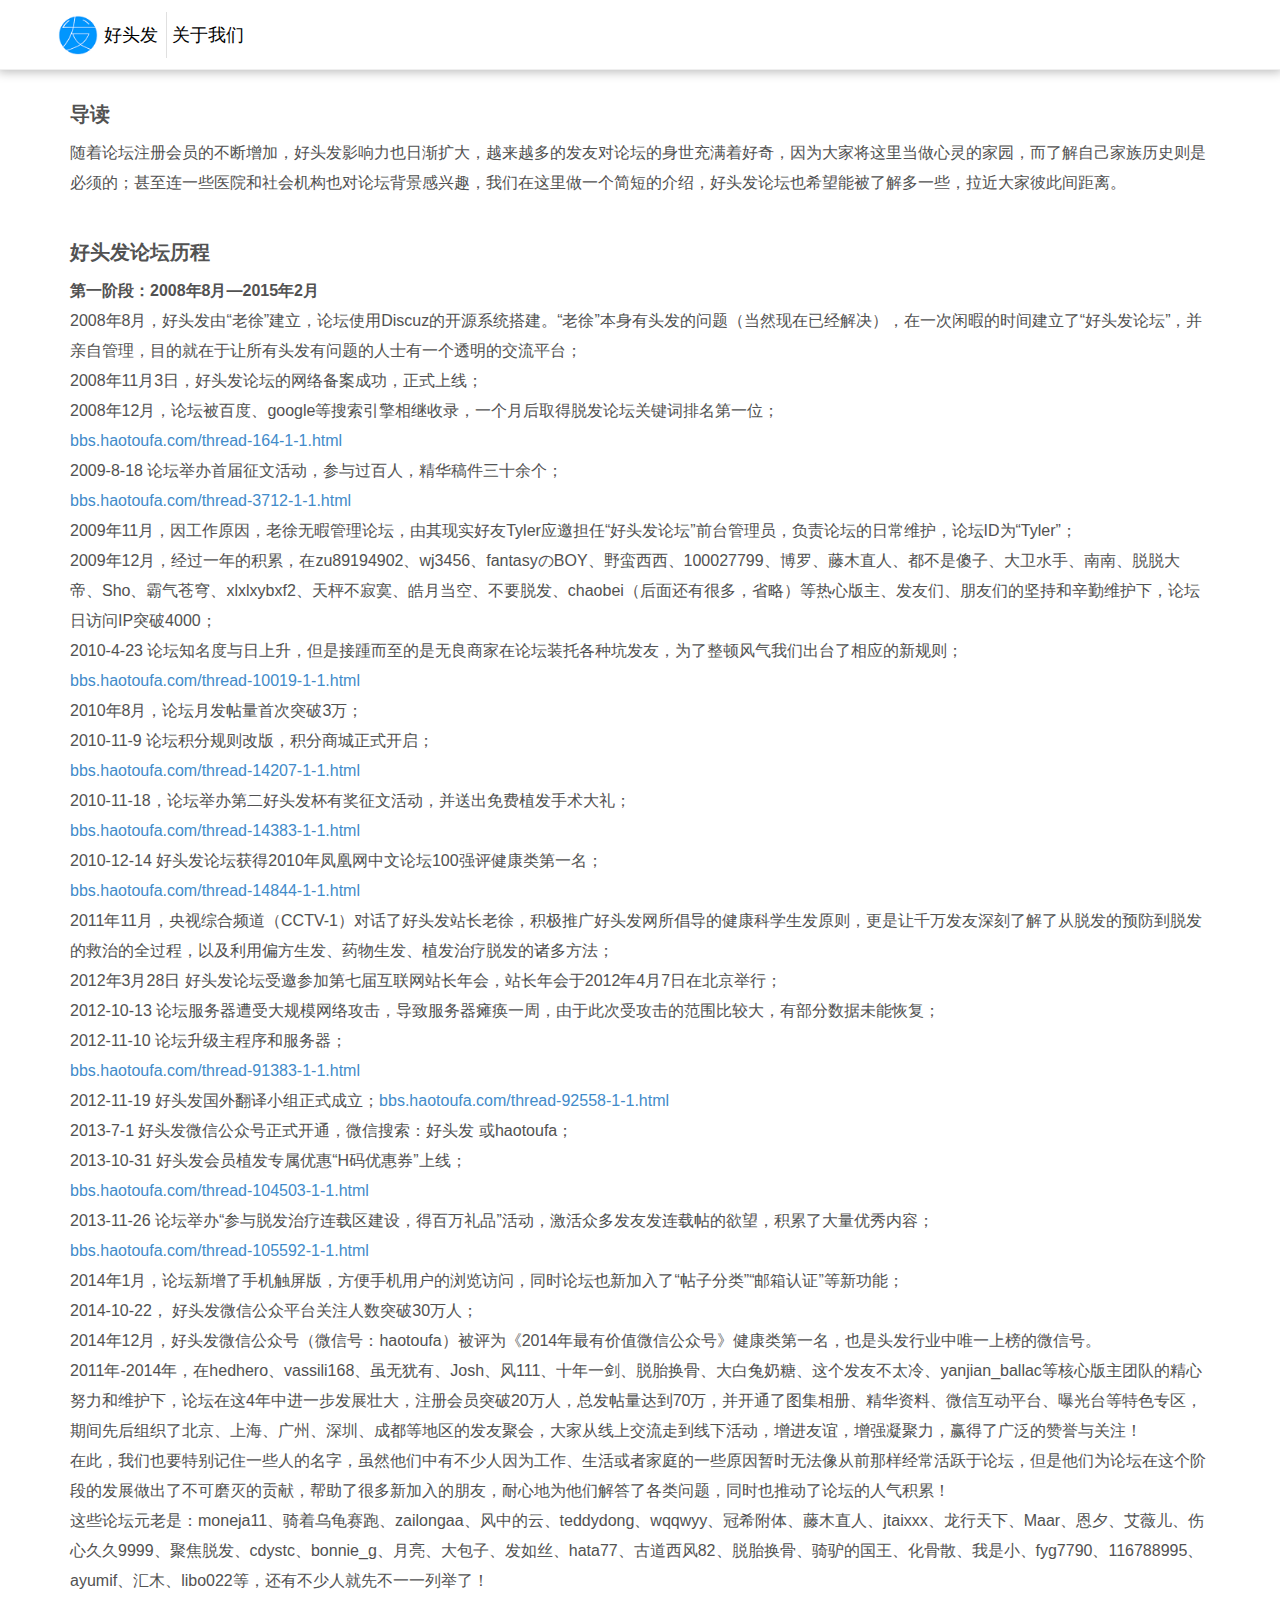
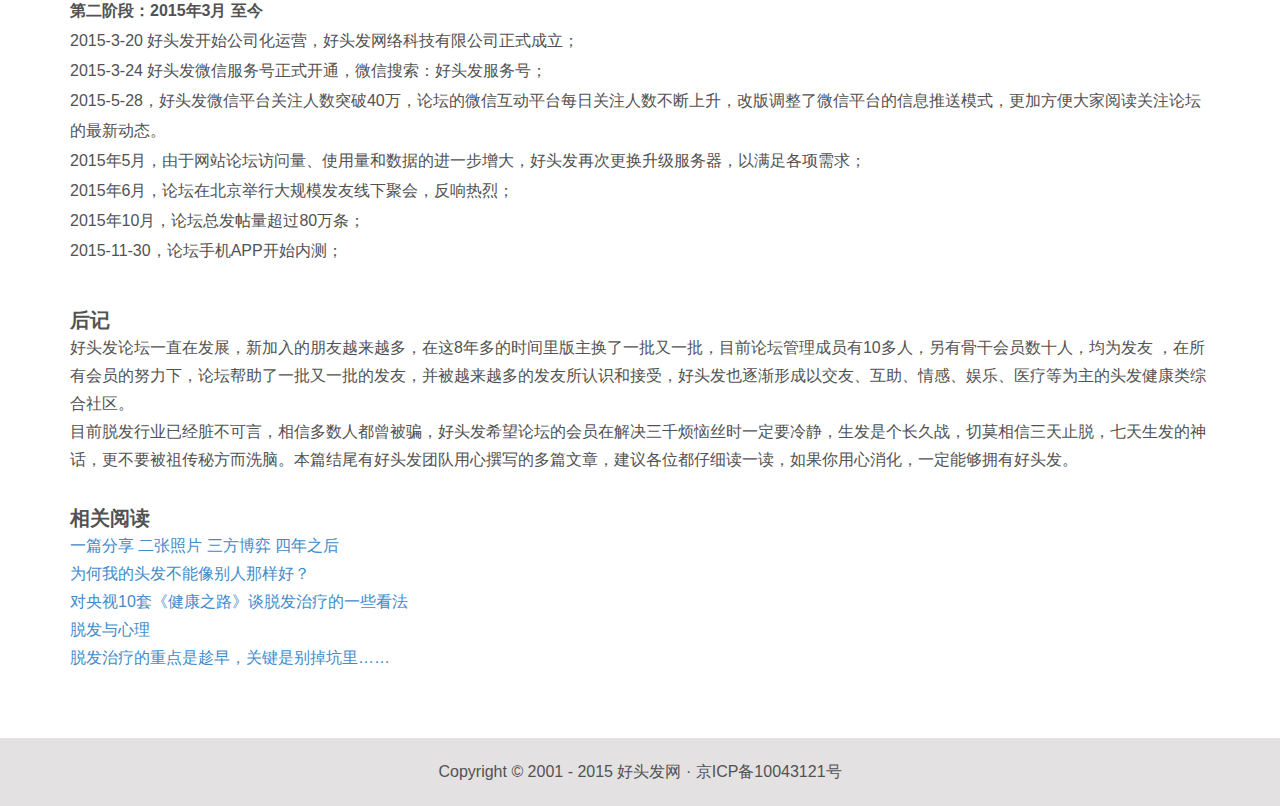
<file: about/index.html>
<!DOCTYPE html>
<html lang="zh">
    
    <head>
        <meta charset="utf-8">
        <meta name="viewport" content="width=device-width, initial-scale=1.0">
        <meta name="description" content="好头发社区主要为脱发人群提供脂溢性脱发,产后脱发,脱发的原因及如何治疗脱发等有关头发的知识,是目前最公正的脱发论坛和植发论坛。">
        <meta name="author" content="">
        <meta name="description" content="好头发OFFICE是一款的基于云端的实时协作OFFICE，包含云端word和云端excel，PC端和移动端全覆盖，支持多人同时对文档编辑和评论，让你与他人轻松完成协作撰稿、方案讨论、会议记录和资料共享等工作。">
        <meta name="keyword" content="脂溢性脱发,脱发怎么办,斑秃,女性脱发,男性脱发,脱发研究,脱发论坛,植发,植发论坛">
        <link rel="shortcut icon" href="./img/favicon.ico" type="image/x-icon">
        <title> 脱发论坛|植发论坛|脱发|怎样防止脱发|脱发的原因|如何治疗脱发|好头发社区</title>
        <link href="./css/home0815.css" rel="stylesheet">
        <link href="./css/nv_bootstrap.css" rel="stylesheet">
        <link href="./css/main0731.css" rel="stylesheet">
        <link href="./css/index1219.css" rel="stylesheet">
        <link rel="stylesheet" href="./css/nv_font-awesome.min.css">
        <link href="./css/switch0731.css" rel="stylesheet">
    </head>
    
    <body>
        <div id="userAgentDiv" class="browser-warning">
        </div>
        <section id="home" name="home">
        </section>
        <div class="landing-header">
            <div class="middle-logo-about">
                <ul class="header-item-nav">
                    <li>
                        <a href="#login" class="logo">
                            <span></span>
                        </a>
                    </li>
                    <li>
                        <a href="/" title="返回首页" class="title">
                            <span>好头发</span>
                        </a>
                    </li>
                    <li>
                        <a href="#" class="title">
                            <span class="about">关于我们</span>
                        </a>
                    </li>
                </ul>
            </div>
        </div>
        <div class="landing-body">
            <div class="container segment-text">
                <div class="instruction-title">
                    导读
                </div>
                <div class="instruction-text">
                    随着论坛注册会员的不断增加，好头发影响力也日渐扩大，越来越多的发友对论坛的身世充满着好奇，因为大家将这里当做心灵的家园，而了解自己家族历史则是必须的；甚至连一些医院和社会机构也对论坛背景感兴趣，我们在这里做一个简短的介绍，好头发论坛也希望能被了解多一些，拉近大家彼此间距离。
                </div>
                <div class="instruction-title">
                    好头发论坛历程
                </div>
                <div class="instruction-text">
                    <b>第一阶段：2008年8月—2015年2月</b><br />
                    2008年8月，好头发由“老徐”建立，论坛使用Discuz的开源系统搭建。“老徐”本身有头发的问题（当然现在已经解决），在一次闲暇的时间建立了“好头发论坛”，并亲自管理，目的就在于让所有头发有问题的人士有一个透明的交流平台；<br />
                    2008年11月3日，好头发论坛的网络备案成功，正式上线；<br />
                    2008年12月，论坛被百度、google等搜索引擎相继收录，一个月后取得脱发论坛关键词排名第一位；<br />
                    <a href="http://bbs.haotoufa.com/thread-164-1-1.html" target="_blank">bbs.haotoufa.com/thread-164-1-1.html</a><br />
                    2009-8-18 论坛举办首届征文活动，参与过百人，精华稿件三十余个；<br>
                    <a href="http://bbs.haotoufa.com/thread-3712-1-1.html" target="_blank">bbs.haotoufa.com/thread-3712-1-1.html</a><br />
                    2009年11月，因工作原因，老徐无暇管理论坛，由其现实好友Tyler应邀担任“好头发论坛”前台管理员，负责论坛的日常维护，论坛ID为“Tyler”；<br />
                    2009年12月，经过一年的积累，在zu89194902、wj3456、fantasyのBOY、野蛮西西、100027799、博罗、藤木直人、都不是傻子、大卫水手、南南、脱脱大帝、Sho、霸气苍穹、xlxlxybxf2、天枰不寂寞、皓月当空、不要脱发、chaobei（后面还有很多，省略）等热心版主、发友们、朋友们的坚持和辛勤维护下，论坛日访问IP突破4000；<br />
                    2010-4-23 论坛知名度与日上升，但是接踵而至的是无良商家在论坛装托各种坑发友，为了整顿风气我们出台了相应的新规则；<br><a href="http://bbs.haotoufa.com/thread-10019-1-1.html" target="_blank">bbs.haotoufa.com/thread-10019-1-1.html</a><br />
                    2010年8月，论坛月发帖量首次突破3万；<br />                   
                    2010-11-9 论坛积分规则改版，积分商城正式开启；<br><a href="http://bbs.haotoufa.com/thread-14207-1-1.html" target="_blank">bbs.haotoufa.com/thread-14207-1-1.html</a><br />
                    2010-11-18，论坛举办第二好头发杯有奖征文活动，并送出免费植发手术大礼；<br><a href="http://bbs.haotoufa.com/thread-14383-1-1.html" target="_blank">bbs.haotoufa.com/thread-14383-1-1.html</a><br />
                    2010-12-14 好头发论坛获得2010年凤凰网中文论坛100强评健康类第一名；<br><a href="http://bbs.haotoufa.com/thread-14844-1-1.html" target="_blank">bbs.haotoufa.com/thread-14844-1-1.html</a><br />
                    2011年11月，央视综合频道（CCTV-1）对话了好头发站长老徐，积极推广好头发网所倡导的健康科学生发原则，更是让千万发友深刻了解了从脱发的预防到脱发的救治的全过程，以及利用偏方生发、药物生发、植发治疗脱发的诸多方法；<br />
                    2012年3月28日  好头发论坛受邀参加第七届互联网站长年会，站长年会于2012年4月7日在北京举行；<br />
                    2012-10-13 论坛服务器遭受大规模网络攻击，导致服务器瘫痪一周，由于此次受攻击的范围比较大，有部分数据未能恢复；<br />
                    2012-11-10 论坛升级主程序和服务器；<br><a href="http://bbs.haotoufa.com/thread-91383-1-1.html" target="_blank">bbs.haotoufa.com/thread-91383-1-1.html</a><br />
                    2012-11-19 好头发国外翻译小组正式成立；<a href="http://bbs.haotoufa.com/thread-92558-1-1.html" target="_blank">bbs.haotoufa.com/thread-92558-1-1.html</a><br />
                    2013-7-1 好头发微信公众号正式开通，微信搜索：好头发 或haotoufa；<br />
                    2013-10-31 好头发会员植发专属优惠“H码优惠券”上线；<br><a href="http://bbs.haotoufa.com/thread-104503-1-1.html" target="_blank">bbs.haotoufa.com/thread-104503-1-1.html</a><br />
                    2013-11-26 论坛举办“参与脱发治疗连载区建设，得百万礼品”活动，激活众多发友发连载帖的欲望，积累了大量优秀内容；<br><a href="http://bbs.haotoufa.com/thread-105592-1-1.html" target="_blank">bbs.haotoufa.com/thread-105592-1-1.html</a><br />
                    2014年1月，论坛新增了手机触屏版，方便手机用户的浏览访问，同时论坛也新加入了“帖子分类”“邮箱认证”等新功能；<br>
                    2014-10-22， 好头发微信公众平台关注人数突破30万人；<br>
                    2014年12月，好头发微信公众号（微信号：haotoufa）被评为《2014年最有价值微信公众号》健康类第一名，也是头发行业中唯一上榜的微信号。<br>
                    2011年-2014年，在hedhero、vassili168、虽无犹有、Josh、风111、十年一剑、脱胎换骨、大白兔奶糖、这个发友不太冷、yanjian_ballac等核心版主团队的精心努力和维护下，论坛在这4年中进一步发展壮大，注册会员突破20万人，总发帖量达到70万，并开通了图集相册、精华资料、微信互动平台、曝光台等特色专区，期间先后组织了北京、上海、广州、深圳、成都等地区的发友聚会，大家从线上交流走到线下活动，增进友谊，增强凝聚力，赢得了广泛的赞誉与关注！<br>
                    在此，我们也要特别记住一些人的名字，虽然他们中有不少人因为工作、生活或者家庭的一些原因暂时无法像从前那样经常活跃于论坛，但是他们为论坛在这个阶段的发展做出了不可磨灭的贡献，帮助了很多新加入的朋友，耐心地为他们解答了各类问题，同时也推动了论坛的人气积累！<br>
                    这些论坛元老是：moneja11、骑着乌龟赛跑、zailongaa、风中的云、teddydong、wqqwyy、冠希附体、藤木直人、jtaixxx、龙行天下、Maar、恩夕、艾薇儿、伤心久久9999、聚焦脱发、cdystc、bonnie_g、月亮、大包子、发如丝、hata77、古道西风82、脱胎换骨、骑驴的国王、化骨散、我是小、fyg7790、116788995、ayumif、汇木、libo022等，还有不少人就先不一一列举了！<br>
                    <b>第二阶段：2015年3月 至今</b><br />
                    2015-3-20 好头发开始公司化运营，好头发网络科技有限公司正式成立；<br>
                    2015-3-24 好头发微信服务号正式开通，微信搜索：好头发服务号；<br>
                    2015-5-28，好头发微信平台关注人数突破40万，论坛的微信互动平台每日关注人数不断上升，改版调整了微信平台的信息推送模式，更加方便大家阅读关注论坛的最新动态。<br>
                    2015年5月，由于网站论坛访问量、使用量和数据的进一步增大，好头发再次更换升级服务器，以满足各项需求；<br>
                    2015年6月，论坛在北京举行大规模发友线下聚会，反响热烈；<br>
                    2015年10月，论坛总发帖量超过80万条；<br>
                    2015-11-30，论坛手机APP开始内测；<br>
                </div>
                <div class="instruction-title">
                    后记
                </div>
                     好头发论坛一直在发展，新加入的朋友越来越多，在这8年多的时间里版主换了一批又一批，目前论坛管理成员有10多人，另有骨干会员数十人，均为发友 ，在所有会员的努力下，论坛帮助了一批又一批的发友，并被越来越多的发友所认识和接受，好头发也逐渐形成以交友、互助、情感、娱乐、医疗等为主的头发健康类综合社区。<br>
                    目前脱发行业已经脏不可言，相信多数人都曾被骗，好头发希望论坛的会员在解决三千烦恼丝时一定要冷静，生发是个长久战，切莫相信三天止脱，七天生发的神话，更不要被祖传秘方而洗脑。本篇结尾有好头发团队用心撰写的多篇文章，建议各位都仔细读一读，如果你用心消化，一定能够拥有好头发。<br>
                <div class="instruction-title">
                    相关阅读
                </div>
                    <a href="http://mp.weixin.qq.com/s?__biz=MzAwMDAyNjUzNA==&mid=200918721&idx=1&sn=0d3f461c0f1dc41a12a6428f00d4f90a#rd" target="_blank">一篇分享 二张照片 三方博弈 四年之后</a><br>
                    <a href="http://mp.weixin.qq.com/s?__biz=MzAwMDAyNjUzNA==&mid=201016009&idx=1&sn=67731d0424f82b2782241a5701f7d976#rd" target="_blank">为何我的头发不能像别人那样好？</a><br>
                    <a href="http://mp.weixin.qq.com/s?__biz=MzAwMDAyNjUzNA==&mid=201469763&idx=1&sn=8aead5ea94f36aa24e4cdf7aa1d8238a#rd" target="_blank">对央视10套《健康之路》谈脱发治疗的一些看法</a><br>
                    <a href="http://mp.weixin.qq.com/s?__biz=MzAwMDAyNjUzNA==&mid=203288649&idx=1&sn=6a3e0365abbbf8c674e168ec59a20e56#rd" target="_blank">脱发与心理</a><br>
                    <a href="http://mp.weixin.qq.com/s?__biz=MzAwMDAyNjUzNA==&mid=203503739&idx=1&sn=ef122831495c6597ff3a500def896034#rd" target="_blank">脱发治疗的重点是趁早，关键是别掉坑里……</a><br>
                <div class="instruction-text">
                </div>
               
            </div>
            <div>
                <br>
                <br>
            </div>
            
            <section id="contact" name="contact">
            </section>
            <div class="copyright">
                <div class="container segment-text">
                    Copyright © 2001 - 2015  好头发网 · 京ICP备10043121号 
                </div>
            </div>
        </div>
    </body>

</html>
</file>
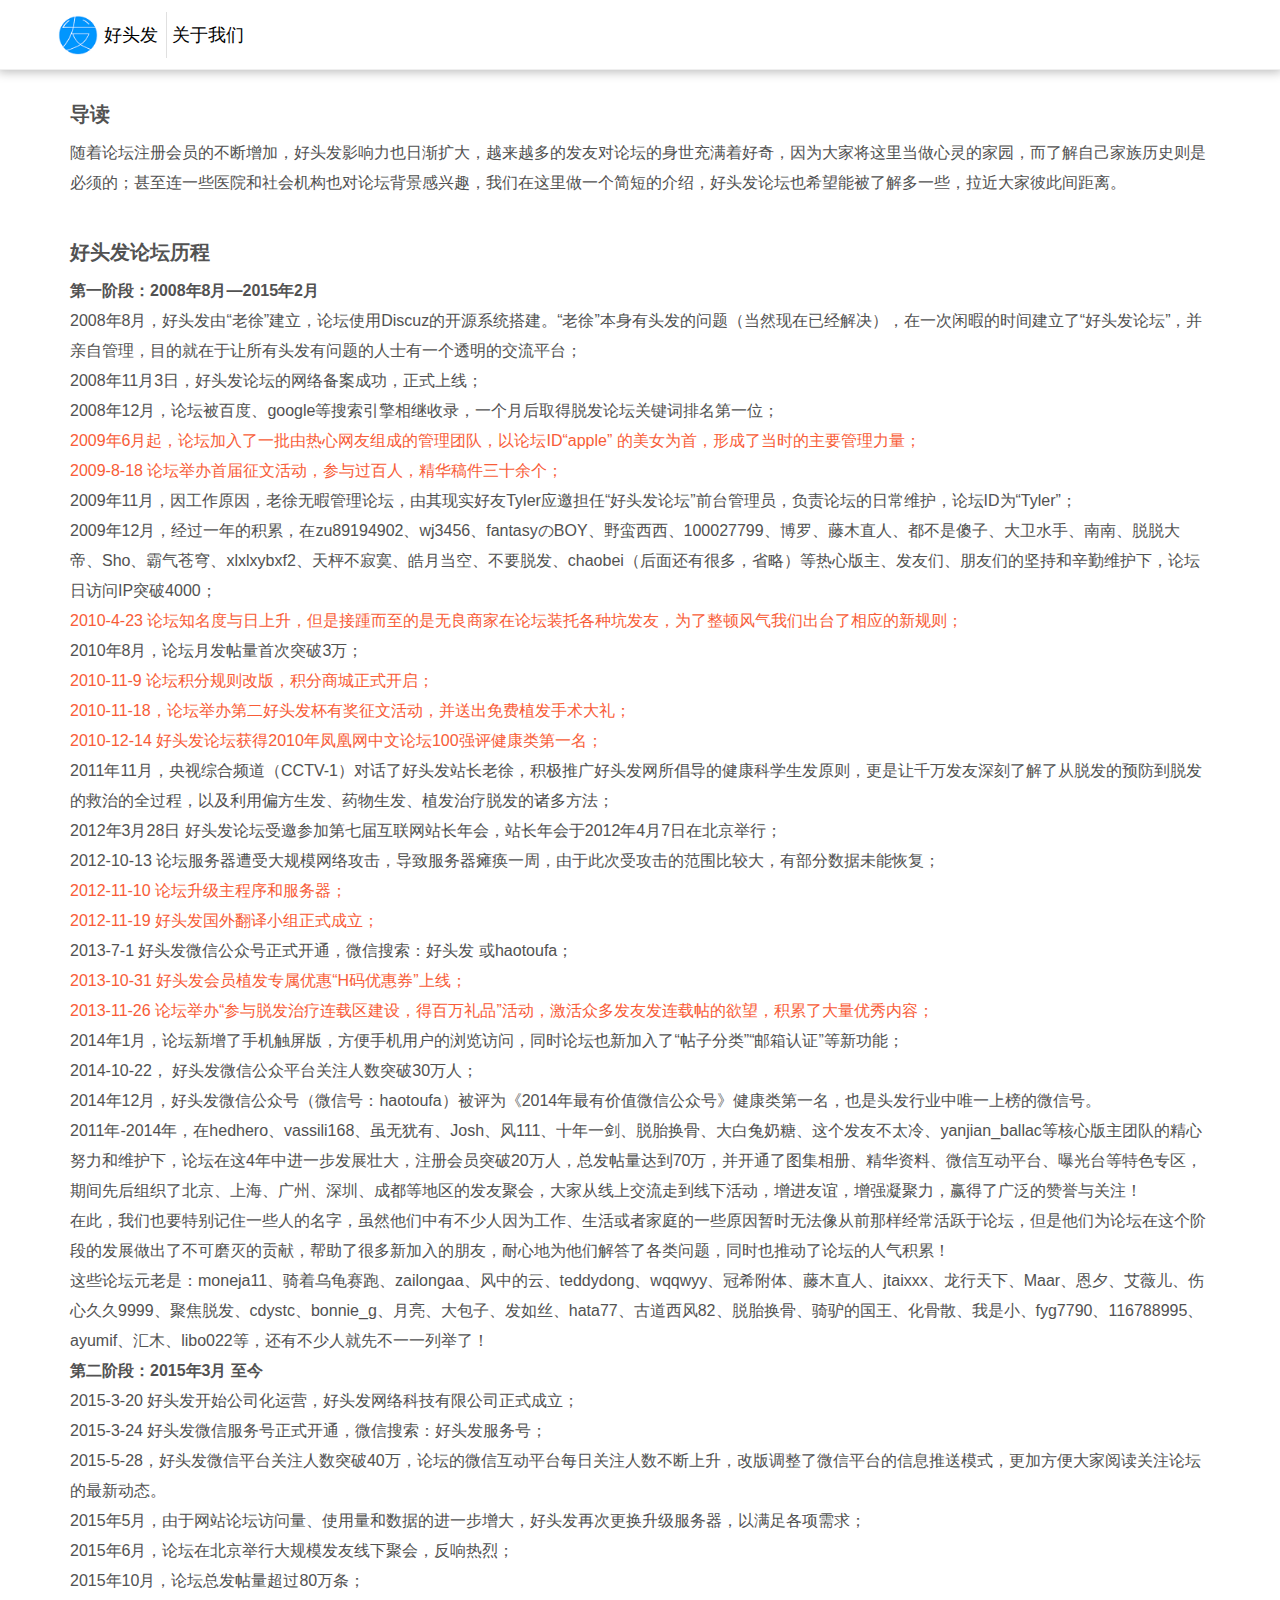
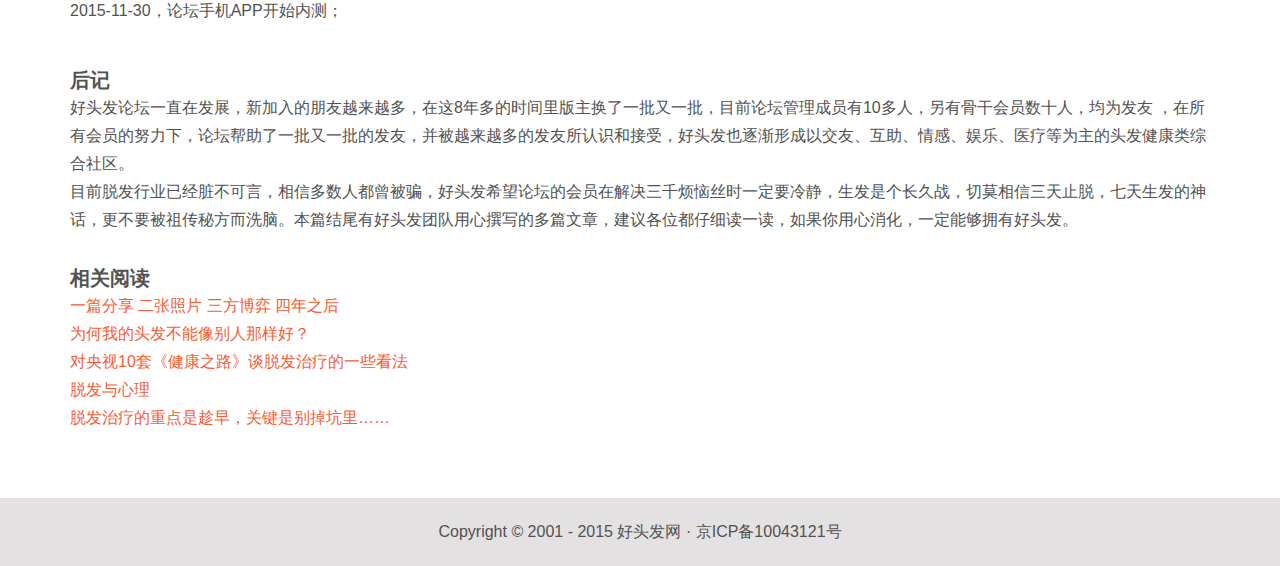
<file: about_bak/index.html>
<!DOCTYPE html>
<html lang="zh">
    
    <head>
        <meta charset="utf-8">
        <meta name="viewport" content="width=device-width, initial-scale=1.0">
        <meta name="description" content="好头发社区主要为脱发人群提供脂溢性脱发,产后脱发,脱发的原因及如何治疗脱发等有关头发的知识,是目前最公正的脱发论坛和植发论坛。">
        <meta name="author" content="">
        <meta name="description" content="好头发OFFICE是一款的基于云端的实时协作OFFICE，包含云端word和云端excel，PC端和移动端全覆盖，支持多人同时对文档编辑和评论，让你与他人轻松完成协作撰稿、方案讨论、会议记录和资料共享等工作。">
        <meta name="keyword" content="脂溢性脱发,脱发怎么办,斑秃,女性脱发,男性脱发,脱发研究,脱发论坛,植发,植发论坛">
        <link rel="shortcut icon" href="./img/favicon.ico" type="image/x-icon">
        <title> 脱发论坛|植发论坛|脱发|怎样防止脱发|脱发的原因|如何治疗脱发|好头发社区</title>
        <link href="./css/home0815.css" rel="stylesheet">
        <link href="./css/nv_bootstrap.css" rel="stylesheet">
        <link href="./css/main0731.css" rel="stylesheet">
        <link href="./css/index1219.css" rel="stylesheet">
        <link rel="stylesheet" href="./css/nv_font-awesome.min.css">
        <link href="./css/switch0731.css" rel="stylesheet">
    </head>
    
    <body>
        <div id="userAgentDiv" class="browser-warning">
        </div>
        <section id="home" name="home">
        </section>
        <div class="landing-header">
            <div class="middle-logo-about">
                <ul class="header-item-nav">
                    <li>
                        <a href="#login" class="logo">
                            <span></span>
                        </a>
                    </li>
                    <li>
                        <a href="#" title="返回首页" class="title">
                            <span>好头发</span>
                        </a>
                    </li>
                    <li>
                        <a href="#" class="title">
                            <span class="about">关于我们</span>
                        </a>
                    </li>
                </ul>
            </div>
        </div>
        <div class="landing-body">
            <div class="container segment-text">
                <div class="instruction-title">
                    导读
                </div>
                <div class="instruction-text">
                    随着论坛注册会员的不断增加，好头发影响力也日渐扩大，越来越多的发友对论坛的身世充满着好奇，因为大家将这里当做心灵的家园，而了解自己家族历史则是必须的；甚至连一些医院和社会机构也对论坛背景感兴趣，我们在这里做一个简短的介绍，好头发论坛也希望能被了解多一些，拉近大家彼此间距离。
                </div>
                <div class="instruction-title">
                    好头发论坛历程
                </div>
                <div class="instruction-text">
                    <b>第一阶段：2008年8月—2015年2月</b><br />
                    2008年8月，好头发由“老徐”建立，论坛使用Discuz的开源系统搭建。“老徐”本身有头发的问题（当然现在已经解决），在一次闲暇的时间建立了“好头发论坛”，并亲自管理，目的就在于让所有头发有问题的人士有一个透明的交流平台；<br />
                    2008年11月3日，好头发论坛的网络备案成功，正式上线；<br />
                    2008年12月，论坛被百度、google等搜索引擎相继收录，一个月后取得脱发论坛关键词排名第一位；<br />
                    <a href="http://bbs.haotoufa.com/thread-164-1-1.html" target="_blank">2009年6月起，论坛加入了一批由热心网友组成的管理团队，以论坛ID“apple” 的美女为首，形成了当时的主要管理力量；</a><br />
                    <a href="http://bbs.haotoufa.com/thread-3712-1-1.html" target="_blank">2009-8-18 论坛举办首届征文活动，参与过百人，精华稿件三十余个；</a><br />
                    2009年11月，因工作原因，老徐无暇管理论坛，由其现实好友Tyler应邀担任“好头发论坛”前台管理员，负责论坛的日常维护，论坛ID为“Tyler”；<br />
                    2009年12月，经过一年的积累，在zu89194902、wj3456、fantasyのBOY、野蛮西西、100027799、博罗、藤木直人、都不是傻子、大卫水手、南南、脱脱大帝、Sho、霸气苍穹、xlxlxybxf2、天枰不寂寞、皓月当空、不要脱发、chaobei（后面还有很多，省略）等热心版主、发友们、朋友们的坚持和辛勤维护下，论坛日访问IP突破4000；<br />
                    <a href="http://bbs.haotoufa.com/thread-10019-1-1.html" target="_blank">2010-4-23 论坛知名度与日上升，但是接踵而至的是无良商家在论坛装托各种坑发友，为了整顿风气我们出台了相应的新规则；</a><br />
                    2010年8月，论坛月发帖量首次突破3万；<br />                   
                    <a href="http://bbs.haotoufa.com/thread-14207-1-1.html" target="_blank">2010-11-9 论坛积分规则改版，积分商城正式开启；</a><br />
                    <a href="http://bbs.haotoufa.com/thread-14383-1-1.html" target="_blank">2010-11-18，论坛举办第二好头发杯有奖征文活动，并送出免费植发手术大礼；</a><br />
                    <a href="http://bbs.haotoufa.com/thread-14844-1-1.html" target="_blank">2010-12-14 好头发论坛获得2010年凤凰网中文论坛100强评健康类第一名；</a><br />
                    2011年11月，央视综合频道（CCTV-1）对话了好头发站长老徐，积极推广好头发网所倡导的健康科学生发原则，更是让千万发友深刻了解了从脱发的预防到脱发的救治的全过程，以及利用偏方生发、药物生发、植发治疗脱发的诸多方法；<br />
                    2012年3月28日  好头发论坛受邀参加第七届互联网站长年会，站长年会于2012年4月7日在北京举行；<br />
                    2012-10-13 论坛服务器遭受大规模网络攻击，导致服务器瘫痪一周，由于此次受攻击的范围比较大，有部分数据未能恢复；<br />
                    <a href="http://bbs.haotoufa.com/thread-91383-1-1.html" target="_blank">2012-11-10 论坛升级主程序和服务器；</a><br />
                    <a href="http://bbs.haotoufa.com/thread-92558-1-1.html" target="_blank">2012-11-19 好头发国外翻译小组正式成立；</a><br />
                    2013-7-1 好头发微信公众号正式开通，微信搜索：好头发 或haotoufa；<br />
                    <a href="http://bbs.haotoufa.com/thread-104503-1-1.html" target="_blank">2013-10-31 好头发会员植发专属优惠“H码优惠券”上线；</a><br />
                    <a href="http://bbs.haotoufa.com/thread-105592-1-1.html" target="_blank">2013-11-26 论坛举办“参与脱发治疗连载区建设，得百万礼品”活动，激活众多发友发连载帖的欲望，积累了大量优秀内容；</a><br />
                    2014年1月，论坛新增了手机触屏版，方便手机用户的浏览访问，同时论坛也新加入了“帖子分类”“邮箱认证”等新功能；<br>
                    2014-10-22， 好头发微信公众平台关注人数突破30万人；<br>
                    2014年12月，好头发微信公众号（微信号：haotoufa）被评为《2014年最有价值微信公众号》健康类第一名，也是头发行业中唯一上榜的微信号。<br>
                    2011年-2014年，在hedhero、vassili168、虽无犹有、Josh、风111、十年一剑、脱胎换骨、大白兔奶糖、这个发友不太冷、yanjian_ballac等核心版主团队的精心努力和维护下，论坛在这4年中进一步发展壮大，注册会员突破20万人，总发帖量达到70万，并开通了图集相册、精华资料、微信互动平台、曝光台等特色专区，期间先后组织了北京、上海、广州、深圳、成都等地区的发友聚会，大家从线上交流走到线下活动，增进友谊，增强凝聚力，赢得了广泛的赞誉与关注！<br>
                    在此，我们也要特别记住一些人的名字，虽然他们中有不少人因为工作、生活或者家庭的一些原因暂时无法像从前那样经常活跃于论坛，但是他们为论坛在这个阶段的发展做出了不可磨灭的贡献，帮助了很多新加入的朋友，耐心地为他们解答了各类问题，同时也推动了论坛的人气积累！<br>
                    这些论坛元老是：moneja11、骑着乌龟赛跑、zailongaa、风中的云、teddydong、wqqwyy、冠希附体、藤木直人、jtaixxx、龙行天下、Maar、恩夕、艾薇儿、伤心久久9999、聚焦脱发、cdystc、bonnie_g、月亮、大包子、发如丝、hata77、古道西风82、脱胎换骨、骑驴的国王、化骨散、我是小、fyg7790、116788995、ayumif、汇木、libo022等，还有不少人就先不一一列举了！<br>
                    <b>第二阶段：2015年3月 至今</b><br />
                    2015-3-20 好头发开始公司化运营，好头发网络科技有限公司正式成立；<br>
                    2015-3-24 好头发微信服务号正式开通，微信搜索：好头发服务号；<br>
                    2015-5-28，好头发微信平台关注人数突破40万，论坛的微信互动平台每日关注人数不断上升，改版调整了微信平台的信息推送模式，更加方便大家阅读关注论坛的最新动态。<br>
                    2015年5月，由于网站论坛访问量、使用量和数据的进一步增大，好头发再次更换升级服务器，以满足各项需求；<br>
                    2015年6月，论坛在北京举行大规模发友线下聚会，反响热烈；<br>
                    2015年10月，论坛总发帖量超过80万条；<br>
                    2015-11-30，论坛手机APP开始内测；<br>
                </div>
                <div class="instruction-title">
                    后记
                </div>
                     好头发论坛一直在发展，新加入的朋友越来越多，在这8年多的时间里版主换了一批又一批，目前论坛管理成员有10多人，另有骨干会员数十人，均为发友 ，在所有会员的努力下，论坛帮助了一批又一批的发友，并被越来越多的发友所认识和接受，好头发也逐渐形成以交友、互助、情感、娱乐、医疗等为主的头发健康类综合社区。<br>
                    目前脱发行业已经脏不可言，相信多数人都曾被骗，好头发希望论坛的会员在解决三千烦恼丝时一定要冷静，生发是个长久战，切莫相信三天止脱，七天生发的神话，更不要被祖传秘方而洗脑。本篇结尾有好头发团队用心撰写的多篇文章，建议各位都仔细读一读，如果你用心消化，一定能够拥有好头发。<br>
                <div class="instruction-title">
                    相关阅读
                </div>
                    <a href="http://mp.weixin.qq.com/s?__biz=MzAwMDAyNjUzNA==&mid=200918721&idx=1&sn=0d3f461c0f1dc41a12a6428f00d4f90a#rd" target="_blank">一篇分享 二张照片 三方博弈 四年之后</a><br>
                    <a href="http://mp.weixin.qq.com/s?__biz=MzAwMDAyNjUzNA==&mid=201016009&idx=1&sn=67731d0424f82b2782241a5701f7d976#rd" target="_blank">为何我的头发不能像别人那样好？</a><br>
                    <a href="http://mp.weixin.qq.com/s?__biz=MzAwMDAyNjUzNA==&mid=201469763&idx=1&sn=8aead5ea94f36aa24e4cdf7aa1d8238a#rd" target="_blank">对央视10套《健康之路》谈脱发治疗的一些看法</a><br>
                    <a href="http://mp.weixin.qq.com/s?__biz=MzAwMDAyNjUzNA==&mid=203288649&idx=1&sn=6a3e0365abbbf8c674e168ec59a20e56#rd" target="_blank">脱发与心理</a><br>
                    <a href="http://mp.weixin.qq.com/s?__biz=MzAwMDAyNjUzNA==&mid=203503739&idx=1&sn=ef122831495c6597ff3a500def896034#rd" target="_blank">脱发治疗的重点是趁早，关键是别掉坑里……</a><br>
                <div class="instruction-text">
                </div>
               
            </div>
            <div>
                <br>
                <br>
            </div>
            
            <section id="contact" name="contact">
            </section>
            <div class="copyright">
                <div class="container segment-text">
                    Copyright © 2001 - 2015  好头发网 · 京ICP备10043121号 
                </div>
            </div>
        </div>
    </body>

</html>
</file>
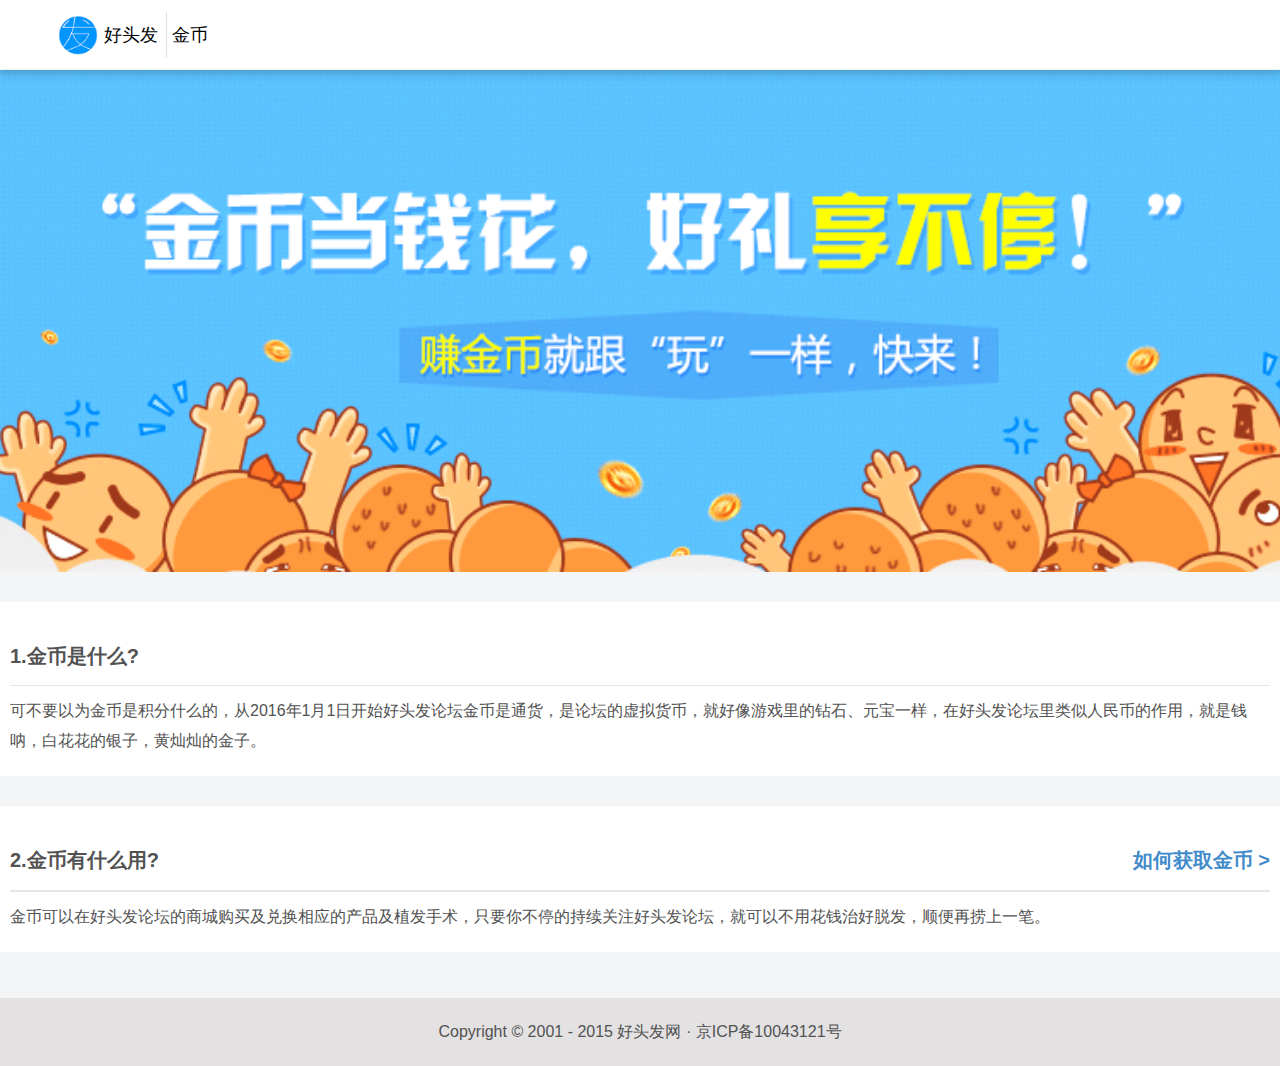
<file: about/coin_list.html>
<!DOCTYPE html>
<html lang="zh">
    
    <head>
        <meta charset="utf-8">
        <meta name="viewport" content="width=device-width, initial-scale=1.0">
        <meta name="description" content="好头发社区主要为脱发人群提供脂溢性脱发,产后脱发,脱发的原因及如何治疗脱发等有关头发的知识,是目前最公正的脱发论坛和植发论坛。">
        <meta name="author" content="">
        <meta name="description" content="好头发OFFICE是一款的基于云端的实时协作OFFICE，包含云端word和云端excel，PC端和移动端全覆盖，支持多人同时对文档编辑和评论，让你与他人轻松完成协作撰稿、方案讨论、会议记录和资料共享等工作。">
        <meta name="keyword" content="脂溢性脱发,脱发怎么办,斑秃,女性脱发,男性脱发,脱发研究,脱发论坛,植发,植发论坛">
        <link rel="shortcut icon" href="./img/favicon.ico" type="image/x-icon">
        <title> 金币 </title>
        <link href="./css/home0815.css" rel="stylesheet">
        <link href="./css/nv_bootstrap.css" rel="stylesheet">
        <link href="./css/main0731.css" rel="stylesheet">
        <link href="./css/index1219.css" rel="stylesheet">
        <link rel="stylesheet" href="./css/nv_font-awesome.min.css">
        <link href="./css/switch0731.css" rel="stylesheet">
        <style>
            body{
                background-color:#F4F5F7;
            }
            .list{
                padding: 10px;
                margin-top: 30px;
                background-color: #FFF;
            }
        </style>
    </head>
    
    <body>
        <div id="userAgentDiv" class="browser-warning">
        </div>
        <section id="home" name="home">
        </section>
        <div class="landing-header">
            <div class="middle-logo-about">
                <ul class="header-item-nav">
                    <li>
                        <a href="#login" class="logo">
                            <span></span>
                        </a>
                    </li>
                    <li>
                        <a href="/" title="返回首页" class="title">
                            <span>好头发</span>
                        </a>
                    </li>
                    <li>
                        <a href="#" class="title">
                            <span class="about">金币</span>
                        </a>
                    </li>
                </ul>
            </div>
        </div>
        <div class="landing-body">
         <img style="width:100%" src="./img/banner_1.png" alt="">
            <div >
               
                <div class="list">
                   <div class="instruction-title">
                        1.金币是什么?
                    </div>
                    <div style=" border-top:1px solid #E6E6E6;margin-top:15px"></div>
                    <div class="instruction-text">
                    <!-- <span style="border-top:1px solid #E6E6E6"></span> -->
                        可不要以为金币是积分什么的，从2016年1月1日开始好头发论坛金币是通货，是论坛的虚拟货币，就好像游戏里的钻石、元宝一样，在好头发论坛里类似人民币的作用，就是钱呐，白花花的银子，黄灿灿的金子。
                    </div>                    
                </div>
                    
               <div class="list">
                    <div class="instruction-title">
                        2.金币有什么用? <span style="float:right"><a href="./coin_rules.html">如何获取金币 ></a></span>
                    </div>
                    <div style="height:1px; border:1px solid #E6E6E6;margin-top:15px"></div>
                    <div class="instruction-text">                   
                        金币可以在好头发论坛的商城购买及兑换相应的产品及植发手术，只要你不停的持续关注好头发论坛，就可以不用花钱治好脱发，顺便再捞上一笔。
                    </div>
               </div>
               
            </div>
            <div>
                <br>
                <br>
            </div>
            
            <section id="contact" name="contact">
            </section>
            <div class="copyright">
                <div class="container segment-text">
                    Copyright © 2001 - 2015  好头发网 · 京ICP备10043121号 
                </div>
            </div>
        </div>
    </body>

</html>
</file>
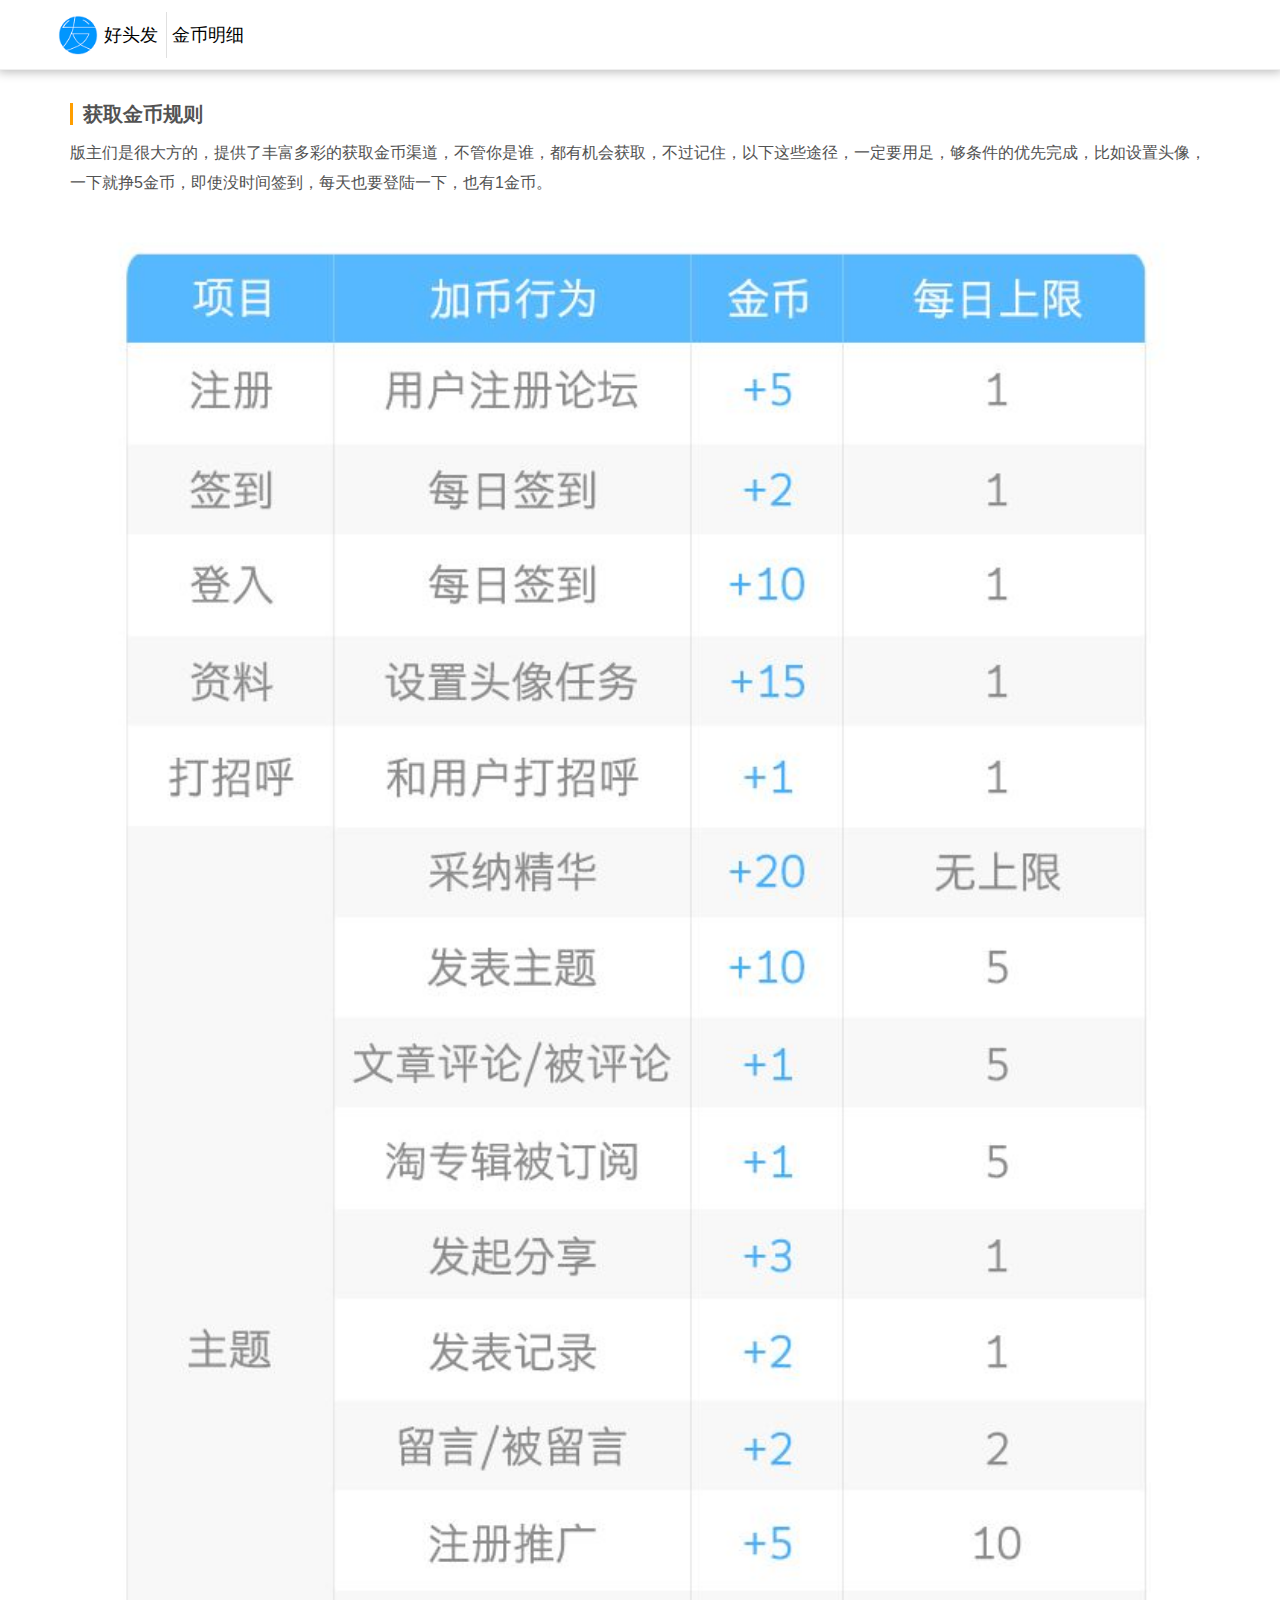
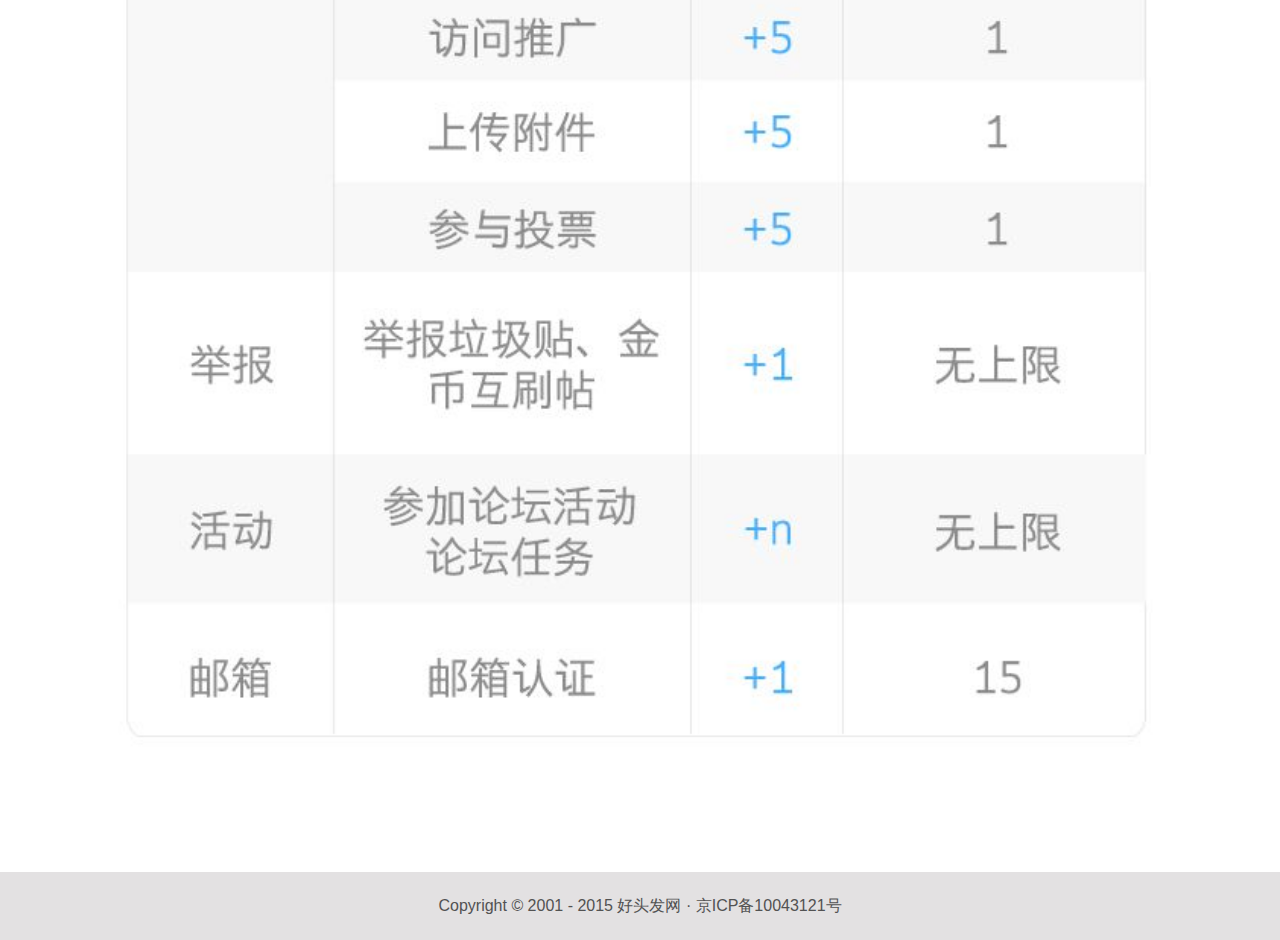
<file: about/coin_rules.html>
<!DOCTYPE html>
<html lang="zh">
    
    <head>
        <meta charset="utf-8">
        <meta name="viewport" content="width=device-width, initial-scale=1.0">
        <meta name="description" content="好头发社区主要为脱发人群提供脂溢性脱发,产后脱发,脱发的原因及如何治疗脱发等有关头发的知识,是目前最公正的脱发论坛和植发论坛。">
        <meta name="author" content="">
        <meta name="description" content="好头发OFFICE是一款的基于云端的实时协作OFFICE，包含云端word和云端excel，PC端和移动端全覆盖，支持多人同时对文档编辑和评论，让你与他人轻松完成协作撰稿、方案讨论、会议记录和资料共享等工作。">
        <meta name="keyword" content="脂溢性脱发,脱发怎么办,斑秃,女性脱发,男性脱发,脱发研究,脱发论坛,植发,植发论坛">
        <link rel="shortcut icon" href="./img/favicon.ico" type="image/x-icon">
        <title> 金币明细 </title>
        <link href="./css/home0815.css" rel="stylesheet">
        <link href="./css/nv_bootstrap.css" rel="stylesheet">
        <link href="./css/main0731.css" rel="stylesheet">
        <link href="./css/index1219.css" rel="stylesheet">
        <link rel="stylesheet" href="./css/nv_font-awesome.min.css">
        <link href="./css/switch0731.css" rel="stylesheet">
    </head>
    
    <body>
        <div id="userAgentDiv" class="browser-warning">
        </div>
        <section id="home" name="home">
        </section>
        <div class="landing-header">
            <div class="middle-logo-about">
                <ul class="header-item-nav">
                    <li>
                        <a href="#login" class="logo">
                            <span></span>
                        </a>
                    </li>
                    <li>
                        <a href="/" title="返回首页" class="title">
                            <span>好头发</span>
                        </a>
                    </li>
                    <li>
                        <a href="#" class="title">
                            <span class="about">金币明细</span>
                        </a>
                    </li>
                </ul>
            </div>
        </div>
        <div class="landing-body">
            <div class="container segment-text">
                <div class="instruction-title">
                    <span style="border-left:3px solid #FF9E00; padding-right:10px; height:20px"></span>获取金币规则
                </div>
                <div class="instruction-text">
                    版主们是很大方的，提供了丰富多彩的获取金币渠道，不管你是谁，都有机会获取，不过记住，以下这些途径，一定要用足，够条件的优先完成，比如设置头像，一下就挣5金币，即使没时间签到，每天也要登陆一下，也有1金币。
                </div>
                <div class="instruction-text">
                   <img src="./img/rules.jpg" alt="金币规则" width="100%">
                </div>
               
            </div>
            <div>
                <br>
                <br>
            </div>
            
            <section id="contact" name="contact">
            </section>
            <div class="copyright">
                <div class="container segment-text">
                    Copyright © 2001 - 2015  好头发网 · 京ICP备10043121号 
                </div>
            </div>
        </div>
    </body>

</html>
</file>
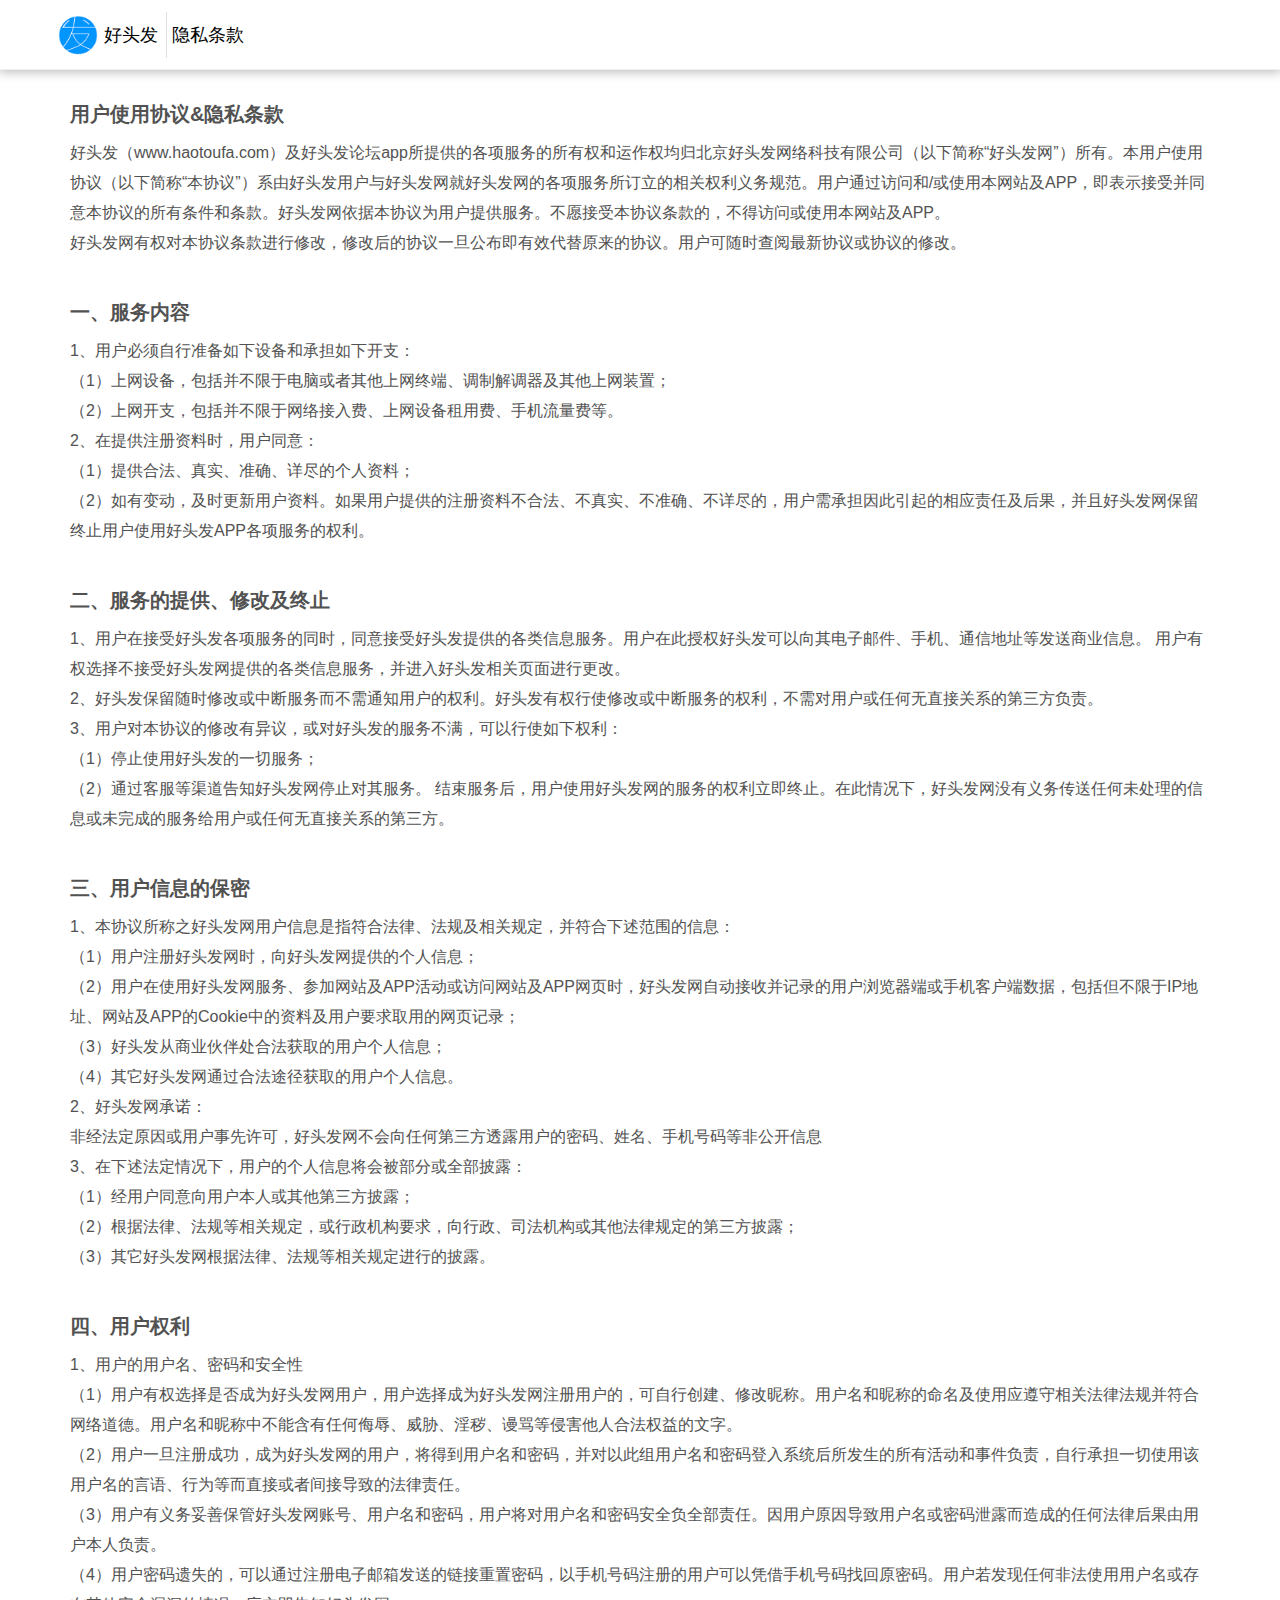
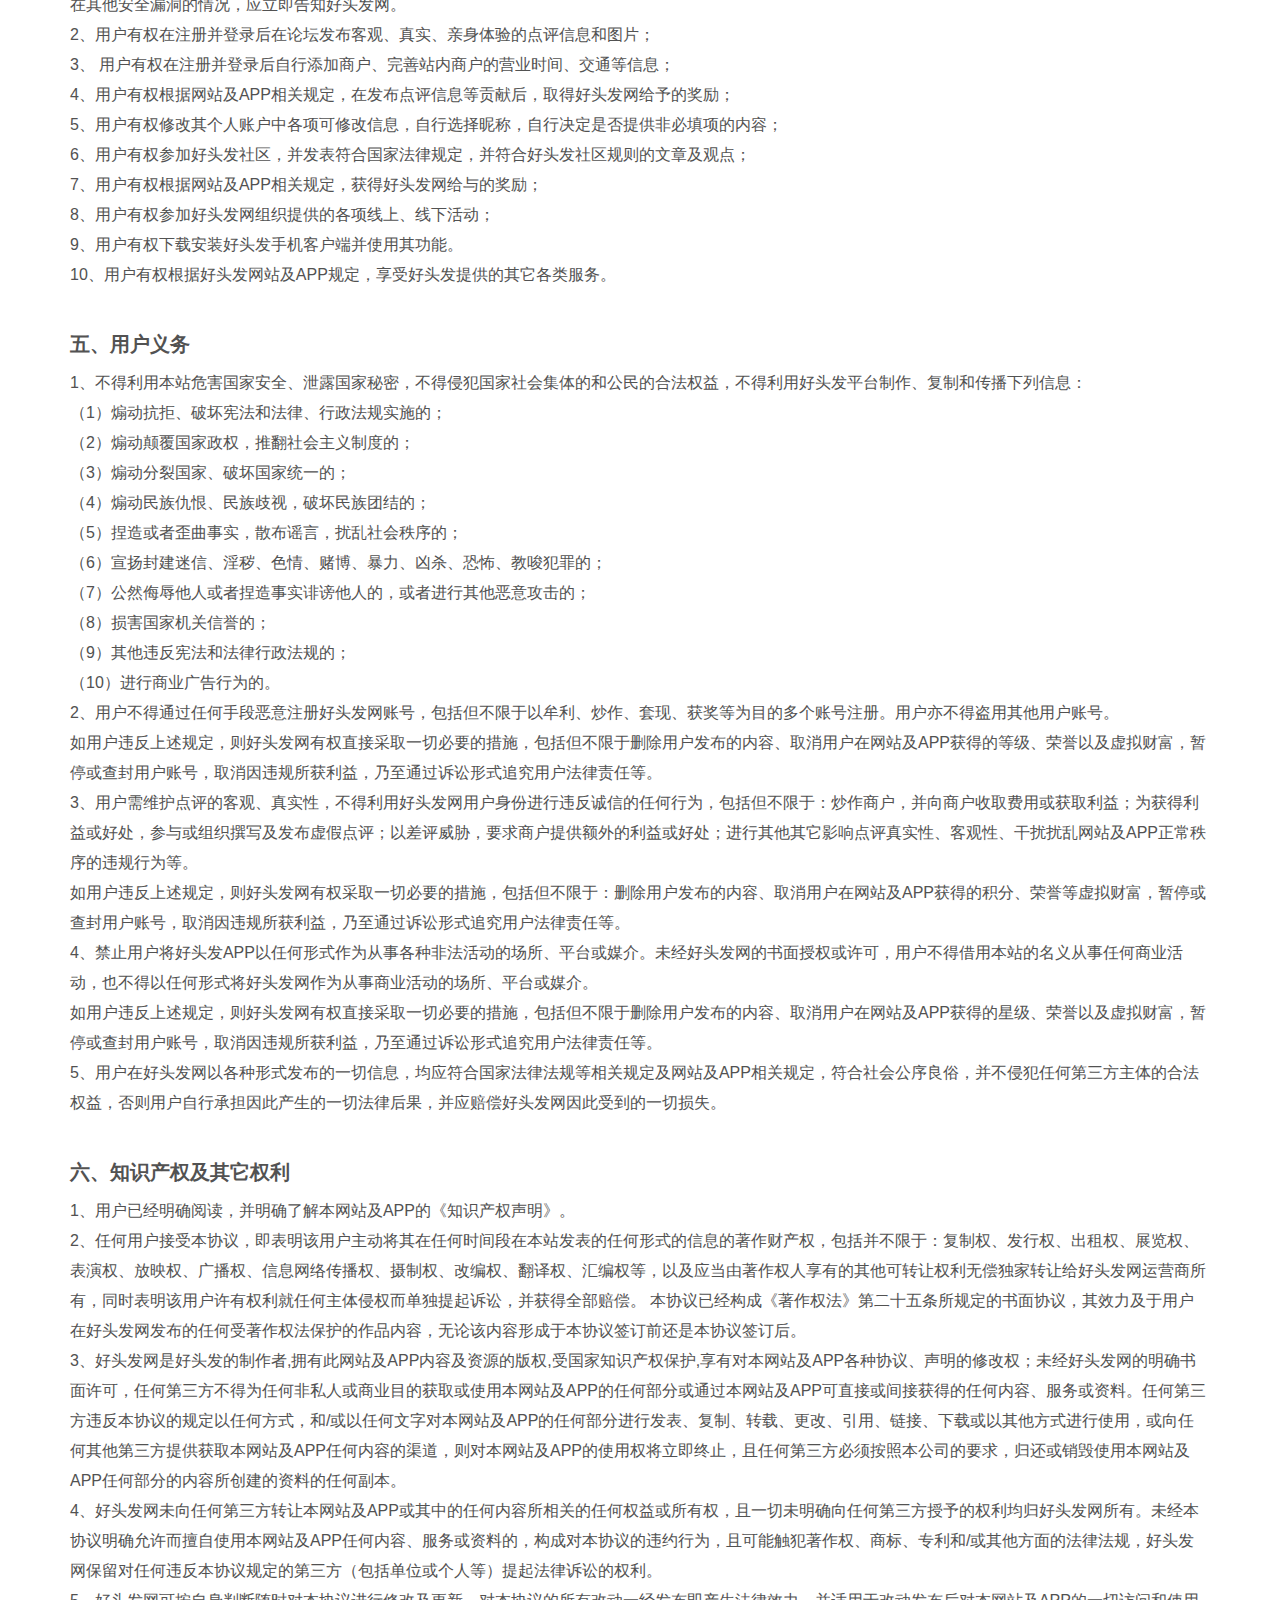
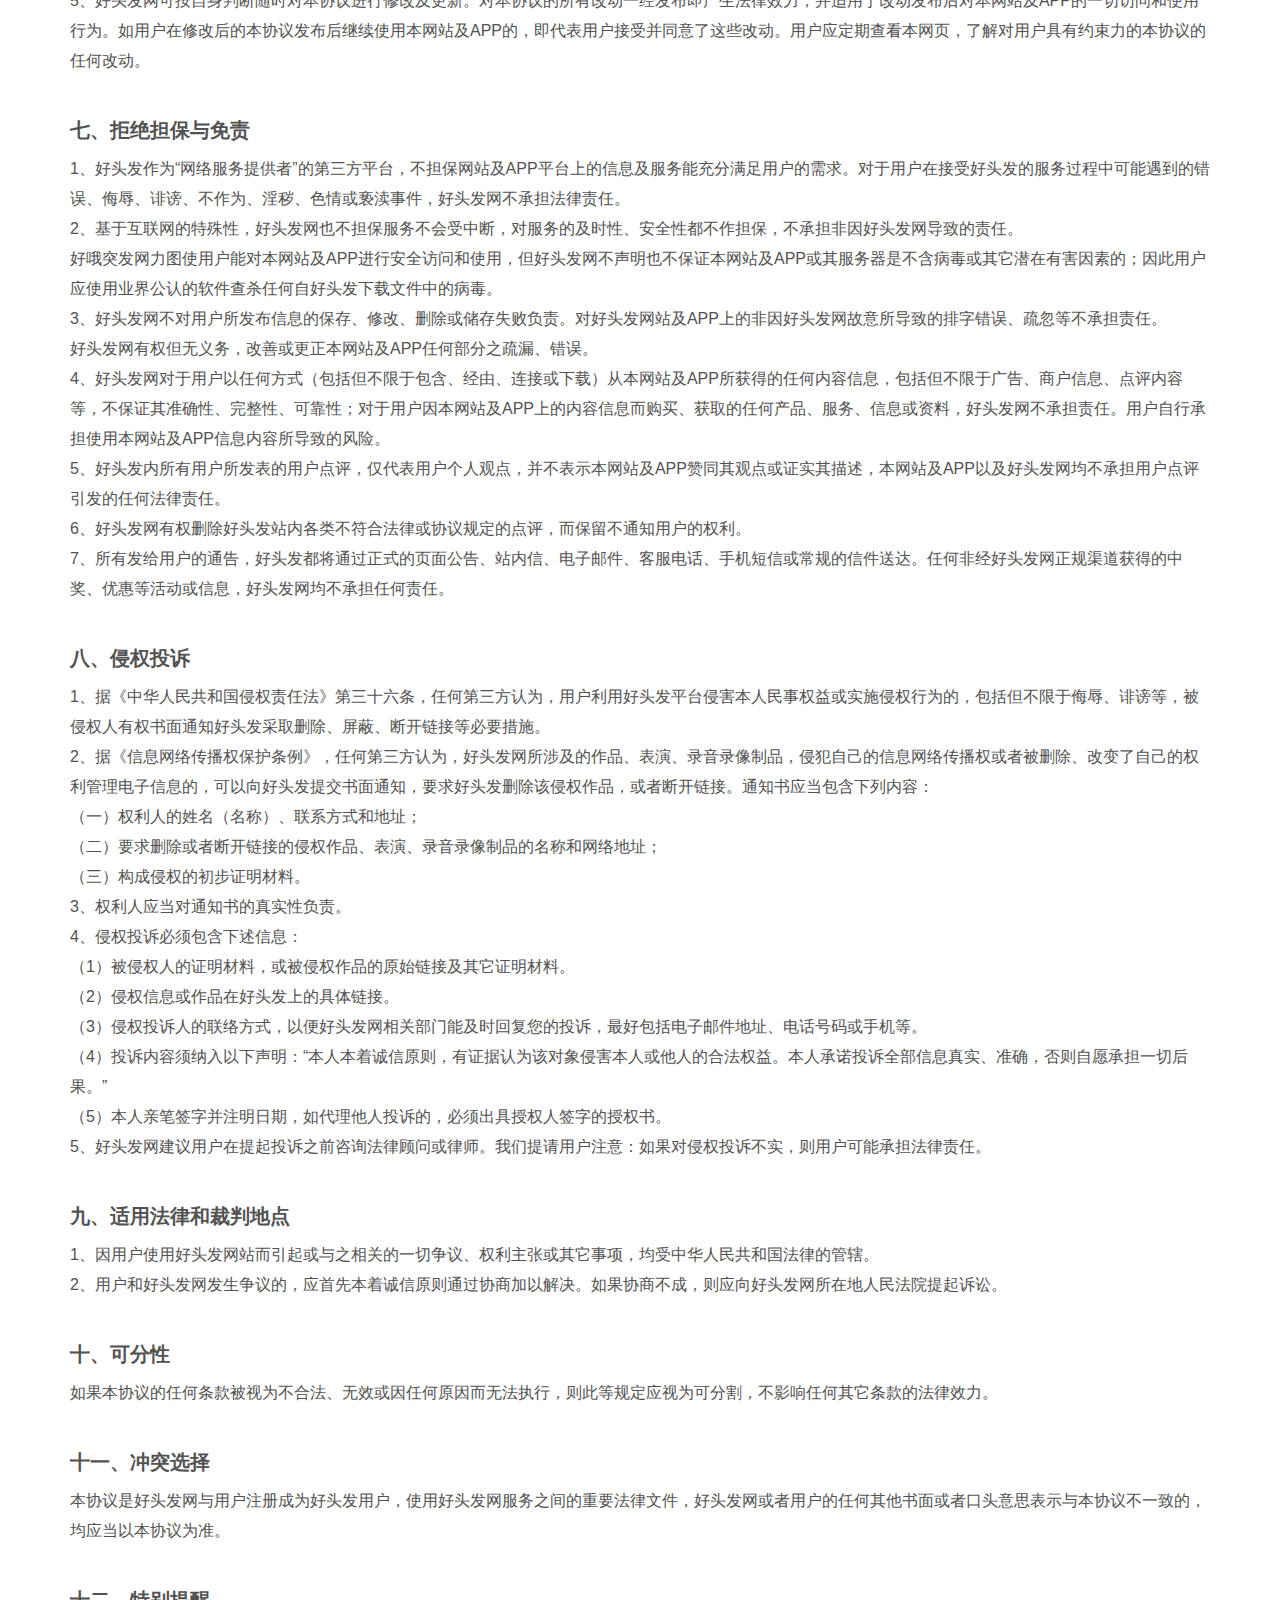
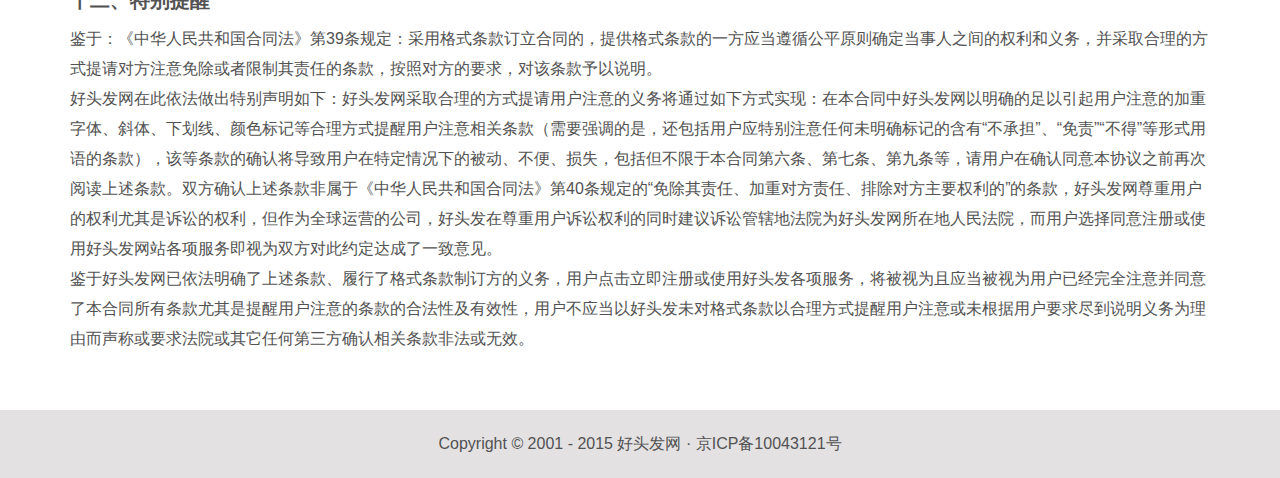
<file: about/private.html>
<!DOCTYPE html>
<html lang="zh">
    
    <head>
        <meta charset="utf-8">
        <meta name="viewport" content="width=device-width, initial-scale=1.0">
        <meta name="description" content="好头发社区主要为脱发人群提供脂溢性脱发,产后脱发,脱发的原因及如何治疗脱发等有关头发的知识,是目前最公正的脱发论坛和植发论坛。">
        <meta name="author" content="">
        <meta name="description" content="好头发OFFICE是一款的基于云端的实时协作OFFICE，包含云端word和云端excel，PC端和移动端全覆盖，支持多人同时对文档编辑和评论，让你与他人轻松完成协作撰稿、方案讨论、会议记录和资料共享等工作。">
        <meta name="keyword" content="脂溢性脱发,脱发怎么办,斑秃,女性脱发,男性脱发,脱发研究,脱发论坛,植发,植发论坛">
        <link rel="shortcut icon" href="./img/favicon.ico" type="image/x-icon">
        <title> 隐私条款</title>
        <link href="./css/home0815.css" rel="stylesheet">
        <link href="./css/nv_bootstrap.css" rel="stylesheet">
        <link href="./css/main0731.css" rel="stylesheet">
        <link href="./css/index1219.css" rel="stylesheet">
        <link rel="stylesheet" href="./css/nv_font-awesome.min.css">
        <link href="./css/switch0731.css" rel="stylesheet">
    </head>
    
    <body>
        <div id="userAgentDiv" class="browser-warning">
        </div>
        <section id="home" name="home">
        </section>
        <div class="landing-header">
            <div class="middle-logo-about">
                <ul class="header-item-nav">
                    <li>
                        <a href="#login" class="logo">
                            <span></span>
                        </a>
                    </li>
                    <li>
                        <a href="/" title="返回首页" class="title">
                            <span>好头发</span>
                        </a>
                    </li>
                    <li>
                        <a href="#" class="title">
                            <span class="about">隐私条款</span>
                        </a>
                    </li>
                </ul>
            </div>
        </div>
        <div class="landing-body">
            <div class="container segment-text">
                <div class="instruction-title">
                    用户使用协议&隐私条款
                </div>
                <div class="instruction-text">
                    好头发（www.haotoufa.com）</a>及好头发论坛app所提供的各项服务的所有权和运作权均归北京好头发网络科技有限公司（以下简称“好头发网”）所有。本用户使用协议（以下简称“本协议”）系由好头发用户与好头发网就好头发网的各项服务所订立的相关权利义务规范。用户通过访问和/或使用本网站及APP，即表示接受并同意本协议的所有条件和条款。好头发网依据本协议为用户提供服务。不愿接受本协议条款的，不得访问或使用本网站及APP。<br>
                    好头发网有权对本协议条款进行修改，修改后的协议一旦公布即有效代替原来的协议。用户可随时查阅最新协议或协议的修改。

                </div>
                <div class="instruction-title">
                   一、服务内容
                </div>
                <div class="instruction-text">                   
                    1、用户必须自行准备如下设备和承担如下开支：<br>
                    （1）上网设备，包括并不限于电脑或者其他上网终端、调制解调器及其他上网装置；<br>
                    （2）上网开支，包括并不限于网络接入费、上网设备租用费、手机流量费等。<br>
                    2、在提供注册资料时，用户同意：<br>
                    （1）提供合法、真实、准确、详尽的个人资料；<br>
                    （2）如有变动，及时更新用户资料。如果用户提供的注册资料不合法、不真实、不准确、不详尽的，用户需承担因此引起的相应责任及后果，并且好头发网保留终止用户使用好头发APP各项服务的权利。
                </div>
                <div class="instruction-title">
                    二、服务的提供、修改及终止
                </div>
                <div class="instruction-text">  
                     1、用户在接受好头发各项服务的同时，同意接受好头发提供的各类信息服务。用户在此授权好头发可以向其电子邮件、手机、通信地址等发送商业信息。 用户有权选择不接受好头发网提供的各类信息服务，并进入好头发相关页面进行更改。<br>
                     2、好头发保留随时修改或中断服务而不需通知用户的权利。好头发有权行使修改或中断服务的权利，不需对用户或任何无直接关系的第三方负责。<br>
                     3、用户对本协议的修改有异议，或对好头发的服务不满，可以行使如下权利：<br>
                     （1）停止使用好头发的一切服务；<br>

                     （2）通过客服等渠道告知好头发网停止对其服务。 结束服务后，用户使用好头发网的服务的权利立即终止。在此情况下，好头发网没有义务传送任何未处理的信息或未完成的服务给用户或任何无直接关系的第三方。
                 </div>
                <div class="instruction-title">
                   三、用户信息的保密
                </div>
                <div class="instruction-text">
                   1、本协议所称之好头发网用户信息是指符合法律、法规及相关规定，并符合下述范围的信息：<br>

（1）用户注册好头发网时，向好头发网提供的个人信息；<br>

（2）用户在使用好头发网服务、参加网站及APP活动或访问网站及APP网页时，好头发网自动接收并记录的用户浏览器端或手机客户端数据，包括但不限于IP地址、网站及APP的Cookie中的资料及用户要求取用的网页记录；<br>

（3）好头发从商业伙伴处合法获取的用户个人信息；<br>

（4）其它好头发网通过合法途径获取的用户个人信息。<br>

2、好头发网承诺：<br>

非经法定原因或用户事先许可，好头发网不会向任何第三方透露用户的密码、姓名、手机号码等非公开信息<br>

3、在下述法定情况下，用户的个人信息将会被部分或全部披露：<br>

（1）经用户同意向用户本人或其他第三方披露；<br>

（2）根据法律、法规等相关规定，或行政机构要求，向行政、司法机构或其他法律规定的第三方披露；<br>

（3）其它好头发网根据法律、法规等相关规定进行的披露。<br>
   </div>
                <div class="instruction-title">
                    四、用户权利
                </div>
                <div class="instruction-text">
1、用户的用户名、密码和安全性<br>

（1）用户有权选择是否成为好头发网用户，用户选择成为好头发网注册用户的，可自行创建、修改昵称。用户名和昵称的命名及使用应遵守相关法律法规并符合网络道德。用户名和昵称中不能含有任何侮辱、威胁、淫秽、谩骂等侵害他人合法权益的文字。<br>

（2）用户一旦注册成功，成为好头发网的用户，将得到用户名和密码，并对以此组用户名和密码登入系统后所发生的所有活动和事件负责，自行承担一切使用该用户名的言语、行为等而直接或者间接导致的法律责任。<br>

（3）用户有义务妥善保管好头发网账号、用户名和密码，用户将对用户名和密码安全负全部责任。因用户原因导致用户名或密码泄露而造成的任何法律后果由用户本人负责。<br>

（4）用户密码遗失的，可以通过注册电子邮箱发送的链接重置密码，以手机号码注册的用户可以凭借手机号码找回原密码。用户若发现任何非法使用用户名或存在其他安全漏洞的情况，应立即告知好头发网。<br>

2、用户有权在注册并登录后在论坛发布客观、真实、亲身体验的点评信息和图片；<br>

3、 用户有权在注册并登录后自行添加商户、完善站内商户的营业时间、交通等信息；<br>

4、用户有权根据网站及APP相关规定，在发布点评信息等贡献后，取得好头发网给予的奖励；<br>

5、用户有权修改其个人账户中各项可修改信息，自行选择昵称，自行决定是否提供非必填项的内容；<br>

6、用户有权参加好头发社区，并发表符合国家法律规定，并符合好头发社区规则的文章及观点；<br>

7、用户有权根据网站及APP相关规定，获得好头发网给与的奖励；<br>

8、用户有权参加好头发网组织提供的各项线上、线下活动；<br>

9、用户有权下载安装好头发手机客户端并使用其功能。<br>

10、用户有权根据好头发网站及APP规定，享受好头发提供的其它各类服务。<br>

                </div>

                <div class="instruction-title">
                    五、用户义务
                </div>
                <div class="instruction-text">
                1、不得利用本站危害国家安全、泄露国家秘密，不得侵犯国家社会集体的和公民的合法权益，不得利用好头发平台制作、复制和传播下列信息：<br>

（1）煽动抗拒、破坏宪法和法律、行政法规实施的；<br>

（2）煽动颠覆国家政权，推翻社会主义制度的；<br>

（3）煽动分裂国家、破坏国家统一的；<br>

（4）煽动民族仇恨、民族歧视，破坏民族团结的；<br>

（5）捏造或者歪曲事实，散布谣言，扰乱社会秩序的；<br>

（6）宣扬封建迷信、淫秽、色情、赌博、暴力、凶杀、恐怖、教唆犯罪的；<br>

（7）公然侮辱他人或者捏造事实诽谤他人的，或者进行其他恶意攻击的；<br>

（8）损害国家机关信誉的；<br>

（9）其他违反宪法和法律行政法规的；<br>

（10）进行商业广告行为的。<br>
2、用户不得通过任何手段恶意注册好头发网账号，包括但不限于以牟利、炒作、套现、获奖等为目的多个账号注册。用户亦不得盗用其他用户账号。<br>

如用户违反上述规定，则好头发网有权直接采取一切必要的措施，包括但不限于删除用户发布的内容、取消用户在网站及APP获得的等级、荣誉以及虚拟财富，暂停或查封用户账号，取消因违规所获利益，乃至通过诉讼形式追究用户法律责任等。<br>

3、用户需维护点评的客观、真实性，不得利用好头发网用户身份进行违反诚信的任何行为，包括但不限于：炒作商户，并向商户收取费用或获取利益；为获得利益或好处，参与或组织撰写及发布虚假点评；以差评威胁，要求商户提供额外的利益或好处；进行其他其它影响点评真实性、客观性、干扰扰乱网站及APP正常秩序的违规行为等。<br>

如用户违反上述规定，则好头发网有权采取一切必要的措施，包括但不限于：删除用户发布的内容、取消用户在网站及APP获得的积分、荣誉等虚拟财富，暂停或查封用户账号，取消因违规所获利益，乃至通过诉讼形式追究用户法律责任等。<br>

4、禁止用户将好头发APP以任何形式作为从事各种非法活动的场所、平台或媒介。未经好头发网的书面授权或许可，用户不得借用本站的名义从事任何商业活动，也不得以任何形式将好头发网作为从事商业活动的场所、平台或媒介。<br>

如用户违反上述规定，则好头发网有权直接采取一切必要的措施，包括但不限于删除用户发布的内容、取消用户在网站及APP获得的星级、荣誉以及虚拟财富，暂停或查封用户账号，取消因违规所获利益，乃至通过诉讼形式追究用户法律责任等。<br>

5、用户在好头发网以各种形式发布的一切信息，均应符合国家法律法规等相关规定及网站及APP相关规定，符合社会公序良俗，并不侵犯任何第三方主体的合法权益，否则用户自行承担因此产生的一切法律后果，并应赔偿好头发网因此受到的一切损失。<br>


                </div>

                <div class="instruction-title">
                    六、知识产权及其它权利
                </div>
                <div class="instruction-text">
                1、用户已经明确阅读，并明确了解本网站及APP的《知识产权声明》。<br>

2、任何用户接受本协议，即表明该用户主动将其在任何时间段在本站发表的任何形式的信息的著作财产权，包括并不限于：复制权、发行权、出租权、展览权、表演权、放映权、广播权、信息网络传播权、摄制权、改编权、翻译权、汇编权等，以及应当由著作权人享有的其他可转让权利无偿独家转让给好头发网运营商所有，同时表明该用户许有权利就任何主体侵权而单独提起诉讼，并获得全部赔偿。 本协议已经构成《著作权法》第二十五条所规定的书面协议，其效力及于用户在好头发网发布的任何受著作权法保护的作品内容，无论该内容形成于本协议签订前还是本协议签订后。<br>

3、好头发网是好头发的制作者,拥有此网站及APP内容及资源的版权,受国家知识产权保护,享有对本网站及APP各种协议、声明的修改权；未经好头发网的明确书面许可，任何第三方不得为任何非私人或商业目的获取或使用本网站及APP的任何部分或通过本网站及APP可直接或间接获得的任何内容、服务或资料。任何第三方违反本协议的规定以任何方式，和/或以任何文字对本网站及APP的任何部分进行发表、复制、转载、更改、引用、链接、下载或以其他方式进行使用，或向任何其他第三方提供获取本网站及APP任何内容的渠道，则对本网站及APP的使用权将立即终止，且任何第三方必须按照本公司的要求，归还或销毁使用本网站及APP任何部分的内容所创建的资料的任何副本。<br>

4、好头发网未向任何第三方转让本网站及APP或其中的任何内容所相关的任何权益或所有权，且一切未明确向任何第三方授予的权利均归好头发网所有。未经本协议明确允许而擅自使用本网站及APP任何内容、服务或资料的，构成对本协议的违约行为，且可能触犯著作权、商标、专利和/或其他方面的法律法规，好头发网保留对任何违反本协议规定的第三方（包括单位或个人等）提起法律诉讼的权利。<br>

5、好头发网可按自身判断随时对本协议进行修改及更新。对本协议的所有改动一经发布即产生法律效力，并适用于改动发布后对本网站及APP的一切访问和使用行为。如用户在修改后的本协议发布后继续使用本网站及APP的，即代表用户接受并同意了这些改动。用户应定期查看本网页，了解对用户具有约束力的本协议的任何改动。<br>

                </div>

                <div class="instruction-title">
                    七、拒绝担保与免责
                </div>
                <div class="instruction-text">
                1、好头发作为“网络服务提供者”的第三方平台，不担保网站及APP平台上的信息及服务能充分满足用户的需求。对于用户在接受好头发的服务过程中可能遇到的错误、侮辱、诽谤、不作为、淫秽、色情或亵渎事件，好头发网不承担法律责任。<br>

2、基于互联网的特殊性，好头发网也不担保服务不会受中断，对服务的及时性、安全性都不作担保，不承担非因好头发网导致的责任。<br>

好哦突发网力图使用户能对本网站及APP进行安全访问和使用，但好头发网不声明也不保证本网站及APP或其服务器是不含病毒或其它潜在有害因素的；因此用户应使用业界公认的软件查杀任何自好头发下载文件中的病毒。<br>

3、好头发网不对用户所发布信息的保存、修改、删除或储存失败负责。对好头发网站及APP上的非因好头发网故意所导致的排字错误、疏忽等不承担责任。<br>

好头发网有权但无义务，改善或更正本网站及APP任何部分之疏漏、错误。<br>

4、好头发网对于用户以任何方式（包括但不限于包含、经由、连接或下载）从本网站及APP所获得的任何内容信息，包括但不限于广告、商户信息、点评内容等，不保证其准确性、完整性、可靠性；对于用户因本网站及APP上的内容信息而购买、获取的任何产品、服务、信息或资料，好头发网不承担责任。用户自行承担使用本网站及APP信息内容所导致的风险。<br>

5、好头发内所有用户所发表的用户点评，仅代表用户个人观点，并不表示本网站及APP赞同其观点或证实其描述，本网站及APP以及好头发网均不承担用户点评引发的任何法律责任。<br>

6、好头发网有权删除好头发站内各类不符合法律或协议规定的点评，而保留不通知用户的权利。<br>

7、所有发给用户的通告，好头发都将通过正式的页面公告、站内信、电子邮件、客服电话、手机短信或常规的信件送达。任何非经好头发网正规渠道获得的中奖、优惠等活动或信息，好头发网均不承担任何责任。<br>

                </div>

                <div class="instruction-title">
                    八、侵权投诉
                </div>
                <div class="instruction-text">
1、据《中华人民共和国侵权责任法》第三十六条，任何第三方认为，用户利用好头发平台侵害本人民事权益或实施侵权行为的，包括但不限于侮辱、诽谤等，被侵权人有权书面通知好头发采取删除、屏蔽、断开链接等必要措施。<br>

2、据《信息网络传播权保护条例》，任何第三方认为，好头发网所涉及的作品、表演、录音录像制品，侵犯自己的信息网络传播权或者被删除、改变了自己的权利管理电子信息的，可以向好头发提交书面通知，要求好头发删除该侵权作品，或者断开链接。通知书应当包含下列内容：<br>

（一）权利人的姓名（名称）、联系方式和地址；<br>

（二）要求删除或者断开链接的侵权作品、表演、录音录像制品的名称和网络地址；<br>

（三）构成侵权的初步证明材料。<br>

3、权利人应当对通知书的真实性负责。<br>

4、侵权投诉必须包含下述信息：<br>

（1）被侵权人的证明材料，或被侵权作品的原始链接及其它证明材料。<br>

（2）侵权信息或作品在好头发上的具体链接。<br>

（3）侵权投诉人的联络方式，以便好头发网相关部门能及时回复您的投诉，最好包括电子邮件地址、电话号码或手机等。<br>

（4）投诉内容须纳入以下声明：“本人本着诚信原则，有证据认为该对象侵害本人或他人的合法权益。本人承诺投诉全部信息真实、准确，否则自愿承担一切后果。”<br>

（5）本人亲笔签字并注明日期，如代理他人投诉的，必须出具授权人签字的授权书。<br>

5、好头发网建议用户在提起投诉之前咨询法律顾问或律师。我们提请用户注意：如果对侵权投诉不实，则用户可能承担法律责任。<br>


                </div>

                <div class="instruction-title">
                    九、适用法律和裁判地点

                </div>
                <div class="instruction-text">
1、因用户使用好头发网站而引起或与之相关的一切争议、权利主张或其它事项，均受中华人民共和国法律的管辖。<br>

2、用户和好头发网发生争议的，应首先本着诚信原则通过协商加以解决。如果协商不成，则应向好头发网所在地人民法院提起诉讼。<br>

                </div>

                <div class="instruction-title">
                    十、可分性
                </div>
                <div class="instruction-text">
如果本协议的任何条款被视为不合法、无效或因任何原因而无法执行，则此等规定应视为可分割，不影响任何其它条款的法律效力。<br>
                </div>

                <div class="instruction-title">
                    十一、冲突选择
                </div>
                <div class="instruction-text">
本协议是好头发网与用户注册成为好头发用户，使用好头发网服务之间的重要法律文件，好头发网或者用户的任何其他书面或者口头意思表示与本协议不一致的，均应当以本协议为准。

                </div>

                <div class="instruction-title">
                   十二、特别提醒

                </div>
                <div class="instruction-text">
鉴于：《中华人民共和国合同法》第39条规定：采用格式条款订立合同的，提供格式条款的一方应当遵循公平原则确定当事人之间的权利和义务，并采取合理的方式提请对方注意免除或者限制其责任的条款，按照对方的要求，对该条款予以说明。<br>

好头发网在此依法做出特别声明如下：好头发网采取合理的方式提请用户注意的义务将通过如下方式实现：在本合同中好头发网以明确的足以引起用户注意的加重字体、斜体、下划线、颜色标记等合理方式提醒用户注意相关条款（需要强调的是，还包括用户应特别注意任何未明确标记的含有“不承担”、“免责”“不得”等形式用语的条款），该等条款的确认将导致用户在特定情况下的被动、不便、损失，包括但不限于本合同第六条、第七条、第九条等，请用户在确认同意本协议之前再次阅读上述条款。双方确认上述条款非属于《中华人民共和国合同法》第40条规定的“免除其责任、加重对方责任、排除对方主要权利的”的条款，好头发网尊重用户的权利尤其是诉讼的权利，但作为全球运营的公司，好头发在尊重用户诉讼权利的同时建议诉讼管辖地法院为好头发网所在地人民法院，而用户选择同意注册或使用好头发网站各项服务即视为双方对此约定达成了一致意见。<br>

鉴于好头发网已依法明确了上述条款、履行了格式条款制订方的义务，用户点击立即注册或使用好头发各项服务，将被视为且应当被视为用户已经完全注意并同意了本合同所有条款尤其是提醒用户注意的条款的合法性及有效性，用户不应当以好头发未对格式条款以合理方式提醒用户注意或未根据用户要求尽到说明义务为理由而声称或要求法院或其它任何第三方确认相关条款非法或无效。<br>

                </div>

               
               
            </div>
            <div>
                <br>
                <br>
            </div>
            
            <section id="contact" name="contact">
            </section>
            <div class="copyright">
                <div class="container segment-text">
                    Copyright © 2001 - 2015  好头发网 · 京ICP备10043121号 
                </div>
            </div>
        </div>
    </body>

</html>
</file>
<file: about/css/home0815.css>
.landing-header{
  background: #fff;
  border-bottom: 1px solid #efefef;
  color: #000;
  font-size: 18px;
  height: 70px;
  left: 0;
  padding: 0;
  position: fixed;
  top: 0;
  width: 100%;
  z-index: 1001;
  box-shadow: 0 0 10px 2px rgba(0,0,0,.27);
  -webkit-transform: translate3d(0,0,0);
  transform: translate3d(0,0,0);
}

.hideButton {
  background-color: #2384d1;;
  color: #ffffff;
}

.landing-body{
  width: 100%;
  position: absolute;
  top: 70px;
}

.open-landing-body{
  width: 100%;
  position: absolute;
  /*top: 70px;*/
  height: 100%;
  padding-top: 70px;
}

.huihui-landing-body{
  width: 100%;
  position: absolute;
  height: 100%;
  padding-top: 70px;
}

.doc-color {
  color: #1e469a;
}

.form-color {
  color: #0b78c8;
}

.sheet-color {
  color: #0a6332;
}

.future-color {
  color: #ce1f1f;
}

/* this part is for the header logo and title*/
.header-item-nav {
  float: left;
  list-style: none;
  margin: 0;
  padding: 0;
}

.landing-header .middle-logo {
  width: 110px;
  margin-left: auto;
  margin-right: auto;
}

.landing-header .huihui-middle-logo{
  width: 140px;
  margin-left: auto;
  margin-right: auto;
}

.header-item-nav .about {
  border-left: solid 1px #e0e0e0;
  margin-left: 5px;
  padding-left: 5px;
}

.middle-logo-about {
  margin-left: auto;
  margin-right: auto;
  text-align: left;
}

.middle-logo-wechat {
  margin-left: auto;
  margin-right: auto;
  text-align: left;
}

@media (min-width: 768px) {
  .middle-logo-about {
    width: 750px;
  }
}

@media (min-width: 992px) {
  .middle-logo-about {
    width: 970px;
  }
}

@media (min-width: 1200px) {
  .middle-logo-about {
    width: 1170px;
  }
}


.header-item-nav li{
  /*border-left: 1px solid #f5f5f5;*/
  height: 70px;
  float: left;
  cursor: pointer;
}

.header-item-nav li:last-child{
  /*border-right: 1px solid #f5f5f5;*/
}

.header-item-nav li:hover {
 /* background-color: #2384d1;*/
}

.header-item-nav .logo span{
  height: 46px;
  width: 46px;
  background: url("../img/logo_120.png") no-repeat;
  background-size: contain;
}

.header-item-nav .wechat-suit-logo span{
  height: 40px;
  width: 110px;
  margin-top: 4px;
  margin-left: 10px;
  background: url("/static/yiqixie/images/login/wechat-suit.png") no-repeat;
  background-size: contain;
}

.landing-header .title span{
  height: 46px;
  color: #000;
  padding-top: 11px;
  padding-bottom: 11px;
}

.header-item-nav-right {
  float: right;
  margin-right: 40px;
  list-style: none;
}


.header-item-nav-right li{
  /*border-left: 1px solid #f5f5f5;*/
  height: 70px;
  float: right;
  margin-left: 20px;
  cursor: pointer;
}

.header-item-nav-right li:hover {
  background-color: #ffd106;
}

.landing-header ul li a{
  /*color: #959595;*/
  height: 65px;
  display: inline-block;
  padding-top: 12px;
  padding-bottom: 12px;
  background-color: #fff;
}

.landing-header ul a span {
  display: inline-block;
  overflow: hidden;
  margin-right: 3px;
  vertical-align: middle;
}

.homeicon {
  overflow: hidden;
  text-indent: 100%;
  white-space: nowrap;
}

.welcome-title {
  color:white;
  font-size: 40px;
  height: 46px;
  line-height: 46px;
  margin-bottom:30px;
  overflow:visible;
  letter-spacing: .1em;
  font-weight: bold;
}

.welcome-content {
  color:white;
  font-size: 36px;
  height: 40px;
  line-height: 40px;
  margin-bottom:25px;
  overflow:visible;
  letter-spacing: .2em;
  font-weight: bold;
}

.header-item-nav .mingdaologo span{
  height: 36px;
  width: 100px;
  background: url("/static/yiqixie/images/mingdao.png") no-repeat;
}

.header-item-nav .doc span{
  background: url("/static/yiqixie/images/docsicon.png") no-repeat;
  height: 20px;
  width: 20px;
  background-size: cover;
}


.header-item-nav .form span{
  background: url("/static/yiqixie/images/formicon.png") no-repeat;
  height: 20px;
  width: 20px;
  background-size: cover;
}

.header-item-nav .sheet span{
  background: url("/static/yiqixie/images/sheeticon.png") no-repeat;
  height: 20px;
  width: 20px;
  background-size: cover;
}

.service-feature {
  display: inline-block;
  margin-top: 40px;
  width: 23%;
}

.service-feature .img-wrapper{
  height: 150px;
  background-size: contain;
  margin-left: 12%;
  margin-right: 12%;
}

.service-feature .feature1 {
  background: url("/static/yiqixie/images/login/f1_everywhere.png") no-repeat center;
  background-size: contain;
}

.service-feature .feature2 {
  background: url("/static/yiqixie/images/login/f2_security.png") no-repeat center;
  background-size: contain;
}

.service-feature .feature3 {
  background: url("/static/yiqixie/images/login/f3_crossplatform.png") no-repeat center;
  background-size: contain;
}

.service-feature .feature4 {
  background: url("/static/yiqixie/images/login/f4_cowork.png") no-repeat center;
  background-size: contain;
}

.fullheight {
  height: 65%;
}

.mainfeature {
  border-top: 2px solid #c4c4c4;
  /*height: 800px;*/
}

.container-middle {
  height: 400px;
  position: relative;
  top: 50%;
  margin-top: -240px;
}

.container-middle-thirdparty {
  height: 400px;
  position: relative;
  top: 30%;
  margin-top: -200px;
}

.slogan-account-area {
  position: relative;
  margin-left: auto;
  margin-right: auto;
  padding-top: 40px;
 /* margin-top: 40px;*/
  /*height: 448px;*/
  /*height: auto;*/
  /*height: 35%;*/
  min-height: 250px;
  width: 40%;
  min-width: 880px;
  /*background: #ffffff;*/
}

.slogan-part {
  display: inline-block;
  position: relative;
  float: left;
  width: 50%;
  /*height: 100%;*/
  height: 190px;
  color: #000;
}

.slogan-words-bold {
  position: absolute;
  top: 0px;
  line-height: 40px;
  font-size: 26px;
  padding-bottom: 20px;
}

.slogan-image-normal {
  position: absolute;
  bottom: 0px;
  line-height: 34px;
  font-size: 20px;
  padding-bottom: 20px;
  color: rgba(0,0,0,0.4);
}

.headpage-product-list {
  display: inline-block;
  margin-right: 10px;
  cursor: pointer;
}

.form-service {
  width: 86px;
  height: 48px;
  background: url("/static/yiqixie/images/login/form-list.png") no-repeat;
  -webkit-background-size: contain;
  background-size: contain;
}

.doc-service {
  width: 86px;
  height: 48px;
  background: url("/static/yiqixie/images/login/word-list.png") no-repeat;
  -webkit-background-size: contain;
  background-size: contain;
}

.sheet-service {
  width: 86px;
  height: 48px;
  background: url("/static/yiqixie/images/login/sheet-list.png") no-repeat;
  -webkit-background-size: contain;
  background-size: contain;
  margin-right: 6px;
}

.unknow1-service {
  width: 53px;
  height: 52px;
  background: url("/static/yiqixie/images/login/unknow1.png") no-repeat;
  -webkit-background-size: contain;
  background-size: contain;
  margin-right: 6px;
}

.unknow2-service {
  width: 53px;
  height: 52px;
  background: url("/static/yiqixie/images/login/unknow2.png") no-repeat;
  -webkit-background-size: contain;
  background-size: contain;
}

.account-part {
  display: inline-block;
  float: right;
  width: 40%;
  height: 100%;
  padding-top: 10px;
}

.login-wrapper-target{
  position: relative;
  top: -200px;
}

.account-part span{
  /*color: rgba(0,0,0,0.4);*/
}

.account-part .login-title{
  display: block;
  height: 30px;
  font-size: 20px;
}

.product-list-item {
  display: inline-block;
  margin-left: 100px;
  margin-right: 100px;
  line-height: 100%;
  /*width:220px;*/
  width: 180px;
  height: 220px;
 /* border: 2px solid #c3c3c3;
  -webkit-border-radius: 90px;
  -moz-border-radius: 90px;
  border-radius: 90px;*/
}

.product-list-item:hover {
  border-color: #ffd106;
}

.product-list-item .image {
  border: 2px solid #c3c3c3;
  -webkit-border-radius: 90px;
  -moz-border-radius: 90px;
  border-radius: 90px;
  width: 180px;
  height: 180px;
}

.product-list-item .title {
  padding-top: 10px;
  width: 180px;
  height: 40px;
  font-size: 16px;
  line-height: 28px;
  color: #525252;
}

.product-list-item .wrap {
  margin: 72px auto;
  width: 36px;
  height: 36px;
  background-size: contain;
}

.product-list-item .doc {
  background: url("/static/yiqixie/images/login/doc.png") no-repeat;
  -webkit-background-size: contain;
  background-size: contain;
}

.product-list-item .form {
  background: url("/static/yiqixie/images/login/form.png") no-repeat;
  -webkit-background-size: contain;
  background-size: contain;
}

.product-list-item .sheet {
  background: url("/static/yiqixie/images/login/sheet.png") no-repeat;
  -webkit-background-size: contain;
  background-size: contain;
}

.segment-title {
  display:inline-block;
  line-height: 34px;
  font-size: 26px;
  padding-bottom: 10px;
}

.segment-text {
  font-size:16px;
  line-height: 28px;
}

.feature-words {
  display:inline-block;
  margin-top: 20px;
}

.drive-words {
  margin: 0px auto;
  width: 1000px;
  margin-bottom:25px;
}

.docs-words {
  margin-top: 35px;
  margin-left: 60px;
  margin-right: 40px;
  text-align: left;
}

.form-words {
  margin-top: 20px;
  margin-left: 8px;
  margin-right: 40px;
  text-align: left;
}

.video-words {
  position:absolute;
  right: 80px;
  top:110px;
  width: 500px;
}

.video-words-l2 {
  text-align: right;
  padding-top: 10px;
}

.feature-desc {
  margin-left: 80px;
  margin-right: 40px;
  font-size:20px;
  line-height: 36px;
  text-align: left;
}

.feature-desc-form {
  margin-left: 8px;
  margin-right: 40px;
  font-size: 16px;
  line-height: 36px;
  text-align: left;
}


.title-bottom-border {
  border-bottom: 4px solid #ffd106;
}

.feature-title {
  display:inline-block;
  margin-top: 25px;
  line-height: 34px;
  font-size: 26px;
  padding-bottom: 20px;
}

.fullscreen {
  min-height: 1000px;
}

.service-feature img{
  width: 100%;
}

.feature-text {
/*  text-align: left;
  width: 40%;
  display: inline-block;*/
}

.feature-img {
  /*display: inline-block;*/
  /*max-height: 600px;*/
  /*margin-top: -200px;*/
 /* width: 60%;*/
  height: 200px;
  margin-top: 50px;
  background: url("/static/yiqixie/images/login/desktop_view_hv.png") no-repeat;
  -webkit-background-size: contain;
  background-size: contain;
}

/*.feature-img img{
  max-height: 600px;
}*/

.product-bar {
  height: 98px;
  background-color:#e8e8e8;
  width: 100%;
  margin-top: -72px;
  text-align: center;
  box-shadow: 0 6px 10px 2px rgba(0,0,0,.17);
}

.product-bar .title {
  width:294px;
  height: 100%;
  margin-left: auto;
  margin-right: auto;
  padding-top: 35px;
  background-color: #ffd106;
  text-align: center;
}

.feature-doc {
  height: 400px;
}

.feature-form {
  height: 300px;
}

.feature-item {
  position: relative;
  margin-top: 80px;
  margin-bottom: 80px;
}

.feature-item .segment-text {
  color: rgba(0, 0, 0, 0.5);
  margin-top: 10px;
}

.feature-item .doc-image {
  float: left;
  display: inline-block;
  width: 60%;
  height: 100%;
  background: url("/static/yiqixie/images/login/doc_image.png") no-repeat right;
  -webkit-background-size: contain;
  background-size: contain;
}

.feature-item .doc-text {
  position: relative;
  float: left;
  display: inline-block;
  width: 40%;
  height: 100%;
  /*background-color: orange;*/
  padding-top: 55px;
  text-align: left;
}

.feature-doc .segment-title {
  padding-left: 15%;
}

.feature-doc .segment-text {
  width: 60%;
  position: absolute;
  left: 15%;
}

.feature-item .form-image {
  float: left;
  display: inline-block;
  width: 60%;
  height: 100%;
  background: url("/static/yiqixie/images/login/form_image.png") no-repeat center;
  -webkit-background-size: contain;
  background-size: contain;
}

.feature-item .form-text {
  position: relative;
  float: left;
  display: inline-block;
  width: 40%;
  height: 100%;
  /*background-color: orange;*/
  text-align: left;
}

.feature-form .segment-title{
  display: block;
  padding-left: 20%;
}

.feature-form .segment-text {
  padding-left: 20%;
}

.feature-form span {
  /*display: block;*/
}

.feature-item .sheet-image {
  height: 350px;
  background: url("/static/yiqixie/images/login/sheet_image.png") no-repeat center;
  -webkit-background-size: contain;
  background-size: contain;
}

.feature-item .sheet-text {
  margin-top: 80px;
  /*background-color: orange;*/
}

.feature-sheet .segment-text {
  display: block;
  width: 55%;
  margin: 0px auto;
  text-align: left;
}

.doc-feature {
  position:relative;
  margin-top: 182px;
  margin-bottom: -100px;
  height: 800px;
  background: url("/static/yiqixie/images/login/doc-feature.png") no-repeat;
  -webkit-background-size: contain;
  background-size: contain;
}

.doc-logo {
  position: relative;
  top: -36px;
  width: 276px;
  height: 57px;
  margin-top: -36px;
  background: url("/static/yiqixie/images/login/doc-logo.png") no-repeat;
  -webkit-background-size: contain;
  background-size: contain;
}

.doc-desc {
  position: relative;
  left: 60%;
  top: 10%;
  width: 38%;
  height: 100px;
  padding-left: 20px;
}

.product-bg-color {
  background-color: #f8f8f8;
  padding-top: 70px;
  text-align: center;
}

.separate-line {
  height:54px;
  width: 100%;
  background: url("/static/yiqixie/images/login/separate-line.png") no-repeat;
}

.separate-line-narrow {
  height:24px;
  width: 100%;
  background: url("/static/yiqixie/images/login/separate-line.png") no-repeat;
}

.separate-line-draw {
  margin-top: 50px;
  height: 54px;
  width: 100%;
}

.separate-line-draw span {
  background-color: #c4c4c4;
  height: 2px;
  float: left;
}

.separate-line-draw .line1{
  width: 80%;
}

.separate-line-draw .line2{
  width: 12%;
  margin-left: 1%;
}

.separate-line-draw .line3{
  width: 6%;
  margin-left: 1%;
}

.form-feature {
  position:relative;
  margin-top: 182px;
  margin-bottom: -30px;
  height: 700px;
  background: url("/static/yiqixie/images/login/form-feature.png") no-repeat;
  -webkit-background-size: contain;
  background-size: contain;
}

.form-logo {
  position: absolute;
  top: -46px;
  right: -35px;
  width: 276px;
  height: 57px;
  margin-top: -36px;
  background: url("/static/yiqixie/images/login/form-logo.png") no-repeat;
  -webkit-background-size: contain;
  background-size: contain;
}

.form-desc {
  position: absolute;
  left: 80px;
  top: 18%;
  width: 50%;
  height: 100px;
}



.video-bar {
  position:relative;
  height: 320px;
  width: 100%;
  background-color: #f3f2f8
}

.video-bar .left{
  position:absolute;
  left:0%;
  width:50%;
  height:100%
}

.video-bar .right{
  position:absolute;
  /*background-color: purple;
  background: linear-gradient();*/
  background: linear-gradient(to right, rgba(13,40,63,0.9), rgba(70,62,92,0.9));
  right:0%;
  width:50%;
  height:100%;
}

.video-bar .quotation {
  display:inline-block;
  position: relative;
  height: 30px;
  width: 50px;
}

.mark-start {
  background: url("/static/yiqixie/images/login/mark-start.png") no-repeat center center;
  top: -10px;
}

.mark-end {
  background: url("/static/yiqixie/images/login/mark-end.png") no-repeat center center;
  bottom: -10px;
}

.video-screen {
  margin-top: 20px;
  margin-bottom: 20px;
  margin-left: 20px;
  display: inline-block;
  height: 280px;
  width: 373px;
}

.future-feature {
  margin-top: 100px;
  position:relative;
  height: 400px;
  text-align: center;
}

.short-line-space {
  padding-bottom: 10px;
}


.future-logo-wrapper {
  margin: 40px auto;
  height: 100px;
  width: 80%;
 /* background: url("/static/yiqixie/images/login/lookforward.png") no-repeat center center;
  -webkit-background-size: contain;
  background-size: contain;*/
}

.future-logo {
  margin-left: auto;
  margin-right: auto;
  width: 100px;
  height: 100px;
  background: url("/static/yiqixie/images/login/forward-logo.png") no-repeat;
  -webkit-background-size: contain;
  background-size: contain;
}

.area-of-a{
  position:relative;
}

.home-soy-download-text {
 padding-top: 12px;
}

.Centerfora a{
  display:block;
  position:relative;
  width:130px;
  height:30px;
  margin-bottom: 80px;
  left:calc(50% - 130px);
}

.back-home-button {
  margin: 60px auto;
  width: 260px;
  height: 60px;
  border: 4px solid #fed104;
  -webkit-border-radius: 30px;
  -moz-border-radius: 30px;
  border-radius: 30px;
  text-align: center;
}

.back-home-button span {
  color: #525252;
}

.back-home-button span:hover {
  color: white;
}

.back-home-button:hover {
  background-color: #fed104;
  color: #ffffff;
  cursor: pointer;
}

.back-home-button span{
  line-height: 55px;
}

.back-disabled-button {
  margin: 60px auto;
  width: 260px;
  height: 60px;
  border: 4px solid #A7A290;
  -webkit-border-radius: 30px;
  -moz-border-radius: 30px;
  border-radius: 30px;
  text-align: center;
}

.back-disabled-button span {
  color: #525252;
  line-height: 55px;
}

.back-disabled-button span:hover {
}

.back-disabled-button:hover {
}

.back-display-span{
  display: inline-block;
}

.about-bg-color {
  background-color: #808080;
  color: white;
}

.open-about-bg-color {
  background-color: #808080;
  color: white;
  position: relative;
  top: -328px;
}

.about-bar {
  height: 109px;
  background-color:#787878;
  width: 100%;
  text-align: center;
}

.about-bar span {
/*  line-height: 109px;
  font-size: 26px;*/
  line-height: 109px;
  color: #ffffff;
}

.about-body {
  height: 260px;
}

.about-info {
  margin: 40px auto;
  height: 180px;
  display: inline-block;
  vertical-align: top;
}

.about-info .slogan {
  margin-right: 35px;
}

.logo-white {
  height: 80px;
  background: url("/static/yiqixie/images/login/logo-white.png") no-repeat center center;
  -webkit-background-size: contain;
  background-size: contain;
  margin-bottom: 30px;
}

.slogan .last {
  text-align: right;
}

.about-lr {
  width: 28%;
}

.about-center {
  width: 44%;
  padding-left: 15px;
  border-left: 2px solid #e3e1e2;
  border-right: 2px solid #e3e1e2;
}

@media (max-width: 1000px) {
  .about-lr {
    width: 50%;
  }

  .about-lr:first-child{
    border-right: solid 2px #e3e1e2;
  }

  .about-center {
    display: none;
  }
}

@media (max-width: 450px) {
  .about-bg-color{
    display: none;
  }
}

.intro-info {
  width:25%;
  display:inline-block;
  vertical-align: top;
  padding-left: 20px;
/*  font-size: 16px;
  line-height: 28px;*/
}

.intro-info span{
  color: white;
}

.intro-info .header {
  font-size: 18px;
  padding-bottom:20px;
}

.contact-logo {
  display:inline-block;
  position: relative;
  height: 24px;
  width: 24px;
  top: 4px;
  margin-right: 10px;
}

.weibo-logo {
  background: url("/static/yiqixie/images/login/weibo.png") no-repeat center center;
  -webkit-background-size: contain;
  background-size: contain;

}

.weichat-logo{
  background: url("/static/yiqixie/images/login/weichat.png") no-repeat center center;
  -webkit-background-size: contain;
  background-size: contain;

}



.contact-info {
  margin-left: 35px;
/*  font-size: 18px;
  line-height: 30px;*/
}

.contact-info .header {
  /*text-align: center;*/
  font-size: 18px;
  padding-bottom:20px;
}

.weichat-contact {
  cursor: pointer;
}

.copyright {
  background: #e3e1e2;
  padding-top: 20px;
  padding-bottom: 20px;
  text-align: center;
}

.open-copyright {
  position: relative;
  top: -328px;
}

.huihui-copyright {
  position: absolute;
  bottom: 0;
  width: 100%;
  height: 70px;
  -webkit-box-shadow: 0 0 10px 2px rgba(0,0,0,0.27);
  -moz-box-shadow: 0 0 10px 2px rgba(0,0,0,0.27);
  box-shadow: 0 0 10px 2px rgba(0,0,0,0.27);
}

.copyright p {
  color: #123843;
  margin-bottom: 20px;
}

.weichatmask {
  position: fixed;
  top: 0;
  left: 0;
  right: 0;
  bottom: 0;
  background: rgba(0, 0, 0, 0.8);
  z-index: 999;
  line-height: 100%;
  text-align: center;
  display: none
}

.qrcode-yiqixie-public {
  margin:20% auto;
  width: 200px;
  height: 200px;
  background: url("/static/yiqixie/images/login/qrcode_for_yiqixie.jpg") no-repeat center center;
  -webkit-background-size: contain;
  background-size: contain;

}


.small-line{
  vertical-align: middle;
  padding-top: 4px;
  padding-left: 18px;
  padding-right: 10px;
}

.md-line {
  height: 3px;
  width: 100px;
  background-color: white;
  display: inline-block;
  position: relative;
  top: -5px;
  margin-left: 30px;
  margin-right: 30px;
}

.mingdao-login{
  width: 150px;
  border: 2px solid #3c4d5c;
  border-radius: 8px;
  margin-left: auto;
  margin-right: auto;
  margin-top: 12px;
  padding-top: 4px;
  padding-bottom: 8px;
  background-color: rgba(255, 255, 255, 0.4);
}

.mingdao-login:hover{
  background-color: rgba(0, 0, 0, 0.2);
  border: 0px;
}

.thirdparty-font{
  color:  white;
}

.mingdao-login-href{
  border-radius: 8px;
/*
  padding: 5px 5px;
*/
  width: 150px;
  margin-left: auto;
  margin-right: auto;
}

.landing-body .instruction-title{
  padding-top: 30px;
  font-size: 20px;
  font-weight: bold;
}

.landing-body .instruction-text{
  padding-top: 10px;
  padding-bottom: 10px;
  line-height: 30px;
}

.landing-body .wechat-suit-btn{
  border: solid 1px #2384d1;
  display: inline-block;
  line-height: 40px;
  width: 120px;
  text-align: center;
  margin-right: 20px;
  margin-top: 10px;
  -webkit-border-radius: 4px;
  -moz-border-radius: 4px;
  border-radius: 4px;
  cursor: pointer;
}

.landing-body .wechat-suit-btn:hover{
  opacity: .8;
}

.wechat-suit-btn-setup{
  color: white;
  background-color: #2384d1;
}

.wechat-suit-btn-instruction{
  color: #2384d1;
  background-color: white;
}
</file>
<file: about/css/index1219.css>
@charset "utf-8";
/* CSS Document */

body {
	color: #525252;
}

div,input, a, span {
	outline: none;
}

.mask {
  position: fixed;
  top: 0;
  left: 0;
  right: 0;
  bottom: 0;
  background: #000;
  background: rgba(0, 0, 0, 0.8);
  z-index: 1002;
  line-height: 100%;
  text-align: center;
  display: none
}



.animation {
	color: white;
	font-weight: 100;
	font-size: 30px;
	height: 40px;
	line-height: 40px;
	margin-bottom: 50px;
	overflow: visible;
	position: relative;
}

.animation-cookie {
	margin-top: -100px;
	margin-bottom: 10px;
}

.animation span {
	display: inline-block;
}

#animation-cursor {
	position: absolute;
	display: inline-block;
	top: 0px;
	bottom: 0;
	width: 3px;
	margin-left: 5px;
	margin-right: 5px;
	background-color: white;
}

#animation-cursor #animation-name {
	position: absolute;
	background-repeat: no-repeat;
	background-size: 24px 24px;
	background-position: 4px 3px;
	display: block;
	top: 0;
	left: 0;
	width: auto;
	height: 30px;
	line-height: 30px;
	padding-left: 35px;
	padding-right: 5px;
	font-size: 16px;
	white-space: nowrap;
}

.qr-wrapper {
	position: relative;
	padding:1px;
	text-align: center;
	background: url(/static/yiqixie/images/login/bg-qr.png) no-repeat center 48px;
	color: #000;
	top: -30px;
}

.qr {
	height: 104px;
	background: no-repeat center center;
	margin-top: 30px;
	margin-bottom: 20px;
	-webkit-background-size: contain;
	background-size: contain;
}

.qr-wrapper .slogan {
	color: #fff;
	font-size: 18px;
	line-height: 40px;
	height: 40px;
}

#welcome .logo {
	height: 120px;
	background: url("./img/logo_120.png") no-repeat center center;
}

.feature {
	height: 500px;
	margin-bottom: 80px;
}

.resume {
	margin-top: 20px;
	font-size: 14px;
	line-height: 20px;
}

.greytext {
	color: #b0b0b0;
}

/*email login part*/
.email-wrapper {
	display: none;
	position: relative;
	padding:1px;
	text-align: center;
	color: #000;
	top: -30px;
}

.email-wrapper-title {
	display: block;
	height: 30px;
	/*margin-top: 10px;*/
	font-size: 20px;
}

.email-input-wrapper {
	/*border: solid 1px green;*/
	height: 40px;
	/*margin: 10px 0px;*/
}

.email-login-confirm {
	position: absolute;
	left: 10%;
	top: 136px;
	border: solid 1px #e4e4e4;
	width: 80%;
	margin: 10px auto;
	-webkit-border-radius: 12px;
	-moz-border-radius: 12px;
	border-radius: 12px;
	height: 36px;
	line-height: 30px;
}

.email-login-input {
	outline: none;
	width: 100%;
	height: 100%;
	border: none;
	padding: 0 5%;
	background-color: transparent;

}
.email-login-input-line {
	border: 1px solid #e4e4e4;
	width:100%;
}
.email-login-input-first {
	/*border-bottom: solid 1px #e4e4e4;*/
	border-radius:8px 8px 0 0;
	border: none;
}
.email-login-input-second {
	/*border-bottom: solid 1px #e4e4e4;*/
	border-radius:0 0 8px 8px;
	border: none;
}
.email-login-input select {
	border: none;
}

.email-login-error-msg {
	display:none;
	margin: 0px 10%;
	text-align: left;
	color: red;
	font-size: 14px;
}

.switch-login-to-email {
	font-size: 12px;
	color: #2384d1;
	cursor: pointer;
}

.switch-login-to-email:hover{
	font-weight: bold;
}

.switch-login-to-wechat {
	position:absolute;
	width: 100%;
	top: 186px;
	font-size: 12px;
	color: #2384d1;
	cursor: pointer;
}

.switch-login-to-wechat:hover{
	font-weight: bold;
}

.email-login-input-border {
	position: absolute;
	left: 10%;
	top: 50px;
	width: 80%;
	margin: 0px auto;
	border: solid 1px #e4e4e4;
	-webkit-border-radius: 8px;
	-moz-border-radius: 8px;
	border-radius: 8px;
}

.account-part .third-party-login{
	font-size: 12px;
	color: #2384d1;
}

.account-part .third-party-login:hover{
	font-weight: bold;
}

.signup-mask {
	position: fixed;
	top: 0;
	left: 0;
	right: 0;
	bottom: 0;
	text-align: center;
	/*background-image: url("/static/yiqixie/images/bg.png") ;*/
	/*background-image: url("/static/yiqixie/images/login-background.png") ;*/
	background: #f6f6f6;
	background-size: cover;
}

.signup-switch-wrapper {
	display: inline-block;
	width: 80%;
	height: auto;
	margin-bottom: 100px;
	text-align: center;
	vertical-align: middle;
	margin-top: 40px;
}

.signup-switch-title {
	color: #b0b0b0;
	font-size: 24px;
	text-align: center;
	margin: 40px 0 40px 0;
}

.login-form {
	position: absolute;
	left: 50%;
	top: 50%;
	width: 420px;
	/*height: 400px;*/
	margin-left: -210px;
	margin-top: -180px;
	border-radius: 5px;
	border: 1px solid #dedede;
	/*background: url("/static/yiqixie/images/login-tab.png") repeat-x 0 0 scroll #e6f2f8;*/
}

.tab-items {
	display: -webkit-box;
	display: -moz-box;
	display: box;
	display: -webkit-flex;
	display: -moz-flex;
	display: -ms-flexbox;
	display: flex;
	-webkit-flex-flow: row nowrap;
	-moz-flex-flow: row nowrap;
	flex-flow: row nowrap;
	overflow: auto;
}

.tab-item-one {
	border-top-left-radius: 3px;
	border-top-right-radius: 0px;
	width: 140px;
	height: 44px;
	font-size: 16px;
	padding-top: 12px;
	cursor: pointer;
	/*background: #c6e0ec;*/
	background: #f6f6f6;
	z-index: 2;
	box-shadow: rgba(0,0,0,0.2) 1px 0px 3px;
}

.tab-item-two {
	border-top-left-radius: 0px;
	border-top-right-radius: 3px;
	width: 140px;
	height: 44px;
	font-size: 16px;
	padding-top: 12px;
	cursor: pointer;
	/*background: #e6f2f8;*/
	background: white;
	z-index: 1;
}

.tab-item-three {
	border-top-left-radius: 0px;
	border-top-right-radius: 0px;
	width: 140px;
	height: 44px;
	font-size: 16px;
	padding-top: 12px;
	cursor: pointer;
	/*background: #e6f2f8;*/
	background: white;
	z-index: 1;
}

.wechat-signup-mask {
	position: static
	margin-top: 50px;
}

.email-signup-mask {
	position: static;
	display: none;
	margin-top: 50px;
}

.phone-signup-mask {
	position: static;
	display: none;
	margin-top: 50px;
}

.new-email-login-input-border {
	margin-top: 20px;
}

.new-email-input-wrapper {
	height: 50px;
}

.new-email-login-input {
	width: 100%;
	height: 100%;
	border: none;
	padding: 0 5%;
	background-color: transparent;
}

.new-email-login-input select {
	border: none;
}

.new-email-login-input-first {
	height: 44px;
	width: 330px;
	border-radius: 5px;
	border: solid 1px lightgrey;
	padding-left: 10px;
}

.new-email-login-input-line {
	height: 10px;
	width:100%;
	background: transparent;
}

.new-email-login-input-second {
	height: 44px;
	width: 330px;
	border-radius: 5px;
	border: solid 1px lightgrey;
	padding-left: 10px;
}

.new-email-login-confirm {
	margin: 30px auto;
	width: 330px;
	height: 44px;
	/*background-color: orange;*/
	border: solid 1px grey;
	-webkit-border-radius: 5px;
	-moz-border-radius: 5px;
	border-radius: 5px;
	color: white;
}

.new-email-login-confirm:hover {
	/*background-color: darkorange;*/
	border: solid 1px grey;
}

.new-email-login-input-confirm {
	width: 100%;
	height: 100%;
	border: none;
	padding: 0 5%;
	background-color: transparent;
  /*color: white;*/
	color: grey;
}

.new-email-login-input-confirm:hover {
	background-color: grey;
}

.new-email-login-confirm input[type="submit"]:hover{
	color: white;
}

.new-email-login-error-msg-one {
	display: none;
	background: transparent;
	color: orangered;
}

.new-email-login-error-msg-two {
	display: none;
	background: transparent;
	/*color: orangered;*/
}

.new-email-login-error-msg-three {
	display: none;
	background: transparent;
	/*color: orangered;*/
}

.phone-login-input-border {
	margin-top: 20px;
}

.phone-input-wrapper {
	height: 50px;
}

.phone-login-input {
	width: 100%;
	height: 100%;
	border: none;
	padding: 0 5%;
	background-color: transparent;
}

.phone-login-input select {
	border: none;
}

.phone-login-input-first {
	height: 44px;
	width: 220px;
	border-radius: 5px;
	border: solid 1px lightgrey;
	padding-left: 10px;
}

.phone-send-captcha-button {
	cursor: pointer;
	border: solid 1px grey;
	width: 100px;
	height: 44px;
	/*background: orange;*/
	margin-left: 10px;
	border-radius: 5px;
	text-align: center;
	align-items: center;
	align-content: center;
	color: grey;
	background: transparent;
}

.phone-send-captcha-button:hover {
	border: solid 1px grey;
}

.phone-login-input-line {
	height: 10px;
	width:100%;
	background: transparent;
}

.phone-login-input-second {
	height: 44px;
	width: 330px;
	border-radius: 5px;
	border: solid 1px lightgrey;
	padding-left: 10px;
}

.phone-login-confirm {
	margin: 30px auto;
	width: 330px;
	height: 44px;
	/*background-color: orange;*/
	border: solid 1px grey;
	-webkit-border-radius: 5px;
	-moz-border-radius: 5px;
	border-radius: 5px;
	color: white;
}

.phone-login-confirm:hover {
	/*background-color: darkorange;*/
	border: solid 1px grey;
}

.phone-login-input-confirm {
	width: 100%;
	height: 100%;
	border: none;
	padding: 0 5%;
	background-color: transparent;
	/*color: white;*/
	color: grey;
}

.phone-login-input-confirm:hover {
	background-color: grey;
}

.phone-login-confirm input[type="submit"]:hover{
	color: white;
}

.phone-login-error-msg-one {
	display: none;
	background: transparent;
	color: orangered;
}

.phone-login-error-msg-two {
	display: none;
	background: transparent;
	color: orangered;
}

.phone-login-error-msg-three {
	display: none;
	background: transparent;
	/*color: orangered;*/
}

.logo-div {
	margin-top: 40px;
	/*margin-left: 40px;*/
	text-align: center;
	align-content: center;
	align-items: center;
	align-self: center;
}

.logo-image {
	height: 64px;
	width: 64px;
	margin-bottom: 8px;
}

.logo-text {
	margin-left: 5px;
	font-size: 26px;
	/*color: white;*/
	color: darkgrey;
	/*font-style: italic;*/
}

.new-qr-wrapper {
	text-align: center;
}

.new-qr {
	height: 200px;
	background: no-repeat center center;
	/*background-color: yellow;*/
	margin-top: 30px;
	margin-bottom: 20px;
	-webkit-background-size: contain;
	background-size: contain;
}

.new-login-title {
	margin-top: 20px;
	margin-bottom: 20px;
	color: grey;
	font-size: 14px;
}

.refresh-text {
	color: #38adff;
	font-size: 16px;
	cursor: pointer;
}

.show-redirect-message {
	margin-top: 20px;
	text-align: center;
	font-size: 18px;
	/*color: orangered;*/
	display: none;
}

.suggest-text {
	cursor: pointer;
	color: orangered;
}

/* mobile login page*/
.mobile-signup-mask {
	position: fixed;
	top: 0;
	left: 0;
	right: 0;
	bottom: 0;
	text-align: center;
	background: #f6f6f6;
	background-size: cover;
	overflow-y: scroll; /* has to be scroll, not auto */
	-webkit-overflow-scrolling: touch;
}

.mobile-logo-div {
	margin-top: 20px;
	position: fixed;
	top: 0;
	left: 0;
	right: 0;
	bottom: 150px;
	text-align: center;
	align-content: center;
	align-items: center;
	align-self: center;
}

.mobile-logo-image {
	height: 50px;
	width: 50px;
	margin-bottom: 8px;
}

.mobile-logo-text {
	margin-left: 5px;
	font-size: 22px;
	color: darkgrey;
}

.mobile-show-redirect-message {
	text-align: center;
	font-size: 14px;
	display: none;
}

.mobile-suggest-text {
	cursor: pointer;
	color: orangered;
}

.mobile-login-form {
	position: absolute;
	margin-top: auto;
	top: 150px;
	bottom: 0;
	left: 0;
	right: 0;
	margin-left: 4%;
	margin-right: 4%;
}

.mobile-tab-items {
	display: -webkit-box;
	display: -moz-box;
	display: box;
	display: -webkit-flex;
	display: -moz-flex;
	display: -ms-flexbox;
	display: flex;
	-webkit-flex-flow: row nowrap;
	-moz-flex-flow: row nowrap;
	flex-flow: row nowrap;
	overflow: auto;
}

.mobile-tab-item-two {
	border-top-left-radius: 0px;
	border-top-right-radius: 3px;
	width: 50%;
	height: 44px;
	font-size: 16px;
	padding-top: 12px;
	cursor: pointer;
	background: white;
	z-index: 1;
}

.mobile-tab-item-three {
	border-top-left-radius: 0px;
	border-top-right-radius: 0px;
	width: 50%;
	height: 44px;
	font-size: 16px;
	padding-top: 12px;
	cursor: pointer;
	background: #f6f6f6;
	box-shadow: rgba(0,0,0,0.2) 1px 0px 3px;
	z-index: 2;
}

.mobile-email-signup-mask {
	margin-top: 30px;
}

.mobile-phone-signup-mask {
	display: none;
}

.mobile-email-login-input-border {
	margin-top: 15%;
}

.mobile-email-input-wrapper {
	height: 50px;
}

.mobile-email-login-input {
	width: 100%;
	height: 100%;
	border: none;
	padding: 0 5%;
	background-color: transparent;
}

.mobile-email-login-input select {
	border: none;
}

.mobile-email-login-input-first {
	height: 44px;
	width: 100%;
	border-radius: 5px;
	border: solid 1px lightgrey;
	padding-left: 10px;
}

.mobile-email-login-input-line {
	height: 10px;
	width: 100%;
	background: transparent;
}

.mobile-email-login-input-second {
	height: 44px;
	width: 100%;
	border-radius: 5px;
	border: solid 1px lightgrey;
	padding-left: 10px;
}

.mobile-email-login-confirm {
	margin: 30px auto;
	width: 100%;
	height: 44px;
	/*background-color: orange;*/
	border: solid 1px grey;
	-webkit-border-radius: 5px;
	-moz-border-radius: 5px;
	border-radius: 5px;
	color: white;
}

.mobile-email-login-confirm:hover {
	/*background-color: darkorange;*/
	border: solid 1px grey;
}

.mobile-email-login-input-confirm {
	width: 100%;
	height: 100%;
	border: none;
	padding: 0 5%;
	background-color: transparent;
	/*color: white;*/
	color: grey;
}

.mobile-email-login-input-confirm:hover {
	color: grey;
}

.mobile-email-login-error-msg-one {
	display: none;
	background: transparent;
	color: orangered;
}

.mobile-email-login-error-msg-two {
	display: none;
	background: transparent;
	/*color: orangered;*/
}

.mobile-email-login-error-msg-three {
	display: none;
	background: transparent;
	/*color: orangered;*/
}

.mobile-phone-login-input-border {
	margin-top: 20px;
}

.mobile-phone-input-wrapper {
	height: 50px;
}

.mobile-phone-login-input {
	width: 100%;
	height: 100%;
	border: none;
	padding: 0 5%;
	background-color: transparent;
}

.mobile-phone-login-input select {
	border: none;
}

.mobile-phone-login-input-first {
	height: 44px;
	width: 66%;
	border-radius: 5px;
	border: solid 1px lightgrey;
	padding-left: 10px;
}

.mobile-phone-send-captcha-button {
	cursor: pointer;
	border: solid 1px grey;
	width: 31%;
	height: 44px;
	margin-left: 3%;
	border-radius: 5px;
	text-align: center;
	align-items: center;
	align-content: center;
	font-size: 14px;
	color: grey;
	background: transparent;
}

.mobile-phone-send-captcha-button:hover {
	border: solid 1px grey;
	/*background: darkorange;*/
	/*background: transparent;*/
}

.mobile-phone-login-input-line {
	height: 10px;
	width:100%;
	background: transparent;
}

.mobile-phone-login-input-second {
	height: 44px;
	width: 100%;
	border-radius: 5px;
	border: solid 1px lightgrey;
	padding-left: 10px;
}

.mobile-phone-login-confirm {
	margin: 30px auto;
	width: 100%;
	height: 44px;
	/*background-color: orange;*/
	border: solid 1px grey;
	-webkit-border-radius: 5px;
	-moz-border-radius: 5px;
	border-radius: 5px;
	color: white;
}

.mobile-phone-login-confirm:hover {
	/*background-color: darkorange;*/
	border: solid 1px grey;
}

.mobile-phone-login-input-confirm {
	width: 100%;
	height: 100%;
	border: none;
	padding: 0 5%;
	background-color: transparent;
	/*color: white;*/
	color: grey;
}

.mobile-phone-login-input-confirm:hover {
	color: grey;
}

.mobile-phone-login-error-msg-one {
	display: none;
	background: transparent;
	color: orangered;
}

.mobile-phone-login-error-msg-two {
	display: none;
	background: transparent;
	color: orangered;
}

.mobile-phone-login-error-msg-three {
	display: none;
	background: transparent;
	/*color: orangered;*/
}

.signup-box {
	display: none;
	/*height: 540px;*/
}

.phone-signup-err-msg {
	background: transparent;
	color: orangered;
	position: absolute;
	top: 54px;
	width: 100%;
	font-size: 14px;
	padding: 0 45px;
}

.phone-login-error-msg-captcha{
	display: none;
}

.phone-login-error-msg-username{
	display: none;
}

.phone-login-error-msg-password{
	display: none;
}

.phone-login-error-msg-nomatch{
	display: none;
}

.phone-login-error-msg-registed{
	display: none;
}

.phone-login-error-msg-unknown{
	display: none;
}

.new-email-login-error-msg-captcha{
	display: none;
}

.new-email-login-error-msg-username{
	display: none;
}

.new-email-login-error-msg-password{
	display: none;
}

.new-email-login-error-msg-nomatch{
	display: none;
}

.new-email-login-error-msg-registed{
	display: none;
}

.new-email-login-error-msg-unknown{
	display: none;
}

.new-email-send-captcha-button {
	cursor: pointer;
	border: solid 1px grey;
	width: 100px;
	height: 44px;
	/*background: orange;*/
	margin-left: 10px;
	border-radius: 5px;
	text-align: center;
	align-items: center;
	align-content: center;
	color: grey;
	background: transparent;
}

.new-email-send-captcha-button:hover {
	border: solid 1px grey;
}

.tips-for-methods {
	margin-bottom: 30px;
}
</file>
<file: about/css/switch0731.css>
@charset "utf-8";
/* CSS Document */
.switch-wrapper {
	display: inline-block;
	width: 80%;
	height: auto;
	margin-top: 100px;
	margin-bottom: 100px;
	text-align: center;
	vertical-align: middle;
}

.switch-item {
	display: inline-block;
	width: 102px;
	height: auto;
	margin: 20px;
	cursor: pointer;
	vertical-align: text-top;
}

.switch-item-small {
	display: inline-block;
	width: 142px;
	height: auto;
	margin: 5px;
	/*cursor: pointer;*/
	vertical-align: text-top;
	padding-top: 10px;
}

.switch-homepage-item-small {
	display: inline-block;
	width: 100px;
	height: auto;
	margin: 10px;
	cursor: pointer;
	vertical-align: text-top;
}

.texthidden{
	width:100px;
	margin-top: 8px;
	overflow:hidden;
	text-overflow:ellipsis;
}

.switch-item-consumer {
  	display: block;
  	margin-left: -50px;
  	position: relative;
  	left: 50%;
  	cursor: pointer;
		padding-bottom: 20px;
}

.switch-selected .switch-border, .switch-item-small:hover .switch-border {
    -webkit-box-shadow: 0 0 25px #fff;
    -moz-box-shadow: 0 0 25px #fff;
    box-shadow: 0 0 25px #fff;
}

.switch-item-small:hover .switch-businessname-small {
    color: #e6685b;
}

.switch-selected .switch-border, .switch-item:hover .switch-border {
	-webkit-box-shadow: 0 0 25px #fff;
	-moz-box-shadow: 0 0 25px #fff;
	box-shadow: 0 0 25px #fff;
}

.switch-item:hover .switch-name {
	color: #f23749;
}

.switch-border {
	display: block;
	width: 100px;
	height: 100px;
	background-color: #e1dfe0;
	border-radius: 50px;
	position: relative;
	box-shadow: 1px 1px 10px 1px rgb(244, 242, 242);
}

.switch-logo {
	position: absolute;
	display: block;
	border-radius: 50px;
	width: 100px;
	height: 100px;
	top: 50px;
	left: 50px;
	margin-top: -50px;
	margin-left: -50px;
	background-size: contain;
	background-repeat: no-repeat;
	background-position: center center;
	/*border: 3px solid #3c4d5c;*/
}

.switch-name {
	text-align: center;
	font-weight: 100;
	display: block;
	color: #2384d1;
	font-size: 18px;
	margin-top: 20px;
	padding: 4px;
}

.switch-name-small {
	text-align: center;
	font-weight: 100;
	display: block;
	background-color: rgba(255, 255, 255, 0.4);
	color: #3c4d5c;
	font-size: 18px;
	margin-top: 5px;
	padding: 4px;
	-moz-border-radius: 5px;
	-webkit-border-radius: 5px;
	border-radius:5px;
	/*border: 2px solid #3c4d5c;*/
}

.switch-name-small:hover {
	background-color: rgba(0, 0, 0, 0.2);
	border: 0px;
}

.switch-selected {
	opacity: 1;
}

.switch-selected .switch-name {
	color: #fff !important;
	background-color: #f23749;
	border-radius: 4px;
}

.switch-title {
	color: #b0b0b0;
	font-size: 24px;
	text-align: center;
	margin: 40px 0 40px 0;
}

.switch-title-small {
	color: #4f4e4c;
	font-size: 18px;
	text-align: center;
	margin: 24px 0 4px 0;
}

.switch-businessname-small {
	color: #4f4e4c;
	font-size: 16px;
	text-align: center;
	margin: 24px 0 4px 0;
}

.switch-yiqixie1 {
	background-image: url(../images/name.png);
}

.switch-yiqixie2 {
	background-image: url(../images/yiqixie.png);
}

.switch-yiqixie {
	background-image: url(../images/yiqixie.png);
}

.switch-google {
	background-image: url(../images/google.png);
}

.switch-nasa {
	background-image: url(../images/nasa.png);
}

.switch-esa {
	background-image: url(../images/esa.png);
}

.switch-nsa {
	background-image: url(../images/nsa.png);
}

.switch-cmb {
	background-image: url(../images/cmb.png);
}

.switch-ibm {
	background-image: url(../images/ibm.png);
}

.switch-bayer {
	background-image: url(../images/bayer.png);
}

.switch-bmw {
	background-image: url(../images/bmw.png);
}

.switch-adidas {
	background-image: url(../images/adidas.png);
}

.switch-lufthansa {
	background-image: url(../images/lufthansa.png);
}

.switch-siemens {
	background-image: url(../images/siemens.png);
}

.switch-telekom {
	background-image: url(../images/telekom.png);
}

.qrcoder {
	display: inline-block;
	width: 205px;
	height: 205px;
	background: #fff url(../images/qrcode.png) no-repeat center center;
	border-radius: 8px;
}

.switch-big-border {
	display: block;
	width: 120px;
	height: 120px;
	background-color: #e1dfe0;
	border-radius: 60px;
	position: relative;
}

.switch-big-logo {
	position: absolute;
	display: block;
	border-radius: 60px;
	width: 120px;
	height: 120px;
	top: 50px;
	left: 50px;
	margin-top: -50px;
	margin-left: -50px;
	background-size: contain;
	background-repeat: no-repeat;
	background-position: center center;
	/*border: 3px solid #3c4d5c;*/
	box-shadow: 1px 1px 10px 1px rgb(244, 242, 242);
}

.switch-big-title-small {
	color: #4f4e4c;
	font-size: 22px;
	text-align: center;
	margin: 26px 0 4px 0;
}
</file>
<file: about_bak/css/home0815.css>
.landing-header{
  background: #fff;
  border-bottom: 1px solid #efefef;
  color: #000;
  font-size: 18px;
  height: 70px;
  left: 0;
  padding: 0;
  position: fixed;
  top: 0;
  width: 100%;
  z-index: 1001;
  box-shadow: 0 0 10px 2px rgba(0,0,0,.27);
  -webkit-transform: translate3d(0,0,0);
  transform: translate3d(0,0,0);
}

.hideButton {
  background-color: #2384d1;;
  color: #ffffff;
}

.landing-body{
  width: 100%;
  position: absolute;
  top: 70px;
}

.open-landing-body{
  width: 100%;
  position: absolute;
  /*top: 70px;*/
  height: 100%;
  padding-top: 70px;
}

.huihui-landing-body{
  width: 100%;
  position: absolute;
  height: 100%;
  padding-top: 70px;
}

.doc-color {
  color: #1e469a;
}

.form-color {
  color: #0b78c8;
}

.sheet-color {
  color: #0a6332;
}

.future-color {
  color: #ce1f1f;
}

/* this part is for the header logo and title*/
.header-item-nav {
  float: left;
  list-style: none;
  margin: 0;
  padding: 0;
}

.landing-header .middle-logo {
  width: 110px;
  margin-left: auto;
  margin-right: auto;
}

.landing-header .huihui-middle-logo{
  width: 140px;
  margin-left: auto;
  margin-right: auto;
}

.header-item-nav .about {
  border-left: solid 1px #e0e0e0;
  margin-left: 5px;
  padding-left: 5px;
}

.middle-logo-about {
  margin-left: auto;
  margin-right: auto;
  text-align: left;
}

.middle-logo-wechat {
  margin-left: auto;
  margin-right: auto;
  text-align: left;
}

@media (min-width: 768px) {
  .middle-logo-about {
    width: 750px;
  }
}

@media (min-width: 992px) {
  .middle-logo-about {
    width: 970px;
  }
}

@media (min-width: 1200px) {
  .middle-logo-about {
    width: 1170px;
  }
}


.header-item-nav li{
  /*border-left: 1px solid #f5f5f5;*/
  height: 70px;
  float: left;
  cursor: pointer;
}

.header-item-nav li:last-child{
  /*border-right: 1px solid #f5f5f5;*/
}

.header-item-nav li:hover {
 /* background-color: #2384d1;*/
}

.header-item-nav .logo span{
  height: 46px;
  width: 46px;
  background: url("../img/logo_120.png") no-repeat;
  background-size: contain;
}

.header-item-nav .wechat-suit-logo span{
  height: 40px;
  width: 110px;
  margin-top: 4px;
  margin-left: 10px;
  background: url("/static/yiqixie/images/login/wechat-suit.png") no-repeat;
  background-size: contain;
}

.landing-header .title span{
  height: 46px;
  color: #000;
  padding-top: 11px;
  padding-bottom: 11px;
}

.header-item-nav-right {
  float: right;
  margin-right: 40px;
  list-style: none;
}


.header-item-nav-right li{
  /*border-left: 1px solid #f5f5f5;*/
  height: 70px;
  float: right;
  margin-left: 20px;
  cursor: pointer;
}

.header-item-nav-right li:hover {
  background-color: #ffd106;
}

.landing-header ul li a{
  /*color: #959595;*/
  height: 65px;
  display: inline-block;
  padding-top: 12px;
  padding-bottom: 12px;
  background-color: #fff;
}

.landing-header ul a span {
  display: inline-block;
  overflow: hidden;
  margin-right: 3px;
  vertical-align: middle;
}

.homeicon {
  overflow: hidden;
  text-indent: 100%;
  white-space: nowrap;
}

.welcome-title {
  color:white;
  font-size: 40px;
  height: 46px;
  line-height: 46px;
  margin-bottom:30px;
  overflow:visible;
  letter-spacing: .1em;
  font-weight: bold;
}

.welcome-content {
  color:white;
  font-size: 36px;
  height: 40px;
  line-height: 40px;
  margin-bottom:25px;
  overflow:visible;
  letter-spacing: .2em;
  font-weight: bold;
}

.header-item-nav .mingdaologo span{
  height: 36px;
  width: 100px;
  background: url("/static/yiqixie/images/mingdao.png") no-repeat;
}

.header-item-nav .doc span{
  background: url("/static/yiqixie/images/docsicon.png") no-repeat;
  height: 20px;
  width: 20px;
  background-size: cover;
}


.header-item-nav .form span{
  background: url("/static/yiqixie/images/formicon.png") no-repeat;
  height: 20px;
  width: 20px;
  background-size: cover;
}

.header-item-nav .sheet span{
  background: url("/static/yiqixie/images/sheeticon.png") no-repeat;
  height: 20px;
  width: 20px;
  background-size: cover;
}

.service-feature {
  display: inline-block;
  margin-top: 40px;
  width: 23%;
}

.service-feature .img-wrapper{
  height: 150px;
  background-size: contain;
  margin-left: 12%;
  margin-right: 12%;
}

.service-feature .feature1 {
  background: url("/static/yiqixie/images/login/f1_everywhere.png") no-repeat center;
  background-size: contain;
}

.service-feature .feature2 {
  background: url("/static/yiqixie/images/login/f2_security.png") no-repeat center;
  background-size: contain;
}

.service-feature .feature3 {
  background: url("/static/yiqixie/images/login/f3_crossplatform.png") no-repeat center;
  background-size: contain;
}

.service-feature .feature4 {
  background: url("/static/yiqixie/images/login/f4_cowork.png") no-repeat center;
  background-size: contain;
}

.fullheight {
  height: 65%;
}

.mainfeature {
  border-top: 2px solid #c4c4c4;
  /*height: 800px;*/
}

.container-middle {
  height: 400px;
  position: relative;
  top: 50%;
  margin-top: -240px;
}

.container-middle-thirdparty {
  height: 400px;
  position: relative;
  top: 30%;
  margin-top: -200px;
}

.slogan-account-area {
  position: relative;
  margin-left: auto;
  margin-right: auto;
  padding-top: 40px;
 /* margin-top: 40px;*/
  /*height: 448px;*/
  /*height: auto;*/
  /*height: 35%;*/
  min-height: 250px;
  width: 40%;
  min-width: 880px;
  /*background: #ffffff;*/
}

.slogan-part {
  display: inline-block;
  position: relative;
  float: left;
  width: 50%;
  /*height: 100%;*/
  height: 190px;
  color: #000;
}

.slogan-words-bold {
  position: absolute;
  top: 0px;
  line-height: 40px;
  font-size: 26px;
  padding-bottom: 20px;
}

.slogan-image-normal {
  position: absolute;
  bottom: 0px;
  line-height: 34px;
  font-size: 20px;
  padding-bottom: 20px;
  color: rgba(0,0,0,0.4);
}

.headpage-product-list {
  display: inline-block;
  margin-right: 10px;
  cursor: pointer;
}

.form-service {
  width: 86px;
  height: 48px;
  background: url("/static/yiqixie/images/login/form-list.png") no-repeat;
  -webkit-background-size: contain;
  background-size: contain;
}

.doc-service {
  width: 86px;
  height: 48px;
  background: url("/static/yiqixie/images/login/word-list.png") no-repeat;
  -webkit-background-size: contain;
  background-size: contain;
}

.sheet-service {
  width: 86px;
  height: 48px;
  background: url("/static/yiqixie/images/login/sheet-list.png") no-repeat;
  -webkit-background-size: contain;
  background-size: contain;
  margin-right: 6px;
}

.unknow1-service {
  width: 53px;
  height: 52px;
  background: url("/static/yiqixie/images/login/unknow1.png") no-repeat;
  -webkit-background-size: contain;
  background-size: contain;
  margin-right: 6px;
}

.unknow2-service {
  width: 53px;
  height: 52px;
  background: url("/static/yiqixie/images/login/unknow2.png") no-repeat;
  -webkit-background-size: contain;
  background-size: contain;
}

.account-part {
  display: inline-block;
  float: right;
  width: 40%;
  height: 100%;
  padding-top: 10px;
}

.login-wrapper-target{
  position: relative;
  top: -200px;
}

.account-part span{
  /*color: rgba(0,0,0,0.4);*/
}

.account-part .login-title{
  display: block;
  height: 30px;
  font-size: 20px;
}

.product-list-item {
  display: inline-block;
  margin-left: 100px;
  margin-right: 100px;
  line-height: 100%;
  /*width:220px;*/
  width: 180px;
  height: 220px;
 /* border: 2px solid #c3c3c3;
  -webkit-border-radius: 90px;
  -moz-border-radius: 90px;
  border-radius: 90px;*/
}

.product-list-item:hover {
  border-color: #ffd106;
}

.product-list-item .image {
  border: 2px solid #c3c3c3;
  -webkit-border-radius: 90px;
  -moz-border-radius: 90px;
  border-radius: 90px;
  width: 180px;
  height: 180px;
}

.product-list-item .title {
  padding-top: 10px;
  width: 180px;
  height: 40px;
  font-size: 16px;
  line-height: 28px;
  color: #525252;
}

.product-list-item .wrap {
  margin: 72px auto;
  width: 36px;
  height: 36px;
  background-size: contain;
}

.product-list-item .doc {
  background: url("/static/yiqixie/images/login/doc.png") no-repeat;
  -webkit-background-size: contain;
  background-size: contain;
}

.product-list-item .form {
  background: url("/static/yiqixie/images/login/form.png") no-repeat;
  -webkit-background-size: contain;
  background-size: contain;
}

.product-list-item .sheet {
  background: url("/static/yiqixie/images/login/sheet.png") no-repeat;
  -webkit-background-size: contain;
  background-size: contain;
}

.segment-title {
  display:inline-block;
  line-height: 34px;
  font-size: 26px;
  padding-bottom: 10px;
}

.segment-text {
  font-size:16px;
  line-height: 28px;
}

.feature-words {
  display:inline-block;
  margin-top: 20px;
}

.drive-words {
  margin: 0px auto;
  width: 1000px;
  margin-bottom:25px;
}

.docs-words {
  margin-top: 35px;
  margin-left: 60px;
  margin-right: 40px;
  text-align: left;
}

.form-words {
  margin-top: 20px;
  margin-left: 8px;
  margin-right: 40px;
  text-align: left;
}

.video-words {
  position:absolute;
  right: 80px;
  top:110px;
  width: 500px;
}

.video-words-l2 {
  text-align: right;
  padding-top: 10px;
}

.feature-desc {
  margin-left: 80px;
  margin-right: 40px;
  font-size:20px;
  line-height: 36px;
  text-align: left;
}

.feature-desc-form {
  margin-left: 8px;
  margin-right: 40px;
  font-size: 16px;
  line-height: 36px;
  text-align: left;
}


.title-bottom-border {
  border-bottom: 4px solid #ffd106;
}

.feature-title {
  display:inline-block;
  margin-top: 25px;
  line-height: 34px;
  font-size: 26px;
  padding-bottom: 20px;
}

.fullscreen {
  min-height: 1000px;
}

.service-feature img{
  width: 100%;
}

.feature-text {
/*  text-align: left;
  width: 40%;
  display: inline-block;*/
}

.feature-img {
  /*display: inline-block;*/
  /*max-height: 600px;*/
  /*margin-top: -200px;*/
 /* width: 60%;*/
  height: 200px;
  margin-top: 50px;
  background: url("/static/yiqixie/images/login/desktop_view_hv.png") no-repeat;
  -webkit-background-size: contain;
  background-size: contain;
}

/*.feature-img img{
  max-height: 600px;
}*/

.product-bar {
  height: 98px;
  background-color:#e8e8e8;
  width: 100%;
  margin-top: -72px;
  text-align: center;
  box-shadow: 0 6px 10px 2px rgba(0,0,0,.17);
}

.product-bar .title {
  width:294px;
  height: 100%;
  margin-left: auto;
  margin-right: auto;
  padding-top: 35px;
  background-color: #ffd106;
  text-align: center;
}

.feature-doc {
  height: 400px;
}

.feature-form {
  height: 300px;
}

.feature-item {
  position: relative;
  margin-top: 80px;
  margin-bottom: 80px;
}

.feature-item .segment-text {
  color: rgba(0, 0, 0, 0.5);
  margin-top: 10px;
}

.feature-item .doc-image {
  float: left;
  display: inline-block;
  width: 60%;
  height: 100%;
  background: url("/static/yiqixie/images/login/doc_image.png") no-repeat right;
  -webkit-background-size: contain;
  background-size: contain;
}

.feature-item .doc-text {
  position: relative;
  float: left;
  display: inline-block;
  width: 40%;
  height: 100%;
  /*background-color: orange;*/
  padding-top: 55px;
  text-align: left;
}

.feature-doc .segment-title {
  padding-left: 15%;
}

.feature-doc .segment-text {
  width: 60%;
  position: absolute;
  left: 15%;
}

.feature-item .form-image {
  float: left;
  display: inline-block;
  width: 60%;
  height: 100%;
  background: url("/static/yiqixie/images/login/form_image.png") no-repeat center;
  -webkit-background-size: contain;
  background-size: contain;
}

.feature-item .form-text {
  position: relative;
  float: left;
  display: inline-block;
  width: 40%;
  height: 100%;
  /*background-color: orange;*/
  text-align: left;
}

.feature-form .segment-title{
  display: block;
  padding-left: 20%;
}

.feature-form .segment-text {
  padding-left: 20%;
}

.feature-form span {
  /*display: block;*/
}

.feature-item .sheet-image {
  height: 350px;
  background: url("/static/yiqixie/images/login/sheet_image.png") no-repeat center;
  -webkit-background-size: contain;
  background-size: contain;
}

.feature-item .sheet-text {
  margin-top: 80px;
  /*background-color: orange;*/
}

.feature-sheet .segment-text {
  display: block;
  width: 55%;
  margin: 0px auto;
  text-align: left;
}

.doc-feature {
  position:relative;
  margin-top: 182px;
  margin-bottom: -100px;
  height: 800px;
  background: url("/static/yiqixie/images/login/doc-feature.png") no-repeat;
  -webkit-background-size: contain;
  background-size: contain;
}

.doc-logo {
  position: relative;
  top: -36px;
  width: 276px;
  height: 57px;
  margin-top: -36px;
  background: url("/static/yiqixie/images/login/doc-logo.png") no-repeat;
  -webkit-background-size: contain;
  background-size: contain;
}

.doc-desc {
  position: relative;
  left: 60%;
  top: 10%;
  width: 38%;
  height: 100px;
  padding-left: 20px;
}

.product-bg-color {
  background-color: #f8f8f8;
  padding-top: 70px;
  text-align: center;
}

.separate-line {
  height:54px;
  width: 100%;
  background: url("/static/yiqixie/images/login/separate-line.png") no-repeat;
}

.separate-line-narrow {
  height:24px;
  width: 100%;
  background: url("/static/yiqixie/images/login/separate-line.png") no-repeat;
}

.separate-line-draw {
  margin-top: 50px;
  height: 54px;
  width: 100%;
}

.separate-line-draw span {
  background-color: #c4c4c4;
  height: 2px;
  float: left;
}

.separate-line-draw .line1{
  width: 80%;
}

.separate-line-draw .line2{
  width: 12%;
  margin-left: 1%;
}

.separate-line-draw .line3{
  width: 6%;
  margin-left: 1%;
}

.form-feature {
  position:relative;
  margin-top: 182px;
  margin-bottom: -30px;
  height: 700px;
  background: url("/static/yiqixie/images/login/form-feature.png") no-repeat;
  -webkit-background-size: contain;
  background-size: contain;
}

.form-logo {
  position: absolute;
  top: -46px;
  right: -35px;
  width: 276px;
  height: 57px;
  margin-top: -36px;
  background: url("/static/yiqixie/images/login/form-logo.png") no-repeat;
  -webkit-background-size: contain;
  background-size: contain;
}

.form-desc {
  position: absolute;
  left: 80px;
  top: 18%;
  width: 50%;
  height: 100px;
}



.video-bar {
  position:relative;
  height: 320px;
  width: 100%;
  background-color: #f3f2f8
}

.video-bar .left{
  position:absolute;
  left:0%;
  width:50%;
  height:100%
}

.video-bar .right{
  position:absolute;
  /*background-color: purple;
  background: linear-gradient();*/
  background: linear-gradient(to right, rgba(13,40,63,0.9), rgba(70,62,92,0.9));
  right:0%;
  width:50%;
  height:100%;
}

.video-bar .quotation {
  display:inline-block;
  position: relative;
  height: 30px;
  width: 50px;
}

.mark-start {
  background: url("/static/yiqixie/images/login/mark-start.png") no-repeat center center;
  top: -10px;
}

.mark-end {
  background: url("/static/yiqixie/images/login/mark-end.png") no-repeat center center;
  bottom: -10px;
}

.video-screen {
  margin-top: 20px;
  margin-bottom: 20px;
  margin-left: 20px;
  display: inline-block;
  height: 280px;
  width: 373px;
}

.future-feature {
  margin-top: 100px;
  position:relative;
  height: 400px;
  text-align: center;
}

.short-line-space {
  padding-bottom: 10px;
}


.future-logo-wrapper {
  margin: 40px auto;
  height: 100px;
  width: 80%;
 /* background: url("/static/yiqixie/images/login/lookforward.png") no-repeat center center;
  -webkit-background-size: contain;
  background-size: contain;*/
}

.future-logo {
  margin-left: auto;
  margin-right: auto;
  width: 100px;
  height: 100px;
  background: url("/static/yiqixie/images/login/forward-logo.png") no-repeat;
  -webkit-background-size: contain;
  background-size: contain;
}

.area-of-a{
  position:relative;
}

.home-soy-download-text {
 padding-top: 12px;
}

.Centerfora a{
  display:block;
  position:relative;
  width:130px;
  height:30px;
  margin-bottom: 80px;
  left:calc(50% - 130px);
}

.back-home-button {
  margin: 60px auto;
  width: 260px;
  height: 60px;
  border: 4px solid #fed104;
  -webkit-border-radius: 30px;
  -moz-border-radius: 30px;
  border-radius: 30px;
  text-align: center;
}

.back-home-button span {
  color: #525252;
}

.back-home-button span:hover {
  color: white;
}

.back-home-button:hover {
  background-color: #fed104;
  color: #ffffff;
  cursor: pointer;
}

.back-home-button span{
  line-height: 55px;
}

.back-disabled-button {
  margin: 60px auto;
  width: 260px;
  height: 60px;
  border: 4px solid #A7A290;
  -webkit-border-radius: 30px;
  -moz-border-radius: 30px;
  border-radius: 30px;
  text-align: center;
}

.back-disabled-button span {
  color: #525252;
  line-height: 55px;
}

.back-disabled-button span:hover {
}

.back-disabled-button:hover {
}

.back-display-span{
  display: inline-block;
}

.about-bg-color {
  background-color: #808080;
  color: white;
}

.open-about-bg-color {
  background-color: #808080;
  color: white;
  position: relative;
  top: -328px;
}

.about-bar {
  height: 109px;
  background-color:#787878;
  width: 100%;
  text-align: center;
}

.about-bar span {
/*  line-height: 109px;
  font-size: 26px;*/
  line-height: 109px;
  color: #ffffff;
}

.about-body {
  height: 260px;
}

.about-info {
  margin: 40px auto;
  height: 180px;
  display: inline-block;
  vertical-align: top;
}

.about-info .slogan {
  margin-right: 35px;
}

.logo-white {
  height: 80px;
  background: url("/static/yiqixie/images/login/logo-white.png") no-repeat center center;
  -webkit-background-size: contain;
  background-size: contain;
  margin-bottom: 30px;
}

.slogan .last {
  text-align: right;
}

.about-lr {
  width: 28%;
}

.about-center {
  width: 44%;
  padding-left: 15px;
  border-left: 2px solid #e3e1e2;
  border-right: 2px solid #e3e1e2;
}

@media (max-width: 1000px) {
  .about-lr {
    width: 50%;
  }

  .about-lr:first-child{
    border-right: solid 2px #e3e1e2;
  }

  .about-center {
    display: none;
  }
}

@media (max-width: 450px) {
  .about-bg-color{
    display: none;
  }
}

.intro-info {
  width:25%;
  display:inline-block;
  vertical-align: top;
  padding-left: 20px;
/*  font-size: 16px;
  line-height: 28px;*/
}

.intro-info span{
  color: white;
}

.intro-info .header {
  font-size: 18px;
  padding-bottom:20px;
}

.contact-logo {
  display:inline-block;
  position: relative;
  height: 24px;
  width: 24px;
  top: 4px;
  margin-right: 10px;
}

.weibo-logo {
  background: url("/static/yiqixie/images/login/weibo.png") no-repeat center center;
  -webkit-background-size: contain;
  background-size: contain;

}

.weichat-logo{
  background: url("/static/yiqixie/images/login/weichat.png") no-repeat center center;
  -webkit-background-size: contain;
  background-size: contain;

}



.contact-info {
  margin-left: 35px;
/*  font-size: 18px;
  line-height: 30px;*/
}

.contact-info .header {
  /*text-align: center;*/
  font-size: 18px;
  padding-bottom:20px;
}

.weichat-contact {
  cursor: pointer;
}

.copyright {
  background: #e3e1e2;
  padding-top: 20px;
  padding-bottom: 20px;
  text-align: center;
}

.open-copyright {
  position: relative;
  top: -328px;
}

.huihui-copyright {
  position: absolute;
  bottom: 0;
  width: 100%;
  height: 70px;
  -webkit-box-shadow: 0 0 10px 2px rgba(0,0,0,0.27);
  -moz-box-shadow: 0 0 10px 2px rgba(0,0,0,0.27);
  box-shadow: 0 0 10px 2px rgba(0,0,0,0.27);
}

.copyright p {
  color: #123843;
  margin-bottom: 20px;
}

.weichatmask {
  position: fixed;
  top: 0;
  left: 0;
  right: 0;
  bottom: 0;
  background: rgba(0, 0, 0, 0.8);
  z-index: 999;
  line-height: 100%;
  text-align: center;
  display: none
}

.qrcode-yiqixie-public {
  margin:20% auto;
  width: 200px;
  height: 200px;
  background: url("/static/yiqixie/images/login/qrcode_for_yiqixie.jpg") no-repeat center center;
  -webkit-background-size: contain;
  background-size: contain;

}


.small-line{
  vertical-align: middle;
  padding-top: 4px;
  padding-left: 18px;
  padding-right: 10px;
}

.md-line {
  height: 3px;
  width: 100px;
  background-color: white;
  display: inline-block;
  position: relative;
  top: -5px;
  margin-left: 30px;
  margin-right: 30px;
}

.mingdao-login{
  width: 150px;
  border: 2px solid #3c4d5c;
  border-radius: 8px;
  margin-left: auto;
  margin-right: auto;
  margin-top: 12px;
  padding-top: 4px;
  padding-bottom: 8px;
  background-color: rgba(255, 255, 255, 0.4);
}

.mingdao-login:hover{
  background-color: rgba(0, 0, 0, 0.2);
  border: 0px;
}

.thirdparty-font{
  color:  white;
}

.mingdao-login-href{
  border-radius: 8px;
/*
  padding: 5px 5px;
*/
  width: 150px;
  margin-left: auto;
  margin-right: auto;
}

.landing-body .instruction-title{
  padding-top: 30px;
  font-size: 20px;
  font-weight: bold;
}

.landing-body .instruction-text{
  padding-top: 10px;
  padding-bottom: 10px;
  line-height: 30px;
}

.landing-body .wechat-suit-btn{
  border: solid 1px #2384d1;
  display: inline-block;
  line-height: 40px;
  width: 120px;
  text-align: center;
  margin-right: 20px;
  margin-top: 10px;
  -webkit-border-radius: 4px;
  -moz-border-radius: 4px;
  border-radius: 4px;
  cursor: pointer;
}

.landing-body .wechat-suit-btn:hover{
  opacity: .8;
}

.wechat-suit-btn-setup{
  color: white;
  background-color: #2384d1;
}

.wechat-suit-btn-instruction{
  color: #2384d1;
  background-color: white;
}
</file>
<file: about_bak/css/index1219.css>
@charset "utf-8";
/* CSS Document */

body {
	color: #525252;
}

div,input, a, span {
	outline: none;
}

.mask {
  position: fixed;
  top: 0;
  left: 0;
  right: 0;
  bottom: 0;
  background: #000;
  background: rgba(0, 0, 0, 0.8);
  z-index: 1002;
  line-height: 100%;
  text-align: center;
  display: none
}



.animation {
	color: white;
	font-weight: 100;
	font-size: 30px;
	height: 40px;
	line-height: 40px;
	margin-bottom: 50px;
	overflow: visible;
	position: relative;
}

.animation-cookie {
	margin-top: -100px;
	margin-bottom: 10px;
}

.animation span {
	display: inline-block;
}

#animation-cursor {
	position: absolute;
	display: inline-block;
	top: 0px;
	bottom: 0;
	width: 3px;
	margin-left: 5px;
	margin-right: 5px;
	background-color: white;
}

#animation-cursor #animation-name {
	position: absolute;
	background-repeat: no-repeat;
	background-size: 24px 24px;
	background-position: 4px 3px;
	display: block;
	top: 0;
	left: 0;
	width: auto;
	height: 30px;
	line-height: 30px;
	padding-left: 35px;
	padding-right: 5px;
	font-size: 16px;
	white-space: nowrap;
}

.qr-wrapper {
	position: relative;
	padding:1px;
	text-align: center;
	background: url(/static/yiqixie/images/login/bg-qr.png) no-repeat center 48px;
	color: #000;
	top: -30px;
}

.qr {
	height: 104px;
	background: no-repeat center center;
	margin-top: 30px;
	margin-bottom: 20px;
	-webkit-background-size: contain;
	background-size: contain;
}

.qr-wrapper .slogan {
	color: #fff;
	font-size: 18px;
	line-height: 40px;
	height: 40px;
}

#welcome .logo {
	height: 120px;
	background: url("./img/logo_120.png") no-repeat center center;
}

.feature {
	height: 500px;
	margin-bottom: 80px;
}

.resume {
	margin-top: 20px;
	font-size: 14px;
	line-height: 20px;
}

.greytext {
	color: #b0b0b0;
}

/*email login part*/
.email-wrapper {
	display: none;
	position: relative;
	padding:1px;
	text-align: center;
	color: #000;
	top: -30px;
}

.email-wrapper-title {
	display: block;
	height: 30px;
	/*margin-top: 10px;*/
	font-size: 20px;
}

.email-input-wrapper {
	/*border: solid 1px green;*/
	height: 40px;
	/*margin: 10px 0px;*/
}

.email-login-confirm {
	position: absolute;
	left: 10%;
	top: 136px;
	border: solid 1px #e4e4e4;
	width: 80%;
	margin: 10px auto;
	-webkit-border-radius: 12px;
	-moz-border-radius: 12px;
	border-radius: 12px;
	height: 36px;
	line-height: 30px;
}

.email-login-input {
	outline: none;
	width: 100%;
	height: 100%;
	border: none;
	padding: 0 5%;
	background-color: transparent;

}
.email-login-input-line {
	border: 1px solid #e4e4e4;
	width:100%;
}
.email-login-input-first {
	/*border-bottom: solid 1px #e4e4e4;*/
	border-radius:8px 8px 0 0;
	border: none;
}
.email-login-input-second {
	/*border-bottom: solid 1px #e4e4e4;*/
	border-radius:0 0 8px 8px;
	border: none;
}
.email-login-input select {
	border: none;
}

.email-login-error-msg {
	display:none;
	margin: 0px 10%;
	text-align: left;
	color: red;
	font-size: 14px;
}

.switch-login-to-email {
	font-size: 12px;
	color: #2384d1;
	cursor: pointer;
}

.switch-login-to-email:hover{
	font-weight: bold;
}

.switch-login-to-wechat {
	position:absolute;
	width: 100%;
	top: 186px;
	font-size: 12px;
	color: #2384d1;
	cursor: pointer;
}

.switch-login-to-wechat:hover{
	font-weight: bold;
}

.email-login-input-border {
	position: absolute;
	left: 10%;
	top: 50px;
	width: 80%;
	margin: 0px auto;
	border: solid 1px #e4e4e4;
	-webkit-border-radius: 8px;
	-moz-border-radius: 8px;
	border-radius: 8px;
}

.account-part .third-party-login{
	font-size: 12px;
	color: #2384d1;
}

.account-part .third-party-login:hover{
	font-weight: bold;
}

.signup-mask {
	position: fixed;
	top: 0;
	left: 0;
	right: 0;
	bottom: 0;
	text-align: center;
	/*background-image: url("/static/yiqixie/images/bg.png") ;*/
	/*background-image: url("/static/yiqixie/images/login-background.png") ;*/
	background: #f6f6f6;
	background-size: cover;
}

.signup-switch-wrapper {
	display: inline-block;
	width: 80%;
	height: auto;
	margin-bottom: 100px;
	text-align: center;
	vertical-align: middle;
	margin-top: 40px;
}

.signup-switch-title {
	color: #b0b0b0;
	font-size: 24px;
	text-align: center;
	margin: 40px 0 40px 0;
}

.login-form {
	position: absolute;
	left: 50%;
	top: 50%;
	width: 420px;
	/*height: 400px;*/
	margin-left: -210px;
	margin-top: -180px;
	border-radius: 5px;
	border: 1px solid #dedede;
	/*background: url("/static/yiqixie/images/login-tab.png") repeat-x 0 0 scroll #e6f2f8;*/
}

.tab-items {
	display: -webkit-box;
	display: -moz-box;
	display: box;
	display: -webkit-flex;
	display: -moz-flex;
	display: -ms-flexbox;
	display: flex;
	-webkit-flex-flow: row nowrap;
	-moz-flex-flow: row nowrap;
	flex-flow: row nowrap;
	overflow: auto;
}

.tab-item-one {
	border-top-left-radius: 3px;
	border-top-right-radius: 0px;
	width: 140px;
	height: 44px;
	font-size: 16px;
	padding-top: 12px;
	cursor: pointer;
	/*background: #c6e0ec;*/
	background: #f6f6f6;
	z-index: 2;
	box-shadow: rgba(0,0,0,0.2) 1px 0px 3px;
}

.tab-item-two {
	border-top-left-radius: 0px;
	border-top-right-radius: 3px;
	width: 140px;
	height: 44px;
	font-size: 16px;
	padding-top: 12px;
	cursor: pointer;
	/*background: #e6f2f8;*/
	background: white;
	z-index: 1;
}

.tab-item-three {
	border-top-left-radius: 0px;
	border-top-right-radius: 0px;
	width: 140px;
	height: 44px;
	font-size: 16px;
	padding-top: 12px;
	cursor: pointer;
	/*background: #e6f2f8;*/
	background: white;
	z-index: 1;
}

.wechat-signup-mask {
	position: static
	margin-top: 50px;
}

.email-signup-mask {
	position: static;
	display: none;
	margin-top: 50px;
}

.phone-signup-mask {
	position: static;
	display: none;
	margin-top: 50px;
}

.new-email-login-input-border {
	margin-top: 20px;
}

.new-email-input-wrapper {
	height: 50px;
}

.new-email-login-input {
	width: 100%;
	height: 100%;
	border: none;
	padding: 0 5%;
	background-color: transparent;
}

.new-email-login-input select {
	border: none;
}

.new-email-login-input-first {
	height: 44px;
	width: 330px;
	border-radius: 5px;
	border: solid 1px lightgrey;
	padding-left: 10px;
}

.new-email-login-input-line {
	height: 10px;
	width:100%;
	background: transparent;
}

.new-email-login-input-second {
	height: 44px;
	width: 330px;
	border-radius: 5px;
	border: solid 1px lightgrey;
	padding-left: 10px;
}

.new-email-login-confirm {
	margin: 30px auto;
	width: 330px;
	height: 44px;
	/*background-color: orange;*/
	border: solid 1px grey;
	-webkit-border-radius: 5px;
	-moz-border-radius: 5px;
	border-radius: 5px;
	color: white;
}

.new-email-login-confirm:hover {
	/*background-color: darkorange;*/
	border: solid 1px grey;
}

.new-email-login-input-confirm {
	width: 100%;
	height: 100%;
	border: none;
	padding: 0 5%;
	background-color: transparent;
  /*color: white;*/
	color: grey;
}

.new-email-login-input-confirm:hover {
	background-color: grey;
}

.new-email-login-confirm input[type="submit"]:hover{
	color: white;
}

.new-email-login-error-msg-one {
	display: none;
	background: transparent;
	color: orangered;
}

.new-email-login-error-msg-two {
	display: none;
	background: transparent;
	/*color: orangered;*/
}

.new-email-login-error-msg-three {
	display: none;
	background: transparent;
	/*color: orangered;*/
}

.phone-login-input-border {
	margin-top: 20px;
}

.phone-input-wrapper {
	height: 50px;
}

.phone-login-input {
	width: 100%;
	height: 100%;
	border: none;
	padding: 0 5%;
	background-color: transparent;
}

.phone-login-input select {
	border: none;
}

.phone-login-input-first {
	height: 44px;
	width: 220px;
	border-radius: 5px;
	border: solid 1px lightgrey;
	padding-left: 10px;
}

.phone-send-captcha-button {
	cursor: pointer;
	border: solid 1px grey;
	width: 100px;
	height: 44px;
	/*background: orange;*/
	margin-left: 10px;
	border-radius: 5px;
	text-align: center;
	align-items: center;
	align-content: center;
	color: grey;
	background: transparent;
}

.phone-send-captcha-button:hover {
	border: solid 1px grey;
}

.phone-login-input-line {
	height: 10px;
	width:100%;
	background: transparent;
}

.phone-login-input-second {
	height: 44px;
	width: 330px;
	border-radius: 5px;
	border: solid 1px lightgrey;
	padding-left: 10px;
}

.phone-login-confirm {
	margin: 30px auto;
	width: 330px;
	height: 44px;
	/*background-color: orange;*/
	border: solid 1px grey;
	-webkit-border-radius: 5px;
	-moz-border-radius: 5px;
	border-radius: 5px;
	color: white;
}

.phone-login-confirm:hover {
	/*background-color: darkorange;*/
	border: solid 1px grey;
}

.phone-login-input-confirm {
	width: 100%;
	height: 100%;
	border: none;
	padding: 0 5%;
	background-color: transparent;
	/*color: white;*/
	color: grey;
}

.phone-login-input-confirm:hover {
	background-color: grey;
}

.phone-login-confirm input[type="submit"]:hover{
	color: white;
}

.phone-login-error-msg-one {
	display: none;
	background: transparent;
	color: orangered;
}

.phone-login-error-msg-two {
	display: none;
	background: transparent;
	color: orangered;
}

.phone-login-error-msg-three {
	display: none;
	background: transparent;
	/*color: orangered;*/
}

.logo-div {
	margin-top: 40px;
	/*margin-left: 40px;*/
	text-align: center;
	align-content: center;
	align-items: center;
	align-self: center;
}

.logo-image {
	height: 64px;
	width: 64px;
	margin-bottom: 8px;
}

.logo-text {
	margin-left: 5px;
	font-size: 26px;
	/*color: white;*/
	color: darkgrey;
	/*font-style: italic;*/
}

.new-qr-wrapper {
	text-align: center;
}

.new-qr {
	height: 200px;
	background: no-repeat center center;
	/*background-color: yellow;*/
	margin-top: 30px;
	margin-bottom: 20px;
	-webkit-background-size: contain;
	background-size: contain;
}

.new-login-title {
	margin-top: 20px;
	margin-bottom: 20px;
	color: grey;
	font-size: 14px;
}

.refresh-text {
	color: #38adff;
	font-size: 16px;
	cursor: pointer;
}

.show-redirect-message {
	margin-top: 20px;
	text-align: center;
	font-size: 18px;
	/*color: orangered;*/
	display: none;
}

.suggest-text {
	cursor: pointer;
	color: orangered;
}

/* mobile login page*/
.mobile-signup-mask {
	position: fixed;
	top: 0;
	left: 0;
	right: 0;
	bottom: 0;
	text-align: center;
	background: #f6f6f6;
	background-size: cover;
	overflow-y: scroll; /* has to be scroll, not auto */
	-webkit-overflow-scrolling: touch;
}

.mobile-logo-div {
	margin-top: 20px;
	position: fixed;
	top: 0;
	left: 0;
	right: 0;
	bottom: 150px;
	text-align: center;
	align-content: center;
	align-items: center;
	align-self: center;
}

.mobile-logo-image {
	height: 50px;
	width: 50px;
	margin-bottom: 8px;
}

.mobile-logo-text {
	margin-left: 5px;
	font-size: 22px;
	color: darkgrey;
}

.mobile-show-redirect-message {
	text-align: center;
	font-size: 14px;
	display: none;
}

.mobile-suggest-text {
	cursor: pointer;
	color: orangered;
}

.mobile-login-form {
	position: absolute;
	margin-top: auto;
	top: 150px;
	bottom: 0;
	left: 0;
	right: 0;
	margin-left: 4%;
	margin-right: 4%;
}

.mobile-tab-items {
	display: -webkit-box;
	display: -moz-box;
	display: box;
	display: -webkit-flex;
	display: -moz-flex;
	display: -ms-flexbox;
	display: flex;
	-webkit-flex-flow: row nowrap;
	-moz-flex-flow: row nowrap;
	flex-flow: row nowrap;
	overflow: auto;
}

.mobile-tab-item-two {
	border-top-left-radius: 0px;
	border-top-right-radius: 3px;
	width: 50%;
	height: 44px;
	font-size: 16px;
	padding-top: 12px;
	cursor: pointer;
	background: white;
	z-index: 1;
}

.mobile-tab-item-three {
	border-top-left-radius: 0px;
	border-top-right-radius: 0px;
	width: 50%;
	height: 44px;
	font-size: 16px;
	padding-top: 12px;
	cursor: pointer;
	background: #f6f6f6;
	box-shadow: rgba(0,0,0,0.2) 1px 0px 3px;
	z-index: 2;
}

.mobile-email-signup-mask {
	margin-top: 30px;
}

.mobile-phone-signup-mask {
	display: none;
}

.mobile-email-login-input-border {
	margin-top: 15%;
}

.mobile-email-input-wrapper {
	height: 50px;
}

.mobile-email-login-input {
	width: 100%;
	height: 100%;
	border: none;
	padding: 0 5%;
	background-color: transparent;
}

.mobile-email-login-input select {
	border: none;
}

.mobile-email-login-input-first {
	height: 44px;
	width: 100%;
	border-radius: 5px;
	border: solid 1px lightgrey;
	padding-left: 10px;
}

.mobile-email-login-input-line {
	height: 10px;
	width: 100%;
	background: transparent;
}

.mobile-email-login-input-second {
	height: 44px;
	width: 100%;
	border-radius: 5px;
	border: solid 1px lightgrey;
	padding-left: 10px;
}

.mobile-email-login-confirm {
	margin: 30px auto;
	width: 100%;
	height: 44px;
	/*background-color: orange;*/
	border: solid 1px grey;
	-webkit-border-radius: 5px;
	-moz-border-radius: 5px;
	border-radius: 5px;
	color: white;
}

.mobile-email-login-confirm:hover {
	/*background-color: darkorange;*/
	border: solid 1px grey;
}

.mobile-email-login-input-confirm {
	width: 100%;
	height: 100%;
	border: none;
	padding: 0 5%;
	background-color: transparent;
	/*color: white;*/
	color: grey;
}

.mobile-email-login-input-confirm:hover {
	color: grey;
}

.mobile-email-login-error-msg-one {
	display: none;
	background: transparent;
	color: orangered;
}

.mobile-email-login-error-msg-two {
	display: none;
	background: transparent;
	/*color: orangered;*/
}

.mobile-email-login-error-msg-three {
	display: none;
	background: transparent;
	/*color: orangered;*/
}

.mobile-phone-login-input-border {
	margin-top: 20px;
}

.mobile-phone-input-wrapper {
	height: 50px;
}

.mobile-phone-login-input {
	width: 100%;
	height: 100%;
	border: none;
	padding: 0 5%;
	background-color: transparent;
}

.mobile-phone-login-input select {
	border: none;
}

.mobile-phone-login-input-first {
	height: 44px;
	width: 66%;
	border-radius: 5px;
	border: solid 1px lightgrey;
	padding-left: 10px;
}

.mobile-phone-send-captcha-button {
	cursor: pointer;
	border: solid 1px grey;
	width: 31%;
	height: 44px;
	margin-left: 3%;
	border-radius: 5px;
	text-align: center;
	align-items: center;
	align-content: center;
	font-size: 14px;
	color: grey;
	background: transparent;
}

.mobile-phone-send-captcha-button:hover {
	border: solid 1px grey;
	/*background: darkorange;*/
	/*background: transparent;*/
}

.mobile-phone-login-input-line {
	height: 10px;
	width:100%;
	background: transparent;
}

.mobile-phone-login-input-second {
	height: 44px;
	width: 100%;
	border-radius: 5px;
	border: solid 1px lightgrey;
	padding-left: 10px;
}

.mobile-phone-login-confirm {
	margin: 30px auto;
	width: 100%;
	height: 44px;
	/*background-color: orange;*/
	border: solid 1px grey;
	-webkit-border-radius: 5px;
	-moz-border-radius: 5px;
	border-radius: 5px;
	color: white;
}

.mobile-phone-login-confirm:hover {
	/*background-color: darkorange;*/
	border: solid 1px grey;
}

.mobile-phone-login-input-confirm {
	width: 100%;
	height: 100%;
	border: none;
	padding: 0 5%;
	background-color: transparent;
	/*color: white;*/
	color: grey;
}

.mobile-phone-login-input-confirm:hover {
	color: grey;
}

.mobile-phone-login-error-msg-one {
	display: none;
	background: transparent;
	color: orangered;
}

.mobile-phone-login-error-msg-two {
	display: none;
	background: transparent;
	color: orangered;
}

.mobile-phone-login-error-msg-three {
	display: none;
	background: transparent;
	/*color: orangered;*/
}

.signup-box {
	display: none;
	/*height: 540px;*/
}

.phone-signup-err-msg {
	background: transparent;
	color: orangered;
	position: absolute;
	top: 54px;
	width: 100%;
	font-size: 14px;
	padding: 0 45px;
}

.phone-login-error-msg-captcha{
	display: none;
}

.phone-login-error-msg-username{
	display: none;
}

.phone-login-error-msg-password{
	display: none;
}

.phone-login-error-msg-nomatch{
	display: none;
}

.phone-login-error-msg-registed{
	display: none;
}

.phone-login-error-msg-unknown{
	display: none;
}

.new-email-login-error-msg-captcha{
	display: none;
}

.new-email-login-error-msg-username{
	display: none;
}

.new-email-login-error-msg-password{
	display: none;
}

.new-email-login-error-msg-nomatch{
	display: none;
}

.new-email-login-error-msg-registed{
	display: none;
}

.new-email-login-error-msg-unknown{
	display: none;
}

.new-email-send-captcha-button {
	cursor: pointer;
	border: solid 1px grey;
	width: 100px;
	height: 44px;
	/*background: orange;*/
	margin-left: 10px;
	border-radius: 5px;
	text-align: center;
	align-items: center;
	align-content: center;
	color: grey;
	background: transparent;
}

.new-email-send-captcha-button:hover {
	border: solid 1px grey;
}

.tips-for-methods {
	margin-bottom: 30px;
}
</file>
<file: about_bak/css/switch0731.css>
@charset "utf-8";
/* CSS Document */
.switch-wrapper {
	display: inline-block;
	width: 80%;
	height: auto;
	margin-top: 100px;
	margin-bottom: 100px;
	text-align: center;
	vertical-align: middle;
}

.switch-item {
	display: inline-block;
	width: 102px;
	height: auto;
	margin: 20px;
	cursor: pointer;
	vertical-align: text-top;
}

.switch-item-small {
	display: inline-block;
	width: 142px;
	height: auto;
	margin: 5px;
	/*cursor: pointer;*/
	vertical-align: text-top;
	padding-top: 10px;
}

.switch-homepage-item-small {
	display: inline-block;
	width: 100px;
	height: auto;
	margin: 10px;
	cursor: pointer;
	vertical-align: text-top;
}

.texthidden{
	width:100px;
	margin-top: 8px;
	overflow:hidden;
	text-overflow:ellipsis;
}

.switch-item-consumer {
  	display: block;
  	margin-left: -50px;
  	position: relative;
  	left: 50%;
  	cursor: pointer;
		padding-bottom: 20px;
}

.switch-selected .switch-border, .switch-item-small:hover .switch-border {
    -webkit-box-shadow: 0 0 25px #fff;
    -moz-box-shadow: 0 0 25px #fff;
    box-shadow: 0 0 25px #fff;
}

.switch-item-small:hover .switch-businessname-small {
    color: #e6685b;
}

.switch-selected .switch-border, .switch-item:hover .switch-border {
	-webkit-box-shadow: 0 0 25px #fff;
	-moz-box-shadow: 0 0 25px #fff;
	box-shadow: 0 0 25px #fff;
}

.switch-item:hover .switch-name {
	color: #f23749;
}

.switch-border {
	display: block;
	width: 100px;
	height: 100px;
	background-color: #e1dfe0;
	border-radius: 50px;
	position: relative;
	box-shadow: 1px 1px 10px 1px rgb(244, 242, 242);
}

.switch-logo {
	position: absolute;
	display: block;
	border-radius: 50px;
	width: 100px;
	height: 100px;
	top: 50px;
	left: 50px;
	margin-top: -50px;
	margin-left: -50px;
	background-size: contain;
	background-repeat: no-repeat;
	background-position: center center;
	/*border: 3px solid #3c4d5c;*/
}

.switch-name {
	text-align: center;
	font-weight: 100;
	display: block;
	color: #2384d1;
	font-size: 18px;
	margin-top: 20px;
	padding: 4px;
}

.switch-name-small {
	text-align: center;
	font-weight: 100;
	display: block;
	background-color: rgba(255, 255, 255, 0.4);
	color: #3c4d5c;
	font-size: 18px;
	margin-top: 5px;
	padding: 4px;
	-moz-border-radius: 5px;
	-webkit-border-radius: 5px;
	border-radius:5px;
	/*border: 2px solid #3c4d5c;*/
}

.switch-name-small:hover {
	background-color: rgba(0, 0, 0, 0.2);
	border: 0px;
}

.switch-selected {
	opacity: 1;
}

.switch-selected .switch-name {
	color: #fff !important;
	background-color: #f23749;
	border-radius: 4px;
}

.switch-title {
	color: #b0b0b0;
	font-size: 24px;
	text-align: center;
	margin: 40px 0 40px 0;
}

.switch-title-small {
	color: #4f4e4c;
	font-size: 18px;
	text-align: center;
	margin: 24px 0 4px 0;
}

.switch-businessname-small {
	color: #4f4e4c;
	font-size: 16px;
	text-align: center;
	margin: 24px 0 4px 0;
}

.switch-yiqixie1 {
	background-image: url(../images/name.png);
}

.switch-yiqixie2 {
	background-image: url(../images/yiqixie.png);
}

.switch-yiqixie {
	background-image: url(../images/yiqixie.png);
}

.switch-google {
	background-image: url(../images/google.png);
}

.switch-nasa {
	background-image: url(../images/nasa.png);
}

.switch-esa {
	background-image: url(../images/esa.png);
}

.switch-nsa {
	background-image: url(../images/nsa.png);
}

.switch-cmb {
	background-image: url(../images/cmb.png);
}

.switch-ibm {
	background-image: url(../images/ibm.png);
}

.switch-bayer {
	background-image: url(../images/bayer.png);
}

.switch-bmw {
	background-image: url(../images/bmw.png);
}

.switch-adidas {
	background-image: url(../images/adidas.png);
}

.switch-lufthansa {
	background-image: url(../images/lufthansa.png);
}

.switch-siemens {
	background-image: url(../images/siemens.png);
}

.switch-telekom {
	background-image: url(../images/telekom.png);
}

.qrcoder {
	display: inline-block;
	width: 205px;
	height: 205px;
	background: #fff url(../images/qrcode.png) no-repeat center center;
	border-radius: 8px;
}

.switch-big-border {
	display: block;
	width: 120px;
	height: 120px;
	background-color: #e1dfe0;
	border-radius: 60px;
	position: relative;
}

.switch-big-logo {
	position: absolute;
	display: block;
	border-radius: 60px;
	width: 120px;
	height: 120px;
	top: 50px;
	left: 50px;
	margin-top: -50px;
	margin-left: -50px;
	background-size: contain;
	background-repeat: no-repeat;
	background-position: center center;
	/*border: 3px solid #3c4d5c;*/
	box-shadow: 1px 1px 10px 1px rgb(244, 242, 242);
}

.switch-big-title-small {
	color: #4f4e4c;
	font-size: 22px;
	text-align: center;
	margin: 26px 0 4px 0;
}
</file>
<file: about/css/main0731.css>
/*
 * Author: Carlos Alvarez
 * URL: http://alvarez.is
 *
 * Project Name: Onassis - Free Bootstrap 3 Theme
 * Version: 1.0
 * URL: http://blacktie.co
 */

body {
  /*background-color: #f2f2f2;*/
  background-color: #FFFFFF;
  font-family: 'Microsoft Yahei', 'Hiragino Sans GB', 'Droid Sans Fallback', sans-serif;
  font-weight: 300;
  font-size: 16px;
  color: #555;
  -webkit-font-smoothing: antialiased;
  -webkit-overflow-scrolling: touch;
}
/* Titles */
h1, h2, h3, h4, h5, h6 {
  font-weight: 100;
  color: #525252;
}
/* Paragraph & Typographic */
p {
  line-height: 28px;
  margin-bottom: 25px;
}
.centered {
  text-align: center;
}
/* Links */
a {
  /*color: #f85c37;*/
  word-wrap: break-word;
  -webkit-transition: color 0.1s ease-in, background 0.1s ease-in;
  -moz-transition: color 0.1s ease-in, background 0.1s ease-in;
  -ms-transition: color 0.1s ease-in, background 0.1s ease-in;
  -o-transition: color 0.1s ease-in, background 0.1s ease-in;
  transition: color 0.1s ease-in, background 0.1s ease-in;
}
a:hover, a:focus {
  color: #7b7b7b;
  text-decoration: none;
  outline: 0;
}
a:before, a:after {
  -webkit-transition: color 0.1s ease-in, background 0.1s ease-in;
  -moz-transition: color 0.1s ease-in, background 0.1s ease-in;
  -ms-transition: color 0.1s ease-in, background 0.1s ease-in;
  -o-transition: color 0.1s ease-in, background 0.1s ease-in;
  transition: color 0.1s ease-in, background 0.1s ease-in;
}
hr {
  display: block;
  height: 1px;
  border: 0;
  border-top: 1px solid #ccc;
  margin: 1em 0;
  padding: 0;
}
/* ==========================================================================
   Wrap Sections
   ========================================================================== */

#headerwrap {
  color: #fff;
  background: url(../images/login/head_hv.png) no-repeat center top;
/*  background-color: #fbfbfb;*/
  margin-top: -10px;
  padding-top: 20px;
  text-align: center;
  background-attachment: relative;
  background-position: center center;
  min-height: 400px;
  width: 100%;
  /*height:70%;*/

  -webkit-background-size: cover;
  background-size: cover;

  /*-webkit-background-size: 100%;
  -moz-background-size: 100%;
  -o-background-size: 100%;
  background-size: 100%;
  -webkit-background-size: cover;
  -moz-background-size: cover;
  -o-background-size: cover;
  background-size: cover;*/
}

#openheaderwrap {
  color: #fff;
  background: url(../images/login/open.jpg) no-repeat center top;
  /*margin-top: -10px;
  padding-top: 20px;*/
  text-align: center;
  background-attachment: relative;
  background-position: center center;
  width: 100%;
  height:100%;
  -webkit-background-size: contain;
  background-size: contain;
}

#huihuiheaderwrap {
  color: #fff;
  text-align: center;
  background: url(../images/login/huihui.jpg) no-repeat center center;
  width: 100%;
  height:100%;
  -webkit-background-size: contain;
  background-size: contain;
}

.open-picture-wrapper {
  height: 100%;
  padding-bottom: 320px;
}

.huihui-picture-wrapper {
  height: 100%;
  padding-bottom: 70px;
}
#headerwrap h1 {
  margin-top: 130px;
  color: white;
  font-size: 140px;
  font-weight: 700;
  letter-spacing: 3px;
}
#headerwrap h2 {
  color: white;
  font-size: 50px;
  font-weight: 100;
  letter-spacing: 2px;
}
/* Portfolio Wrap */
#portfoliowrap {
  background: url(../images/portfolio-bg.jpg) no-repeat center top;
  margin-top: 0px;
  padding-top: 70px;
  text-align: center;
  background-attachment: relative;
  background-position: center center;
  min-height: 500px;
  width: 100%;
  -webkit-background-size: 100%;
  -moz-background-size: 100%;
  -o-background-size: 100%;
  background-size: 100%;
  -webkit-background-size: cover;
  -moz-background-size: cover;
  -o-background-size: cover;
  background-size: cover;
}
#portfoliowrap h3 {
  color: #ffffff;
}
.port-space {
  padding-bottom: 20px;
}
/* White Wrap */

#welcome {
  background: #fbfbfb;
  padding-top: 35px;
  padding-bottom: 35px;
  text-align: center;
}
#welcome bold {
  color: #2f2f2f;
}
.white {
  background: white;
  padding-top: 70px;
  padding-bottom: 70px;
  text-align: center;
}

.white-padding-notop {
  background: white;
  padding-bottom: 70px;
  text-align: center;
}
.grey {
  background: #f0f0f0;
  padding-top: 35px;
  padding-bottom: 35px;
  text-align: center;
}
/* Dark Grey Wrap */
.darkgrey {
  background: #e0e0e0;
  padding-top: 70px;
  padding-bottom: 70px;
  text-align: center;
}
/* Footer Wrap */
#footer {
  background: #2384d1;
  padding-top: 70px;
  padding-bottom: 70px;
  text-align: center
}
#footer h3 {
  color: white;
}
#footer i {
  font-size: 26px;
  color: white;
  padding-left: 10px;
  padding-right: 10px;
}
/* Copyright Wrap */
#copyright {
  background: #222222;
  padding-top: 20px;
  text-align: center;
}
#copyright p {
  color: white;
  margin-bottom: 20px;
}
/* item Wrap */

#itemwrap {
  background: url(../images/item-bg.jpg) no-repeat center top;
  margin-top: 0px;
  padding-top: 70px;
  text-align: center;
  background-attachment: relative;
  background-position: center center;
  min-height: 500px;
  width: 100%;
  -webkit-background-size: 100%;
  -moz-background-size: 100%;
  -o-background-size: 100%;
  background-size: 100%;
  -webkit-background-size: cover;
  -moz-background-size: cover;
  -o-background-size: cover;
  background-size: cover;
}
#itemwrap h1 {
  margin-top: 40px;
  color: white;
  font-size: 100px;
  font-weight: 700;
  letter-spacing: 3px;
}
#itemwrap h2 {
  color: white;
  font-size: 50px;
  font-weight: 100;
  letter-spacing: 2px;
}
.desc {
  text-align: left;
}
.desc-b {
  border-left: 4px solid #bababa;
}
.desc-a i {
  color: #555;
  padding-right: 8px;
}
.desc-b i {
  color: #555;
  padding-right: 8px;
}
/* MENU CONF*/

.menu {
  position: fixed;
  right: -200px;
  width: 260px;
  height: 100%;
  top: 0;
  z-index: 10;
  text-align: left;
}
.menu.menu-open {
  right: 0px;
}
.menu-wrap {
  position: absolute;
  top: 0;
  left: 60px;
  background: #1a1a1a;
  width: 200px;
  height: 100%;
}
.menu h1.logo a {
  font-family: 'Raleway', Helvetica, Arial, sans-serif;
  font-size: 16px;
  font-weight: 800;
  letter-spacing: 0.15em;
  line-height: 40px;
  text-transform: uppercase;
  color: #ffffff;
  margin-top: 20px;
}
.menu h1.logo a:hover {
  color: #f85c37;
}
.menu img.logo {
  margin: 20px 0;
  max-width: 160px;
}
.menu a {
  margin-left: 20px;
  color: #808080;
  display: block;
  font-size: 12px;
  font-weight: 700;
  line-height: 40px;
  letter-spacing: 0.1em;
  text-transform: uppercase;
}
.menu a:hover {
  color: #ffffff;
}
.menu a:active {
  color: #ffffff;
}
.menu a > i {
  float: left;
  display: inline-block;
  vertical-align: middle;
  text-align: left;
  width: 25px;
  font-size: 14px;
  line-height: 40px;
  margin: 25px 2px;
}
.menu-close {
  cursor: pointer;
  display: block;
  position: absolute;
  font-size: 14px;
  color: #808080;
  width: 40px;
  height: 40px;
  line-height: 40px;
  top: 20px;
  right: 5px;
  -webkit-transition: all .1s ease-in-out;
  -moz-transition: all .1s ease-in-out;
  -ms-transition: all .1s ease-in-out;
  -o-transition: all .1s ease-in-out;
  transition: all .1s ease-in-out;
}
.menu-close:hover {
  color: #ffffff;
  -webkit-transition: all .1s ease-in-out;
  -moz-transition: all .1s ease-in-out;
  -ms-transition: all .1s ease-in-out;
  -o-transition: all .1s ease-in-out;
  transition: all .1s ease-in-out;
}
/* Push the body after clicking the menu button */
.body-push {
  overflow-x: hidden;
  position: relative;
  left: 0;
}
.body-push-toright {
  left: 200px;
}
.body-push-toleft {
  left: -200px;
}
.menu, .body-push {
  -webkit-transition: all .3s ease;
  -moz-transition: all .3s ease;
  -ms-transition: all .3s ease;
  -o-transition: all .3s ease;
  transition: all .3s ease;
}
#menuToggle {
  position: absolute;
  top: 20px;
  left: 0;
  z-index: 11;
  display: block;
  text-align: center;
  font-size: 14px;
  color: #ffffff;
  width: 40px;
  height: 40px;
  line-height: 40px;
  cursor: pointer;
  background: rgba(0,0,0,0.25);
  -webkit-transition: all .1s ease-in-out;
  -moz-transition: all .1s ease-in-out;
  -ms-transition: all .1s ease-in-out;
  -o-transition: all .1s ease-in-out;
  transition: all .1s ease-in-out;
}
#menuToggle:hover {
  color: #ffffff;
  background: rgba(0,0,0,0.2);
  -webkit-transition: all .1s ease-in-out;
  -moz-transition: all .1s ease-in-out;
  -ms-transition: all .1s ease-in-out;
  -o-transition: all .1s ease-in-out;
  transition: all .1s ease-in-out;
}
/* BUTTON CONF */

.btn-theme {
  color: #fff;
  background-color: #1abc9c;
  padding-left: 40px;
  padding-right: 40px;
  padding-bottom: 10px;
  padding-top: 10px;
  font-weight: 700;
  border-radius: 3px;
}
.btn-theme:hover {
  cursor: pointer;
  color: white;
  background-color: #16a085;
}
/* TEAM CONF */

.team {
  padding-top: 20px;
  padding-right: 20px;
}

.team img{
  margin-right: 5px;
}

.team a {
  padding-right: 10px;
  padding-left: 10px;
}

.browser-warning {
  position: fixed;
  width: 700px;
  left: 50%;
  top: 10px;
  color: red;
  left: 50%;
  margin-left: -350px;
}
</file>
<file: about_bak/css/main0731.css>
/*
 * Author: Carlos Alvarez
 * URL: http://alvarez.is
 *
 * Project Name: Onassis - Free Bootstrap 3 Theme
 * Version: 1.0
 * URL: http://blacktie.co
 */

body {
  /*background-color: #f2f2f2;*/
  background-color: #FFFFFF;
  font-family: 'Microsoft Yahei', 'Hiragino Sans GB', 'Droid Sans Fallback', sans-serif;
  font-weight: 300;
  font-size: 16px;
  color: #555;
  -webkit-font-smoothing: antialiased;
  -webkit-overflow-scrolling: touch;
}
/* Titles */
h1, h2, h3, h4, h5, h6 {
  font-weight: 100;
  color: #525252;
}
/* Paragraph & Typographic */
p {
  line-height: 28px;
  margin-bottom: 25px;
}
.centered {
  text-align: center;
}
/* Links */
a {
  color: #f85c37;
  word-wrap: break-word;
  -webkit-transition: color 0.1s ease-in, background 0.1s ease-in;
  -moz-transition: color 0.1s ease-in, background 0.1s ease-in;
  -ms-transition: color 0.1s ease-in, background 0.1s ease-in;
  -o-transition: color 0.1s ease-in, background 0.1s ease-in;
  transition: color 0.1s ease-in, background 0.1s ease-in;
}
a:hover, a:focus {
  color: #7b7b7b;
  text-decoration: none;
  outline: 0;
}
a:before, a:after {
  -webkit-transition: color 0.1s ease-in, background 0.1s ease-in;
  -moz-transition: color 0.1s ease-in, background 0.1s ease-in;
  -ms-transition: color 0.1s ease-in, background 0.1s ease-in;
  -o-transition: color 0.1s ease-in, background 0.1s ease-in;
  transition: color 0.1s ease-in, background 0.1s ease-in;
}
hr {
  display: block;
  height: 1px;
  border: 0;
  border-top: 1px solid #ccc;
  margin: 1em 0;
  padding: 0;
}
/* ==========================================================================
   Wrap Sections
   ========================================================================== */

#headerwrap {
  color: #fff;
  background: url(../images/login/head_hv.png) no-repeat center top;
/*  background-color: #fbfbfb;*/
  margin-top: -10px;
  padding-top: 20px;
  text-align: center;
  background-attachment: relative;
  background-position: center center;
  min-height: 400px;
  width: 100%;
  /*height:70%;*/

  -webkit-background-size: cover;
  background-size: cover;

  /*-webkit-background-size: 100%;
  -moz-background-size: 100%;
  -o-background-size: 100%;
  background-size: 100%;
  -webkit-background-size: cover;
  -moz-background-size: cover;
  -o-background-size: cover;
  background-size: cover;*/
}

#openheaderwrap {
  color: #fff;
  background: url(../images/login/open.jpg) no-repeat center top;
  /*margin-top: -10px;
  padding-top: 20px;*/
  text-align: center;
  background-attachment: relative;
  background-position: center center;
  width: 100%;
  height:100%;
  -webkit-background-size: contain;
  background-size: contain;
}

#huihuiheaderwrap {
  color: #fff;
  text-align: center;
  background: url(../images/login/huihui.jpg) no-repeat center center;
  width: 100%;
  height:100%;
  -webkit-background-size: contain;
  background-size: contain;
}

.open-picture-wrapper {
  height: 100%;
  padding-bottom: 320px;
}

.huihui-picture-wrapper {
  height: 100%;
  padding-bottom: 70px;
}
#headerwrap h1 {
  margin-top: 130px;
  color: white;
  font-size: 140px;
  font-weight: 700;
  letter-spacing: 3px;
}
#headerwrap h2 {
  color: white;
  font-size: 50px;
  font-weight: 100;
  letter-spacing: 2px;
}
/* Portfolio Wrap */
#portfoliowrap {
  background: url(../images/portfolio-bg.jpg) no-repeat center top;
  margin-top: 0px;
  padding-top: 70px;
  text-align: center;
  background-attachment: relative;
  background-position: center center;
  min-height: 500px;
  width: 100%;
  -webkit-background-size: 100%;
  -moz-background-size: 100%;
  -o-background-size: 100%;
  background-size: 100%;
  -webkit-background-size: cover;
  -moz-background-size: cover;
  -o-background-size: cover;
  background-size: cover;
}
#portfoliowrap h3 {
  color: #ffffff;
}
.port-space {
  padding-bottom: 20px;
}
/* White Wrap */

#welcome {
  background: #fbfbfb;
  padding-top: 35px;
  padding-bottom: 35px;
  text-align: center;
}
#welcome bold {
  color: #2f2f2f;
}
.white {
  background: white;
  padding-top: 70px;
  padding-bottom: 70px;
  text-align: center;
}

.white-padding-notop {
  background: white;
  padding-bottom: 70px;
  text-align: center;
}
.grey {
  background: #f0f0f0;
  padding-top: 35px;
  padding-bottom: 35px;
  text-align: center;
}
/* Dark Grey Wrap */
.darkgrey {
  background: #e0e0e0;
  padding-top: 70px;
  padding-bottom: 70px;
  text-align: center;
}
/* Footer Wrap */
#footer {
  background: #2384d1;
  padding-top: 70px;
  padding-bottom: 70px;
  text-align: center
}
#footer h3 {
  color: white;
}
#footer i {
  font-size: 26px;
  color: white;
  padding-left: 10px;
  padding-right: 10px;
}
/* Copyright Wrap */
#copyright {
  background: #222222;
  padding-top: 20px;
  text-align: center;
}
#copyright p {
  color: white;
  margin-bottom: 20px;
}
/* item Wrap */

#itemwrap {
  background: url(../images/item-bg.jpg) no-repeat center top;
  margin-top: 0px;
  padding-top: 70px;
  text-align: center;
  background-attachment: relative;
  background-position: center center;
  min-height: 500px;
  width: 100%;
  -webkit-background-size: 100%;
  -moz-background-size: 100%;
  -o-background-size: 100%;
  background-size: 100%;
  -webkit-background-size: cover;
  -moz-background-size: cover;
  -o-background-size: cover;
  background-size: cover;
}
#itemwrap h1 {
  margin-top: 40px;
  color: white;
  font-size: 100px;
  font-weight: 700;
  letter-spacing: 3px;
}
#itemwrap h2 {
  color: white;
  font-size: 50px;
  font-weight: 100;
  letter-spacing: 2px;
}
.desc {
  text-align: left;
}
.desc-b {
  border-left: 4px solid #bababa;
}
.desc-a i {
  color: #555;
  padding-right: 8px;
}
.desc-b i {
  color: #555;
  padding-right: 8px;
}
/* MENU CONF*/

.menu {
  position: fixed;
  right: -200px;
  width: 260px;
  height: 100%;
  top: 0;
  z-index: 10;
  text-align: left;
}
.menu.menu-open {
  right: 0px;
}
.menu-wrap {
  position: absolute;
  top: 0;
  left: 60px;
  background: #1a1a1a;
  width: 200px;
  height: 100%;
}
.menu h1.logo a {
  font-family: 'Raleway', Helvetica, Arial, sans-serif;
  font-size: 16px;
  font-weight: 800;
  letter-spacing: 0.15em;
  line-height: 40px;
  text-transform: uppercase;
  color: #ffffff;
  margin-top: 20px;
}
.menu h1.logo a:hover {
  color: #f85c37;
}
.menu img.logo {
  margin: 20px 0;
  max-width: 160px;
}
.menu a {
  margin-left: 20px;
  color: #808080;
  display: block;
  font-size: 12px;
  font-weight: 700;
  line-height: 40px;
  letter-spacing: 0.1em;
  text-transform: uppercase;
}
.menu a:hover {
  color: #ffffff;
}
.menu a:active {
  color: #ffffff;
}
.menu a > i {
  float: left;
  display: inline-block;
  vertical-align: middle;
  text-align: left;
  width: 25px;
  font-size: 14px;
  line-height: 40px;
  margin: 25px 2px;
}
.menu-close {
  cursor: pointer;
  display: block;
  position: absolute;
  font-size: 14px;
  color: #808080;
  width: 40px;
  height: 40px;
  line-height: 40px;
  top: 20px;
  right: 5px;
  -webkit-transition: all .1s ease-in-out;
  -moz-transition: all .1s ease-in-out;
  -ms-transition: all .1s ease-in-out;
  -o-transition: all .1s ease-in-out;
  transition: all .1s ease-in-out;
}
.menu-close:hover {
  color: #ffffff;
  -webkit-transition: all .1s ease-in-out;
  -moz-transition: all .1s ease-in-out;
  -ms-transition: all .1s ease-in-out;
  -o-transition: all .1s ease-in-out;
  transition: all .1s ease-in-out;
}
/* Push the body after clicking the menu button */
.body-push {
  overflow-x: hidden;
  position: relative;
  left: 0;
}
.body-push-toright {
  left: 200px;
}
.body-push-toleft {
  left: -200px;
}
.menu, .body-push {
  -webkit-transition: all .3s ease;
  -moz-transition: all .3s ease;
  -ms-transition: all .3s ease;
  -o-transition: all .3s ease;
  transition: all .3s ease;
}
#menuToggle {
  position: absolute;
  top: 20px;
  left: 0;
  z-index: 11;
  display: block;
  text-align: center;
  font-size: 14px;
  color: #ffffff;
  width: 40px;
  height: 40px;
  line-height: 40px;
  cursor: pointer;
  background: rgba(0,0,0,0.25);
  -webkit-transition: all .1s ease-in-out;
  -moz-transition: all .1s ease-in-out;
  -ms-transition: all .1s ease-in-out;
  -o-transition: all .1s ease-in-out;
  transition: all .1s ease-in-out;
}
#menuToggle:hover {
  color: #ffffff;
  background: rgba(0,0,0,0.2);
  -webkit-transition: all .1s ease-in-out;
  -moz-transition: all .1s ease-in-out;
  -ms-transition: all .1s ease-in-out;
  -o-transition: all .1s ease-in-out;
  transition: all .1s ease-in-out;
}
/* BUTTON CONF */

.btn-theme {
  color: #fff;
  background-color: #1abc9c;
  padding-left: 40px;
  padding-right: 40px;
  padding-bottom: 10px;
  padding-top: 10px;
  font-weight: 700;
  border-radius: 3px;
}
.btn-theme:hover {
  cursor: pointer;
  color: white;
  background-color: #16a085;
}
/* TEAM CONF */

.team {
  padding-top: 20px;
  padding-right: 20px;
}

.team img{
  margin-right: 5px;
}

.team a {
  padding-right: 10px;
  padding-left: 10px;
}

.browser-warning {
  position: fixed;
  width: 700px;
  left: 50%;
  top: 10px;
  color: red;
  left: 50%;
  margin-left: -350px;
}
</file>
